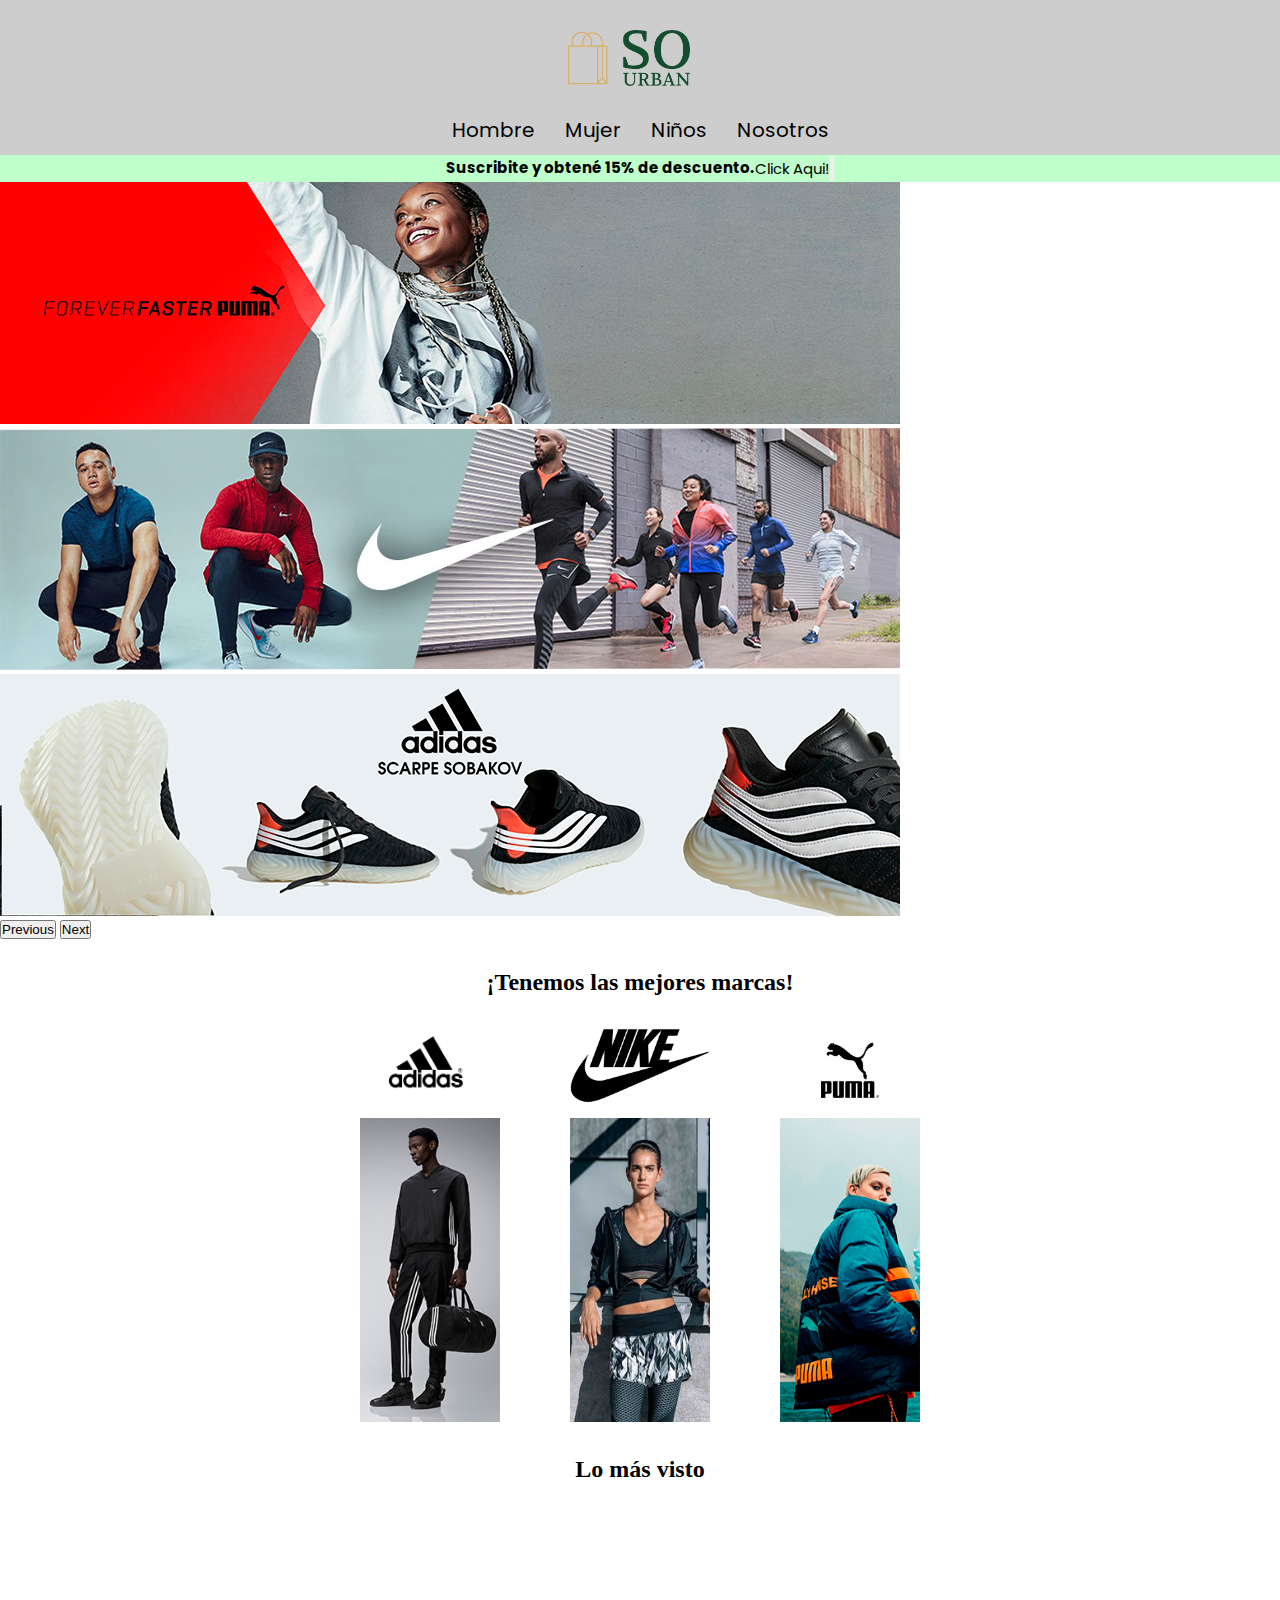
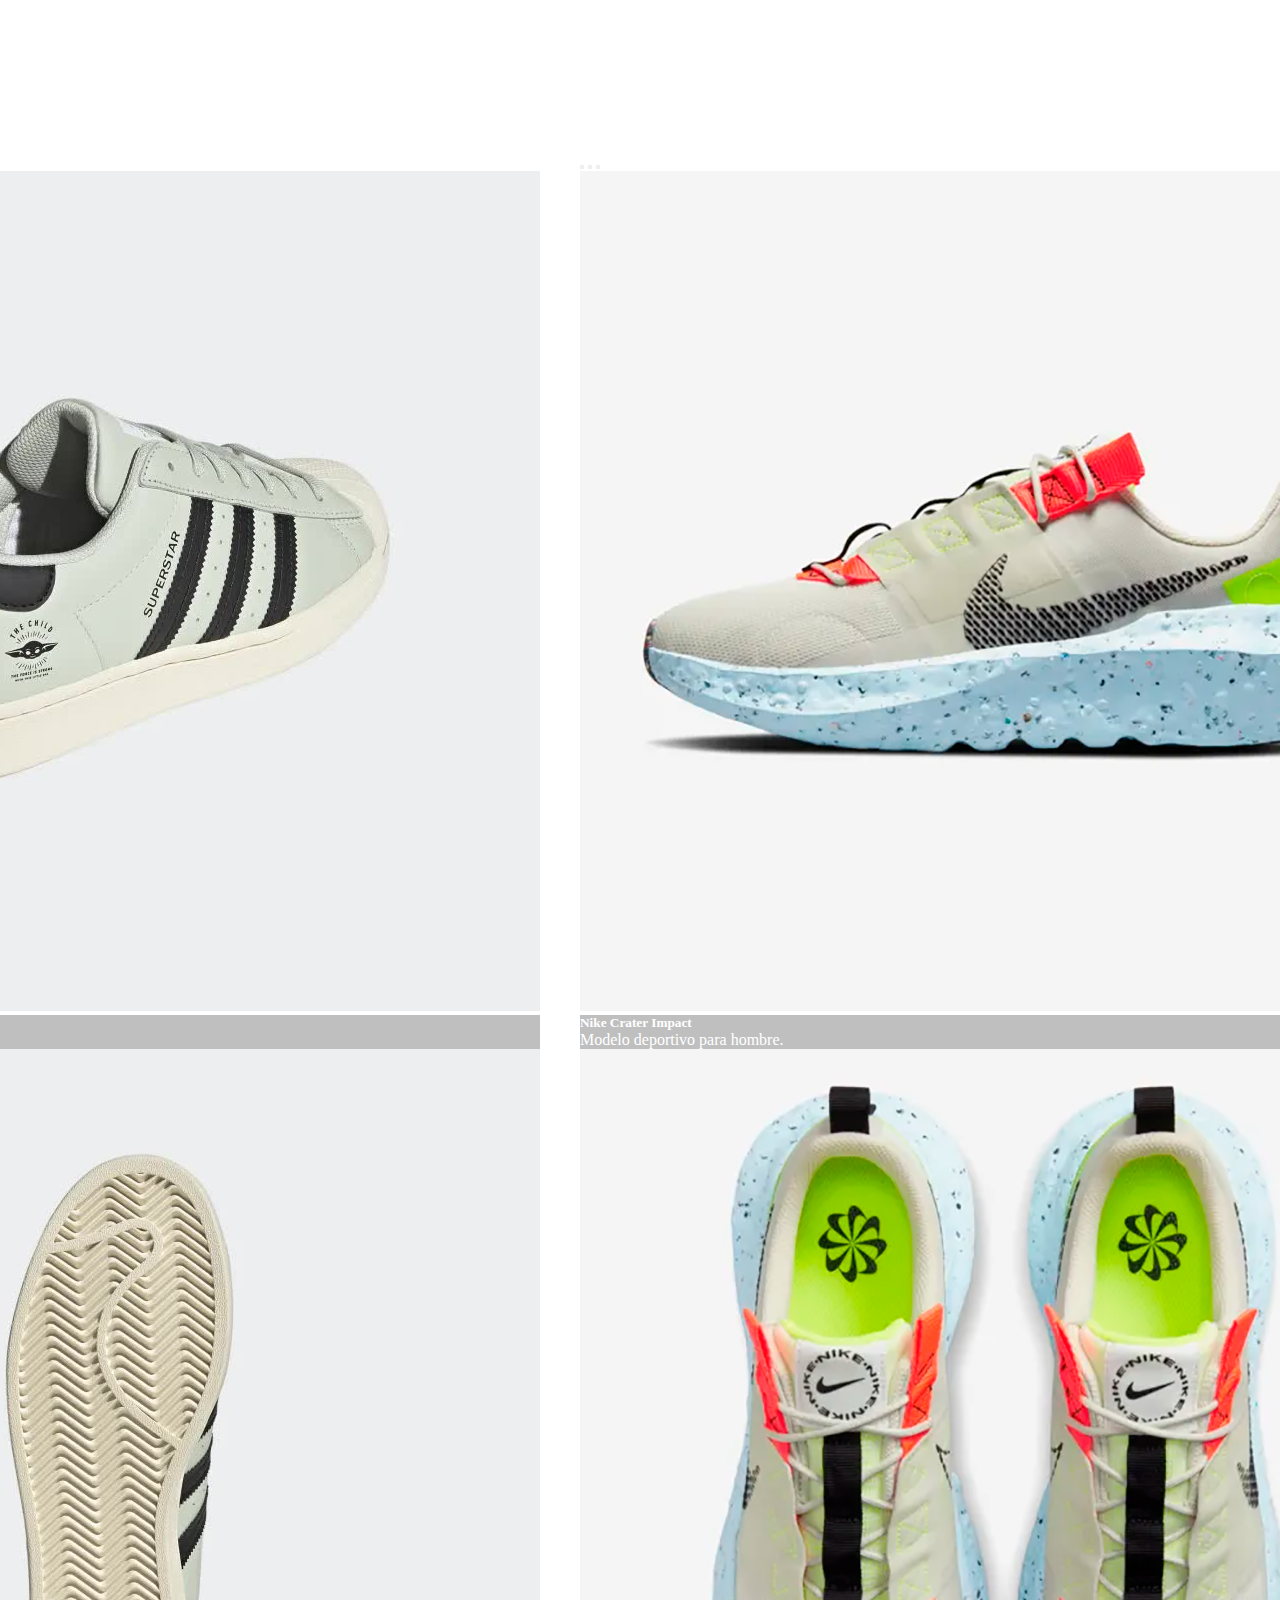
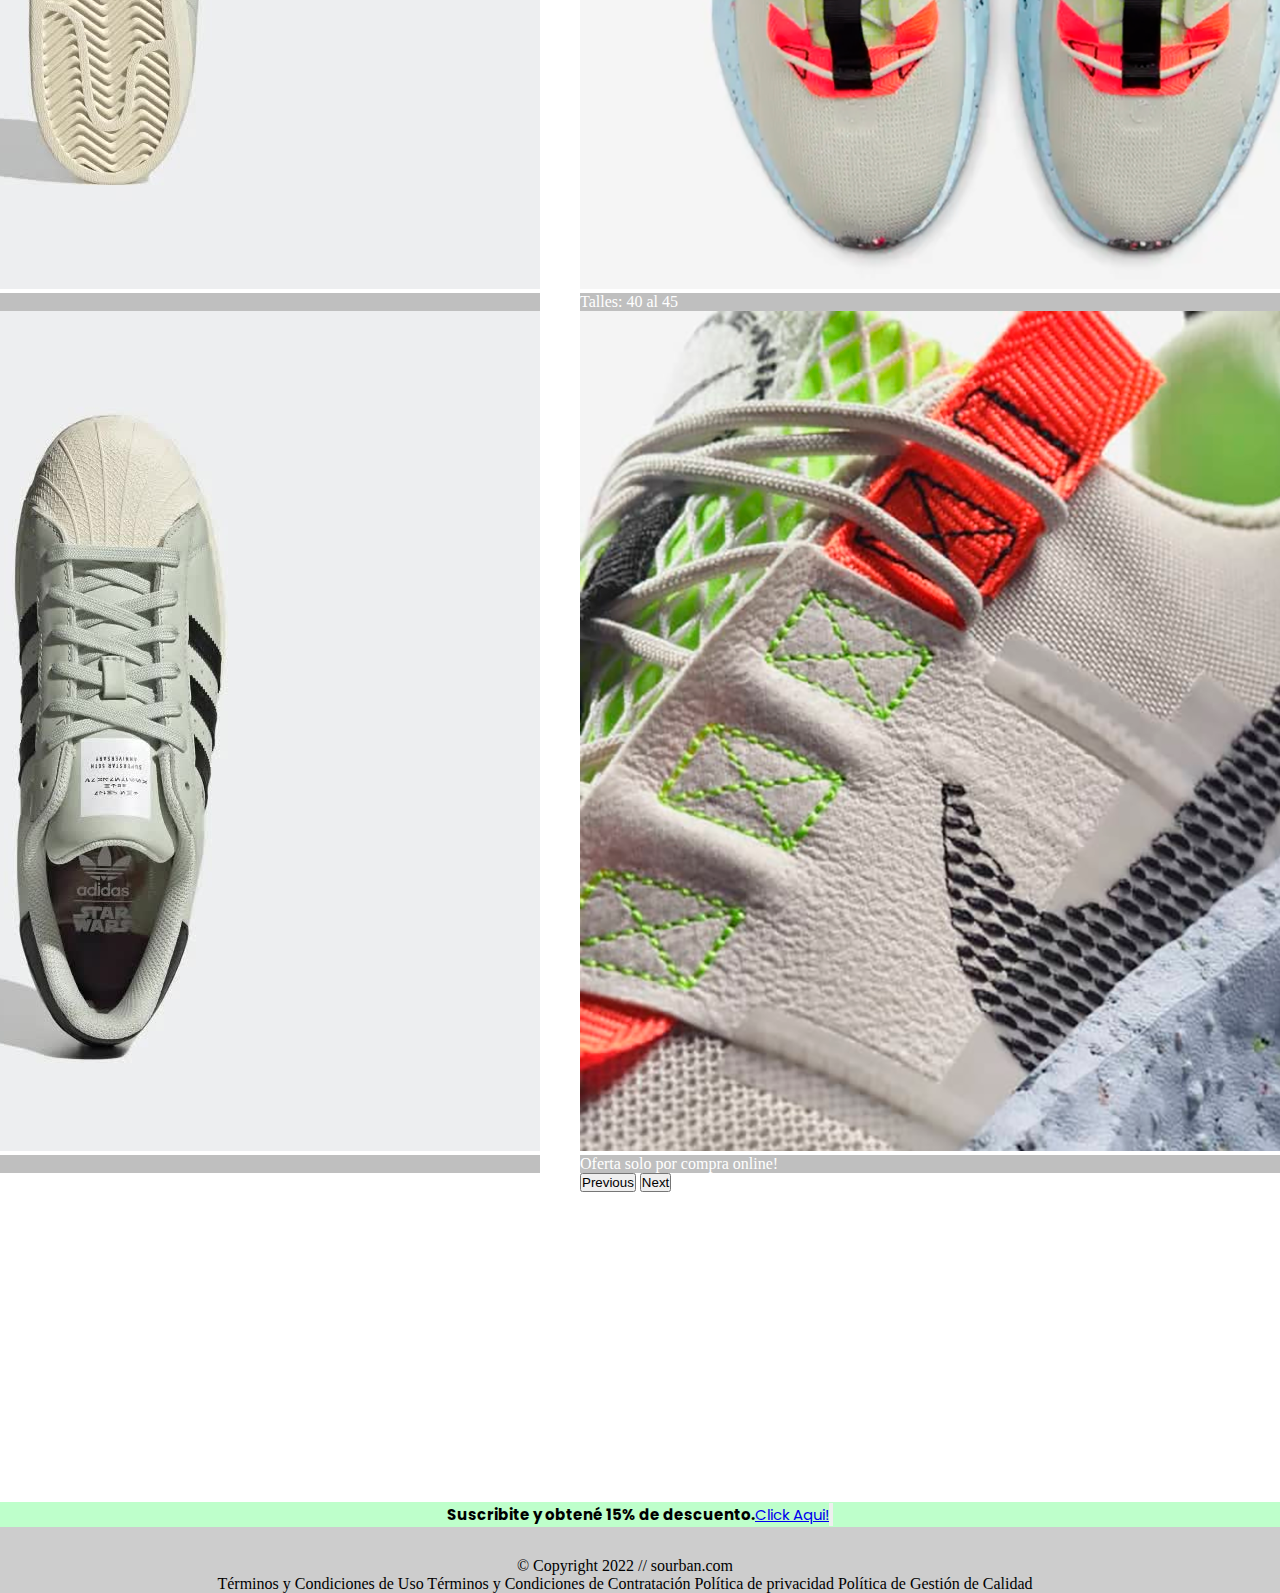
<file: index.html>
<!DOCTYPE html>
<html lang="en">
<head>
    <meta charset="UTF-8">
    <meta http-equiv="X-UA-Compatible" content="IE=edge">
    <meta name="viewport" content="width=device-width, initial-scale=1.0">
    <meta name="description" content="En este sitio web vas a encontrar las mejores marcas de ropa para tu dia a dia! A comprar!!">
    <meta name="keywords"  content="ROPA, ZAPATILLAS, CAMPERAS, BUZOS, PANTALONES, ADIDAS, NIKE, PUMA">
    <link href="https://unpkg.com/aos@2.3.1/dist/aos.css" rel="stylesheet">
    <link href="https://cdn.jsdelivr.net/npm/bootstrap@5.1.3/dist/css/bootstrap.min.css" rel="stylesheet" integrity="sha384-1BmE4kWBq78iYhFldvKuhfTAU6auU8tT94WrHftjDbrCEXSU1oBoqyl2QvZ6jIW3" crossorigin="anonymous">
    <link rel="stylesheet" href="./estilos/style.css">
    <title>So Urban</title>
</head>
<body>
    
    <header>
        <li id="logo">
          <a href="index.html"> <img src="./img/logo_small.png" alt="" width="130px" > </a>
        </li>
    
        <nav> 
          <ul>
                <li>
                    <a href="./secciones/hombre.html">Hombre</a>
                </li>
                <li>
                    <a href="./secciones/mujer.html">Mujer</a>
                </li>
                <li>
                    <a href="./secciones/niños.html">Niños</a>
                </li>
                <li>
                    <a href="./secciones/nosotros.html">Nosotros</a>
                </li> 
          </ul>
        </nav>
        
      </header>

     <main>
  <div class="alert alert- alert-dismissible fade show suscribite" role="alert">
    <strong> Suscribite y obtené 15% de descuento.</strong> <a href="#" class="alert-link suscribite"> Click Aqui!</a>
    <button type="button" class="btn-close" data-bs-dismiss="alert" aria-label="Close"></button>
  </div>

  <div id="carouselExampleFade" class="carousel slide carousel-fade carrusel" data-bs-ride="carousel">
    <div class="carousel-inner">
      <div class="carousel-item active">
        <img src="./img/pumaIndex.png" class="d-block w-100" alt="...">
      </div>
      <div class="carousel-item">
        <img src="./img/nikeIndex.jpg.png" class="d-block w-100" alt="...">
      </div>
      <div class="carousel-item">
        <img src="./img/adidasIndex.jpg.png" class="d-block w-100" alt="...">
      </div>
    </div>
    <button class="carousel-control-prev" type="button" data-bs-target="#carouselExampleFade" data-bs-slide="prev">
      <span class="carousel-control-prev-icon" aria-hidden="true"></span>
      <span class="visually-hidden">Previous</span>
    </button>
    <button class="carousel-control-next" type="button" data-bs-target="#carouselExampleFade" data-bs-slide="next">
      <span class="carousel-control-next-icon" aria-hidden="true"></span>
      <span class="visually-hidden">Next</span>
    </button>
</div>

 
  <h2 class="h2Ind">
                       ¡Tenemos las mejores marcas!
  </h2>
 
  <section class="sectionInd">
    <div class="contenedorLogos">
      <div class="adidasL">
        <img class="adidasL" src="./img/logoAdidas.png" alt="" width="170px">
      </div>
      <div class="nikeL">
        <img class="nikeL" src="./img/Nike-logo.jpg" alt="" width="170px">
      </div>
      <div class="pumaL">
        <img class="pumaL" src="./img/logo-puma.jpg" alt="" width="170px">
      </div>
    </div>

    <div class="contenedorFotos">
       <div class="adidasF">
        <img class="adidasF" src="./img/modeloAdidas.jpg" alt="">
       </div>
       <div class="nikeF">
        <img class="nikeF" src="./img/modeloNike.jpg" alt="">
       </div>
       <div class="pumaF">
        <img  class="pumaF" src="./img/modeloPuma.jpg" alt="">
       </div>
    </div>
</section>

<h2 class="h2Ind">Lo más visto</h2>

<section class="carruselesInd">

<div id="carouselExampleCaptions" class="carousel slide car1" data-bs-ride="carousel">
    <div class="carousel-indicators">
      <button type="button" data-bs-target="#carouselExampleCaptions" data-bs-slide-to="0" class="active" aria-current="true" aria-label="Slide 1"></button>
      <button type="button" data-bs-target="#carouselExampleCaptions" data-bs-slide-to="1" aria-label="Slide 2"></button>
      <button type="button" data-bs-target="#carouselExampleCaptions" data-bs-slide-to="2" aria-label="Slide 3"></button>
    </div>
    <div class="carousel-inner">
      <div class="carousel-item active">
        <img src="./img/Lo mas visto INDEX/PRIMERA/1.1.jpg" class="d-block w-100" alt="...">
        <div class="carousel-caption d-none d-md-block">
          <h5 class="h5Car1234">Superstar</h5>
          <p class="pCar1234"> Modelo unixes, contamos con todos los talles.</p>
        </div>
      </div>
      <div class="carousel-item">
        <img src="./img/Lo mas visto INDEX/PRIMERA/1.2.jpg" class="d-block w-100" alt="...">
        <div class="carousel-caption d-none d-md-block">
          <h5></h5>
          <p class="pCar1234"> Talles: 36 al 44</p>
        </div>
      </div>
      <div class="carousel-item">
        <img src="./img/Lo mas visto INDEX/PRIMERA/1.3.jpg" class="d-block w-100" alt="...">
        <div class="carousel-caption d-none d-md-block">
          <h5></h5>
          <p class="pCar1234"> Oferta solo por compra online! </p>
        </div>
      </div>
    </div>
    <button class="carousel-control-prev" type="button" data-bs-target="#carouselExampleCaptions" data-bs-slide="prev">
      <span class="carousel-control-prev-icon" aria-hidden="true"></span>
      <span class="visually-hidden">Previous</span>
    </button>
    <button class="carousel-control-next" type="button" data-bs-target="#carouselExampleCaptions" data-bs-slide="next">
      <span class="carousel-control-next-icon" aria-hidden="true"></span>
      <span class="visually-hidden">Next</span>
    </button>
</div>

<div id="carouselExampleCaptions" class="carousel slide car2" data-bs-ride="carousel">
    <div class="carousel-indicators">
      <button type="button" data-bs-target="#carouselExampleCaptions" data-bs-slide-to="0" class="active" aria-current="true" aria-label="Slide 1"></button>
      <button type="button" data-bs-target="#carouselExampleCaptions" data-bs-slide-to="1" aria-label="Slide 2"></button>
      <button type="button" data-bs-target="#carouselExampleCaptions" data-bs-slide-to="2" aria-label="Slide 3"></button>
    </div>
    <div class="carousel-inner">
      <div class="carousel-item active">
        <img src="./img/Lo mas visto INDEX/SEGUNDA/2.1.jpg" class="d-block w-100" alt="...">
        <div class="carousel-caption d-none d-md-block">
          <h5 class="h5Car1234">Star Wars x Adidas</h5>
          <p class="pCar1234">Modelo Superstar para mujer.</p>
        </div>
      </div>
      <div class="carousel-item">
        <img src="./img/Lo mas visto INDEX/SEGUNDA/2.2.jpg" class="d-block w-100" alt="...">
        <div class="carousel-caption d-none d-md-block">
          <h5></h5>
          <p class="pCar1234">Talles: 35 al 41</p>
        </div>
      </div>
      <div class="carousel-item">
        <img src="./img/Lo mas visto INDEX/SEGUNDA/2.3.jpg" class="d-block w-100" alt="...">
        <div class="carousel-caption d-none d-md-block">
          <h5></h5>
          <p class="pCar1234"> Oferta solo por compra online! </p>
        </div>
      </div>
    </div>
    <button class="carousel-control-prev" type="button" data-bs-target="#carouselExampleCaptions" data-bs-slide="prev">
      <span class="carousel-control-prev-icon" aria-hidden="true"></span>
      <span class="visually-hidden">Previous</span>
    </button>
    <button class="carousel-control-next" type="button" data-bs-target="#carouselExampleCaptions" data-bs-slide="next">
      <span class="carousel-control-next-icon" aria-hidden="true"></span>
      <span class="visually-hidden">Next</span>
    </button>
  </div>

  <div id="carouselExampleCaptions" class="carousel slide car3" data-bs-ride="carousel">
    <div class="carousel-indicators">
      <button type="button" data-bs-target="#carouselExampleCaptions" data-bs-slide-to="0" class="active" aria-current="true" aria-label="Slide 1"></button>
      <button type="button" data-bs-target="#carouselExampleCaptions" data-bs-slide-to="1" aria-label="Slide 2"></button>
      <button type="button" data-bs-target="#carouselExampleCaptions" data-bs-slide-to="2" aria-label="Slide 3"></button>
    </div>
    <div class="carousel-inner">
      <div class="carousel-item active">
        <img src="./img/Lo mas visto INDEX/TERCERA/3.1.png" class="d-block w-100" alt="...">
        <div class="carousel-caption d-none d-md-block">
          <h5 class="h5Car1234"> Nike Crater Impact</h5>
          <p class="pCar1234">Modelo deportivo para hombre.</p>
        </div>
      </div>
      <div class="carousel-item">
        <img src="./img/Lo mas visto INDEX/TERCERA/3.2.png" class="d-block w-100" alt="...">
        <div class="carousel-caption d-none d-md-block">
          <h5></h5>
          <p class="pCar1234">Talles: 40 al 45</p>
        </div>
      </div>
      <div class="carousel-item">
        <img src="./img/Lo mas visto INDEX/TERCERA/3.3.png" class="d-block w-100" alt="...">
        <div class="carousel-caption d-none d-md-block">
          <h5></h5>
          <p class="pCar1234">Oferta solo por compra online!</p>
        </div>
      </div>
    </div>
    <button class="carousel-control-prev" type="button" data-bs-target="#carouselExampleCaptions" data-bs-slide="prev">
      <span class="carousel-control-prev-icon" aria-hidden="true"></span>
      <span class="visually-hidden">Previous</span>
    </button>
    <button class="carousel-control-next" type="button" data-bs-target="#carouselExampleCaptions" data-bs-slide="next">
      <span class="carousel-control-next-icon" aria-hidden="true"></span>
      <span class="visually-hidden">Next</span>
    </button>
  </div>

  <div id="carouselExampleCaptions" class="carousel slide car4" data-bs-ride="carousel">
    <div class="carousel-indicators">
      <button type="button" data-bs-target="#carouselExampleCaptions" data-bs-slide-to="0" class="active" aria-current="true" aria-label="Slide 1"></button>
      <button type="button" data-bs-target="#carouselExampleCaptions" data-bs-slide-to="1" aria-label="Slide 2"></button>
      <button type="button" data-bs-target="#carouselExampleCaptions" data-bs-slide-to="2" aria-label="Slide 3"></button>
    </div>
    <div class="carousel-inner">
      <div class="carousel-item active">
        <img src="./img/Lo mas visto INDEX/CUARTA/4.1.jpg" class="d-block w-100" alt="...">
        <div class="carousel-caption d-none d-md-block">
          <h5 class="h5Car1234">Pantalon Puma Unic</h5>
          <p class="pCar1234">Modelo exclusivo para hombre. Temporada 2023.</p>
        </div>
      </div>
      <div class="carousel-item">
        <img src="./img/Lo mas visto INDEX/CUARTA/4.2.jpg" class="d-block w-100" alt="...">
        <div class="carousel-caption d-none d-md-block">
          <h5></h5>
          <p class="pCar1234">Talles: S al XXL</p>
        </div>
      </div>
      <div class="carousel-item">
        <img src="./img/Lo mas visto INDEX/CUARTA/4.3.jpg" class="d-block w-100" alt="...">
        <div class="carousel-caption d-none d-md-block">
          <h5></h5>
          <p class="pCar1234">Oferta solo por compra online!</p>
        </div>
      </div>
    </div>
    <button class="carousel-control-prev" type="button" data-bs-target="#carouselExampleCaptions" data-bs-slide="prev">
      <span class="carousel-control-prev-icon" aria-hidden="true"></span>
      <span class="visually-hidden">Previous</span>
    </button>
    <button class="carousel-control-next" type="button" data-bs-target="#carouselExampleCaptions" data-bs-slide="next">
      <span class="carousel-control-next-icon" aria-hidden="true"></span>
      <span class="visually-hidden">Next</span>
    </button>
  </div>

</section>



<div class="alert alert- alert-dismissible fade show suscribite2" role="alert">
  <strong> Suscribite y obtené 15% de descuento.</strong> <a href="#" class="alert-link tamañoSub2"> Click Aqui!</a>
  <button type="button" class="btn-close" data-bs-dismiss="alert" aria-label="Close"></button>
</div>

</main> 

      <footer>
        <P class="p1">© Copyright 2022 // sourban.com</P>
        <p class="p2">Términos y Condiciones de Uso Términos y Condiciones de Contratación Política de privacidad Política de Gestión de Calidad</P>
    </footer>

    <script src="https://cdn.jsdelivr.net/npm/bootstrap@5.1.3/dist/js/bootstrap.bundle.min.js" integrity="sha384-ka7Sk0Gln4gmtz2MlQnikT1wXgYsOg+OMhuP+IlRH9sENBO0LRn5q+8nbTov4+1p" crossorigin="anonymous"></script>
    <script src="https://unpkg.com/aos@2.3.1/dist/aos.js"></script>     
    <script>
        AOS.init();
      </script>

</body>
</html>
</file>
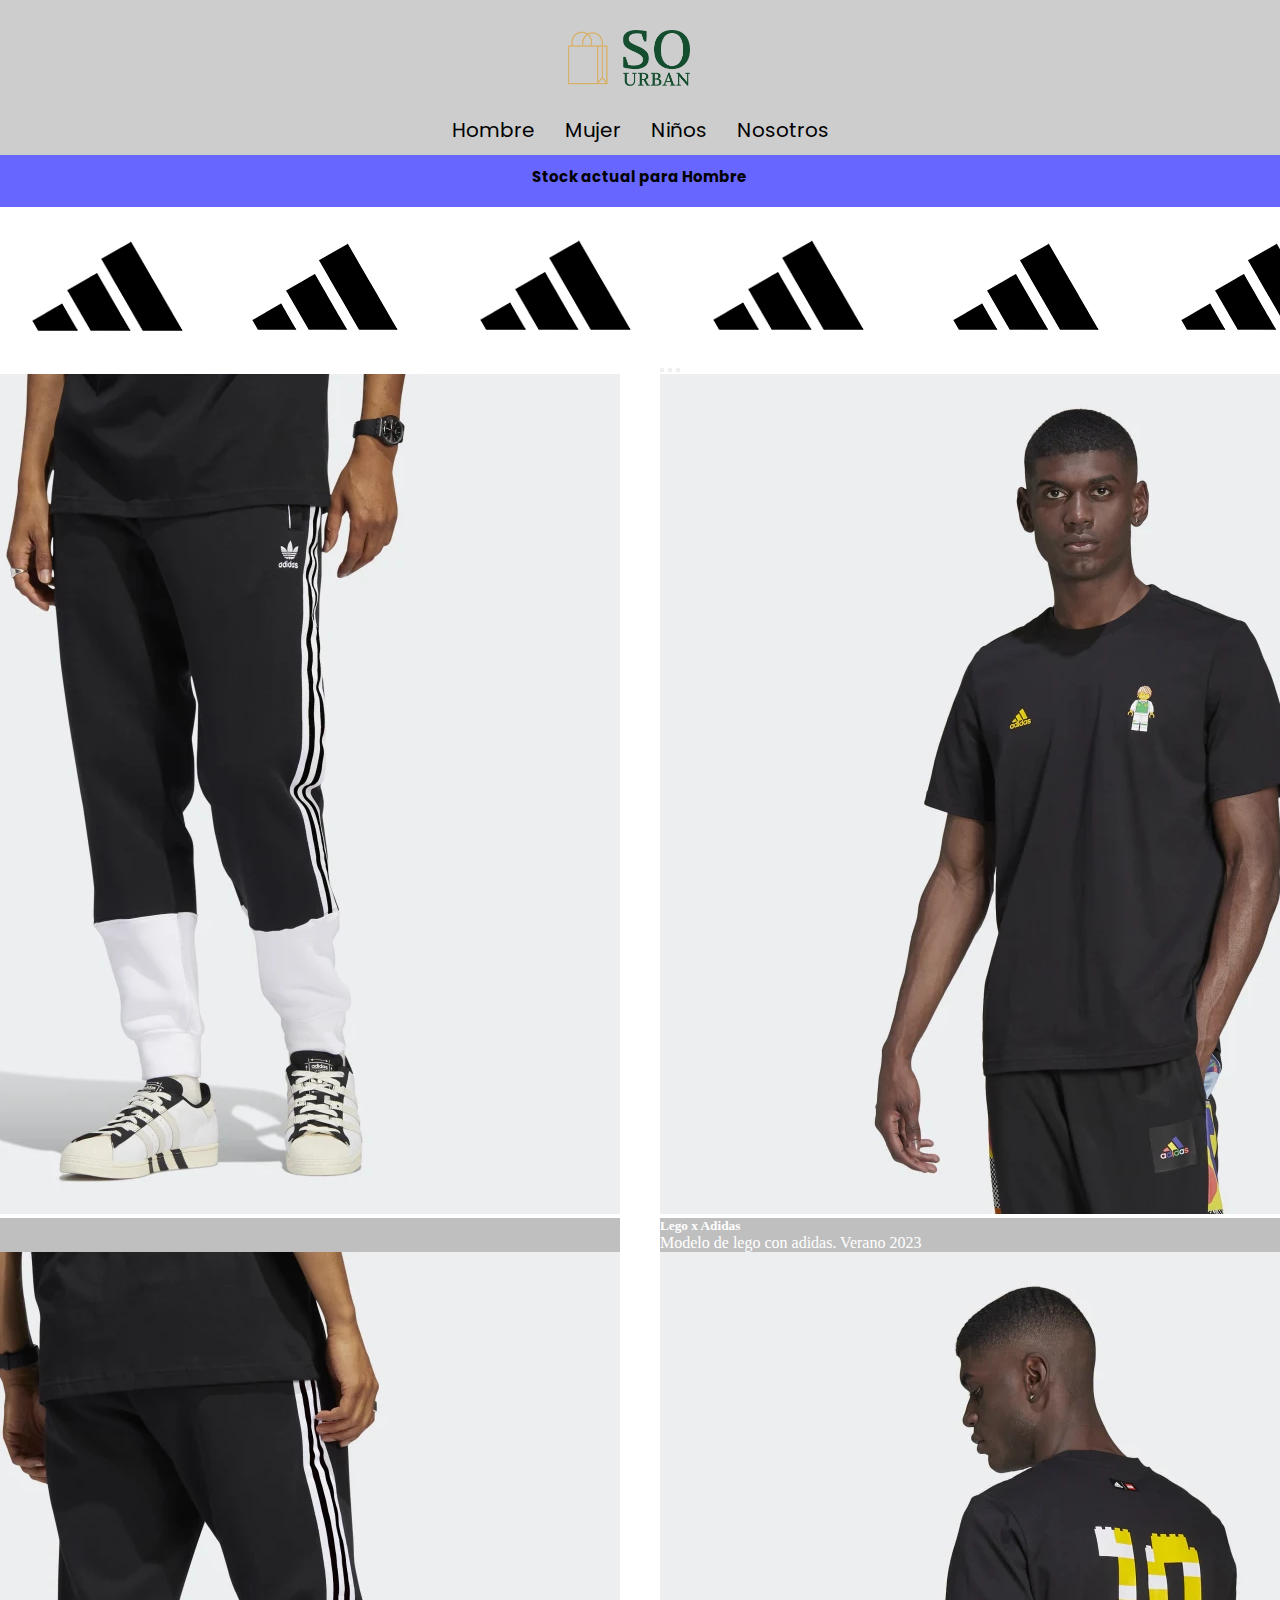
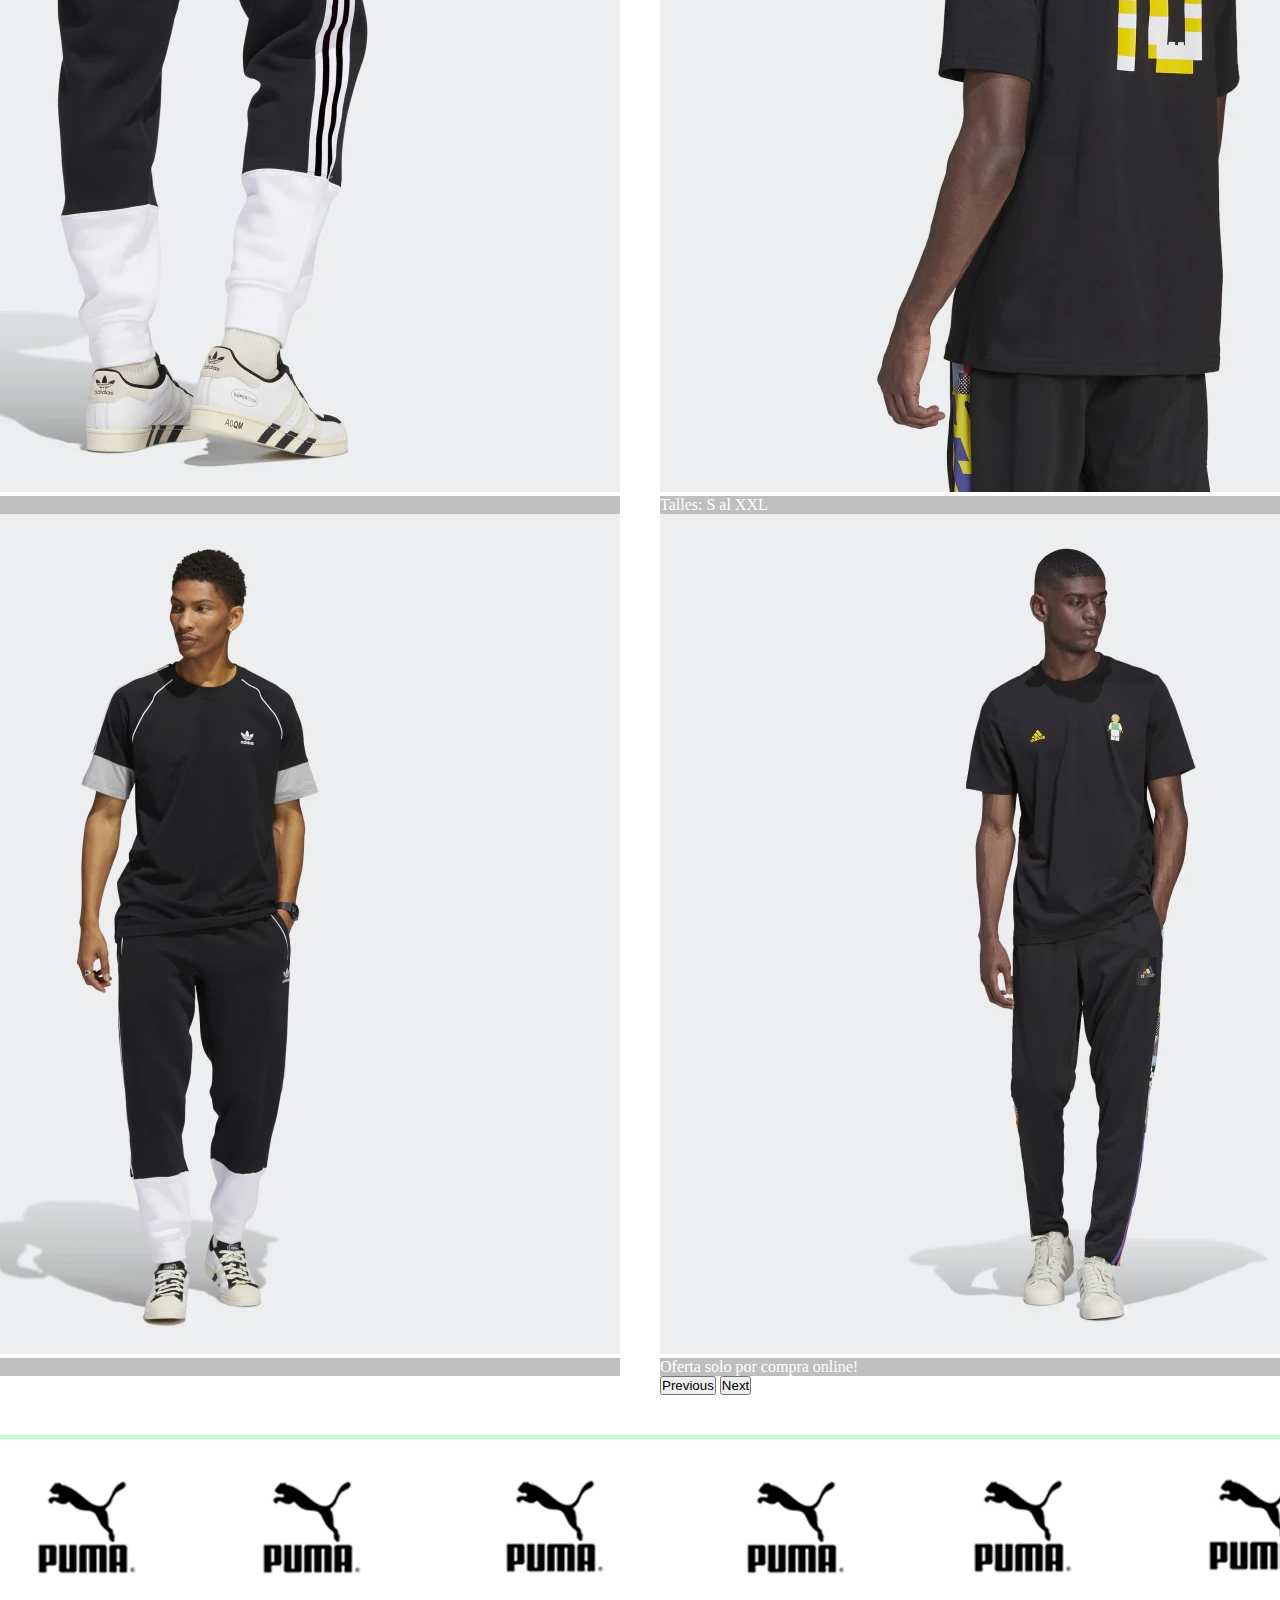
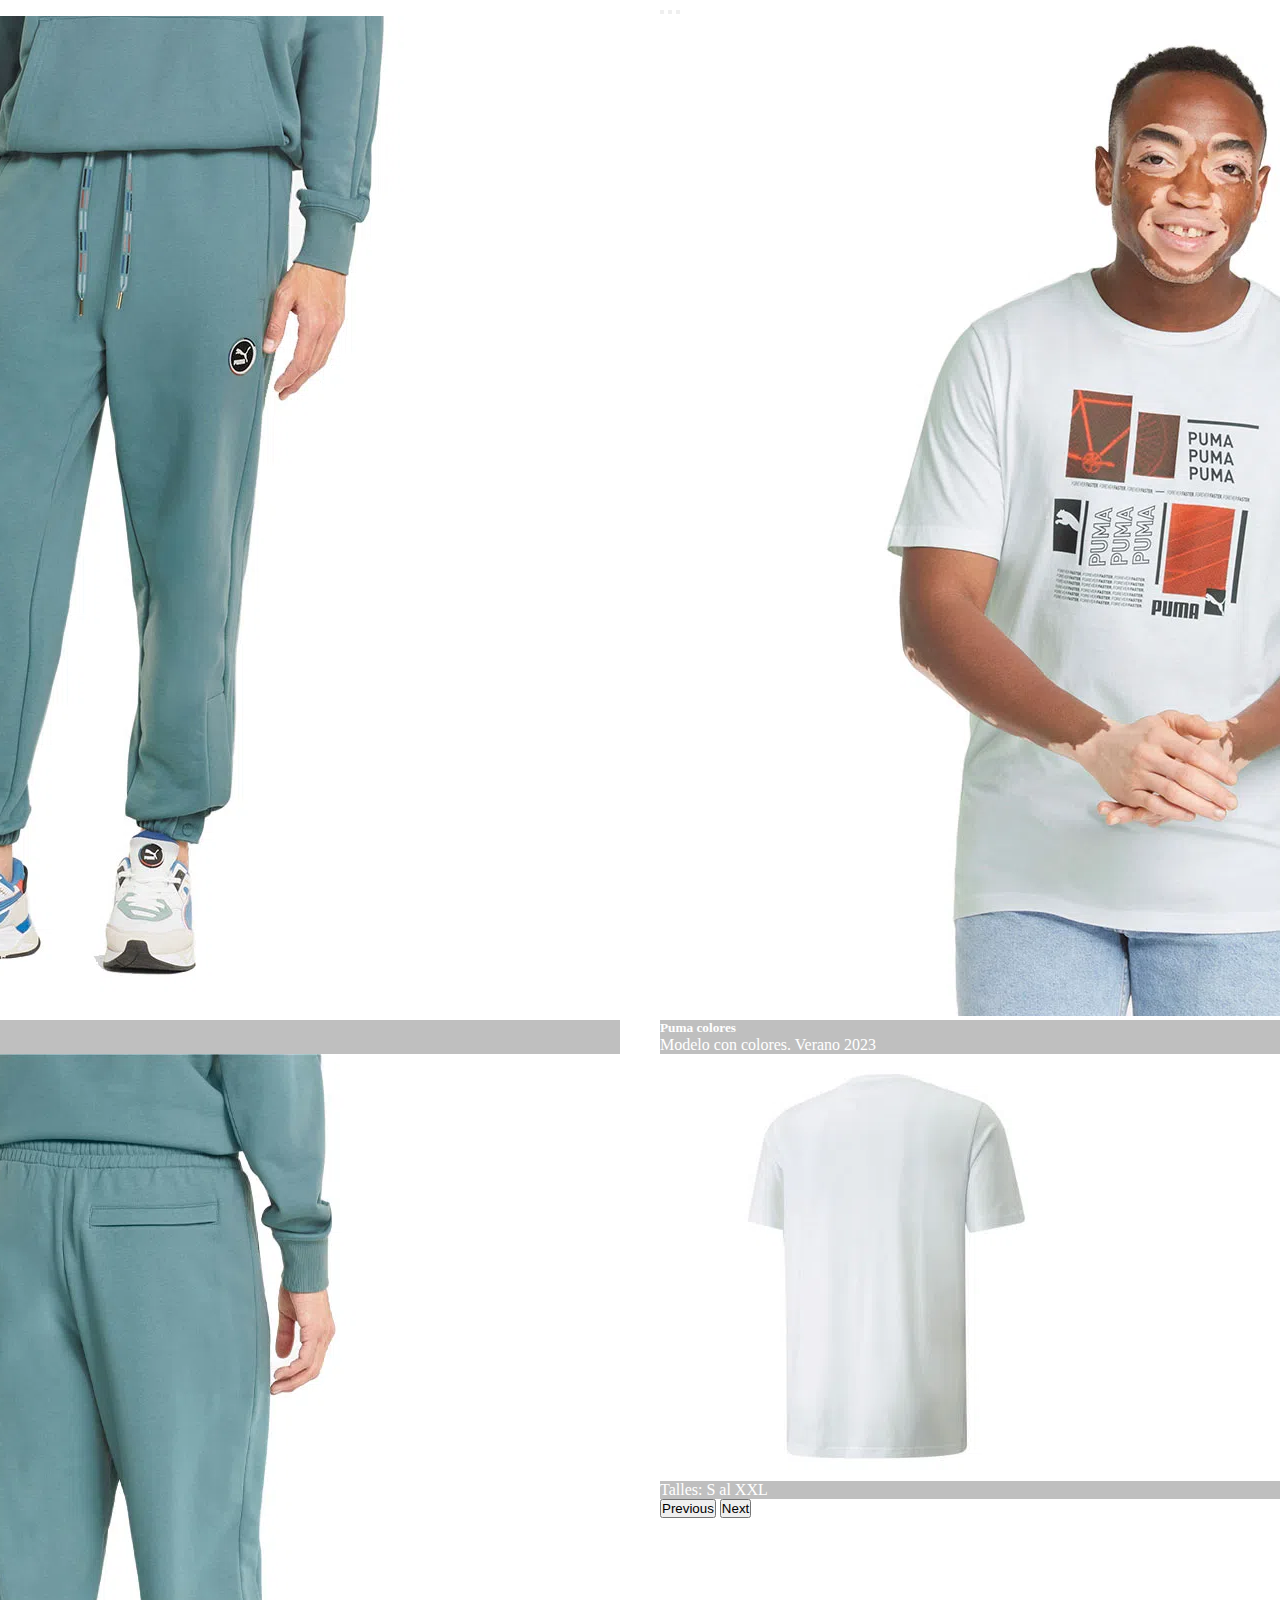
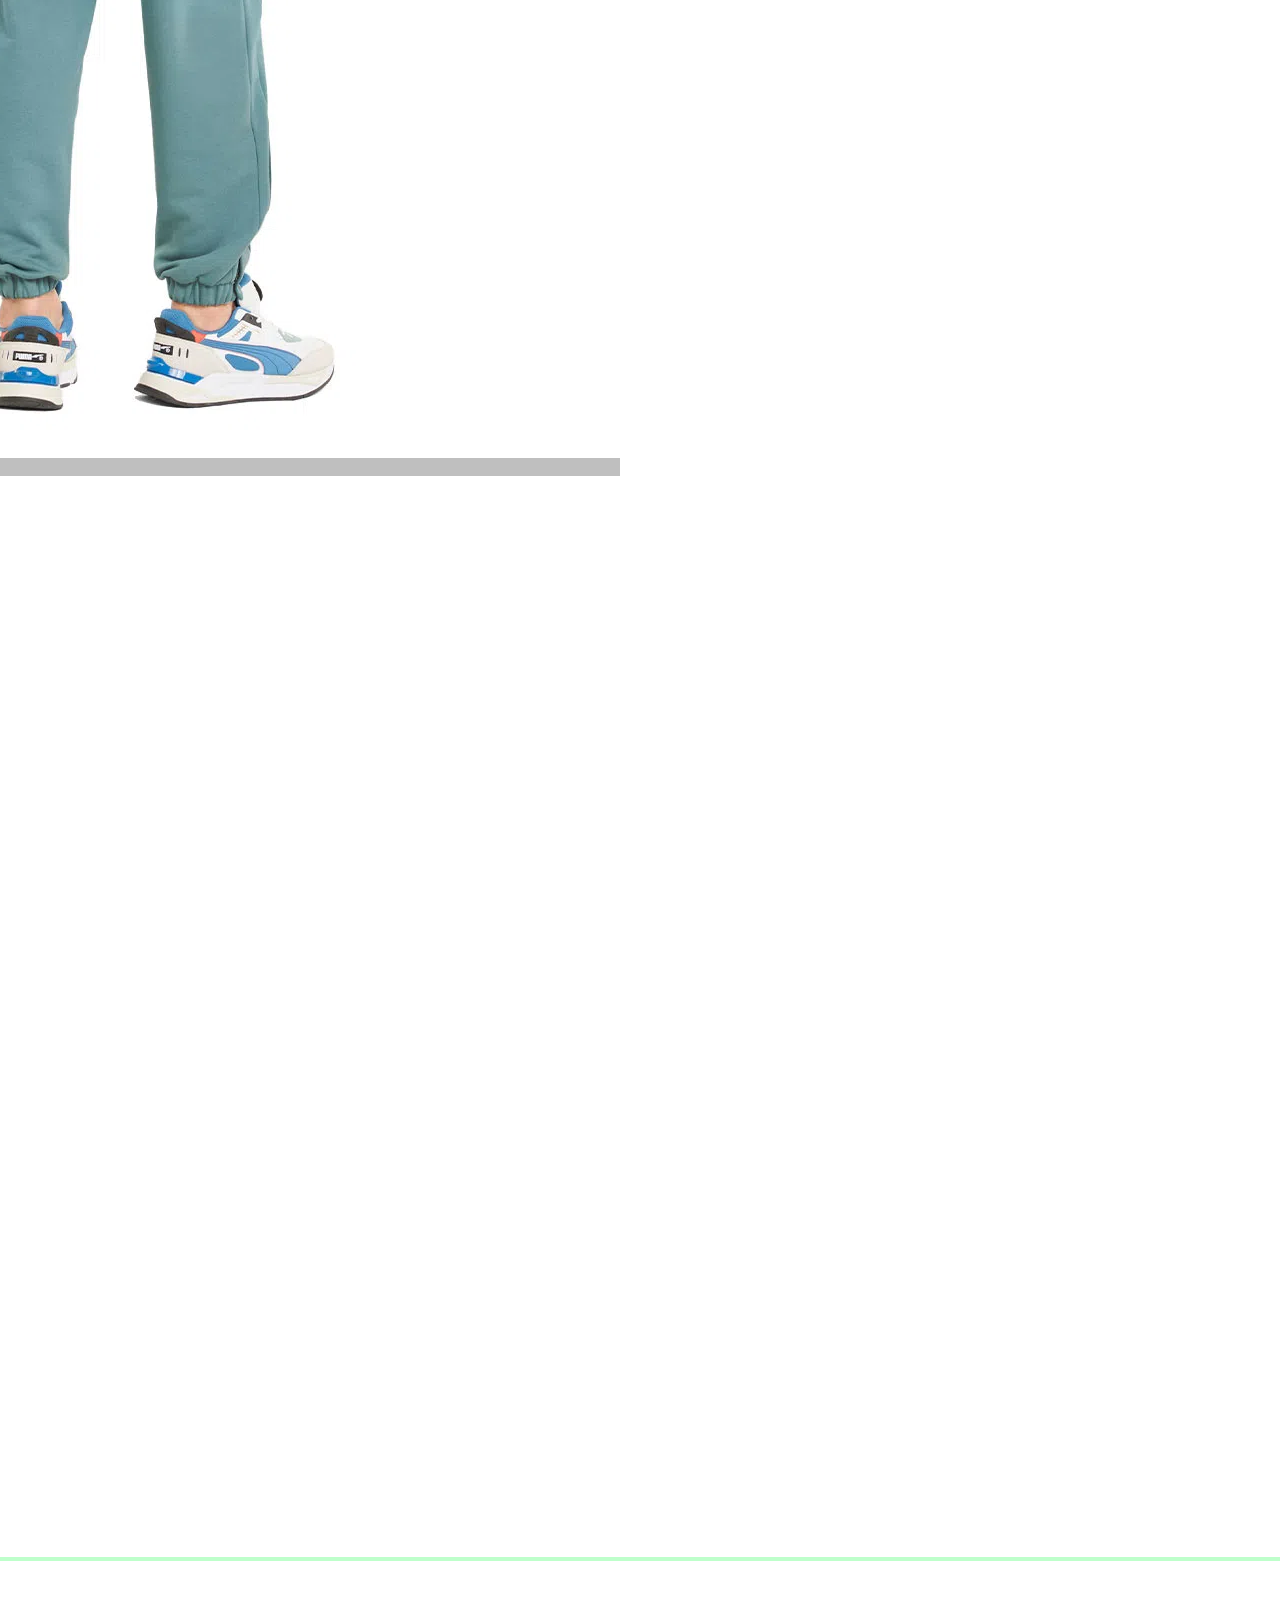
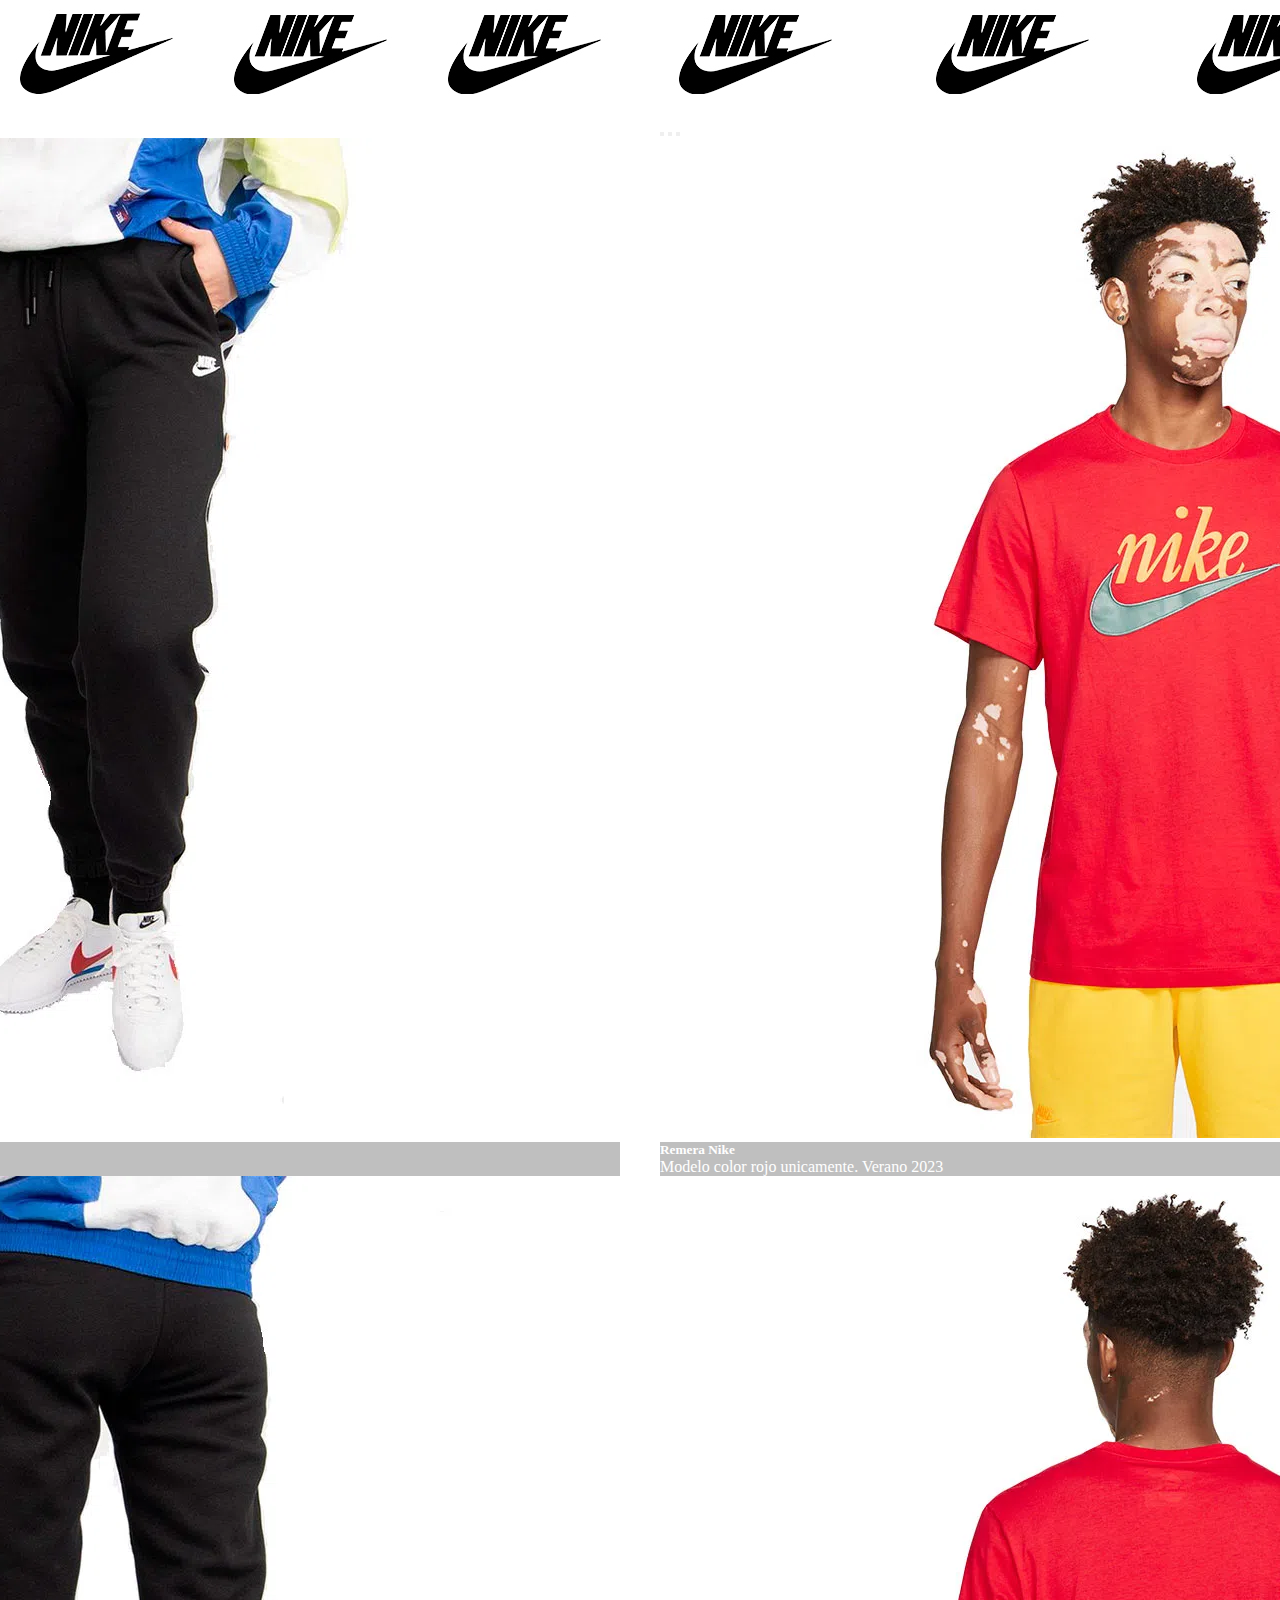
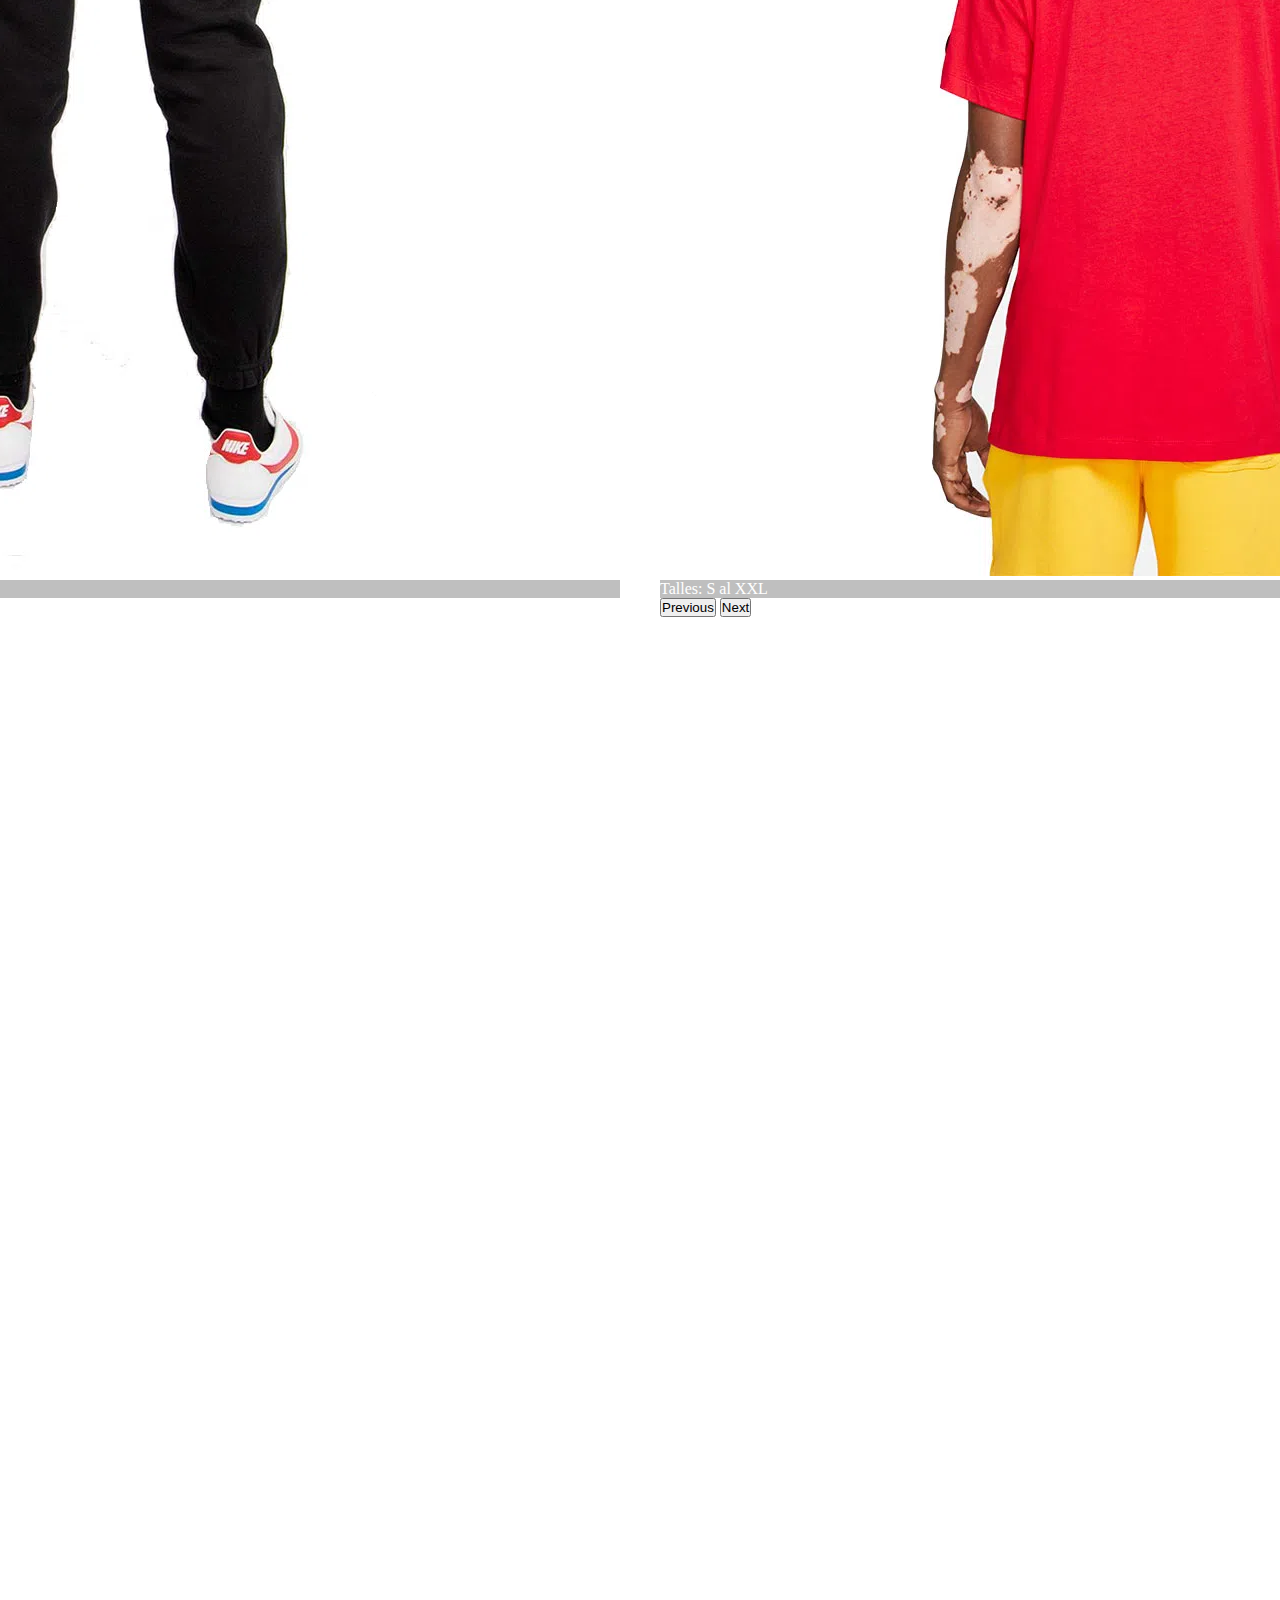
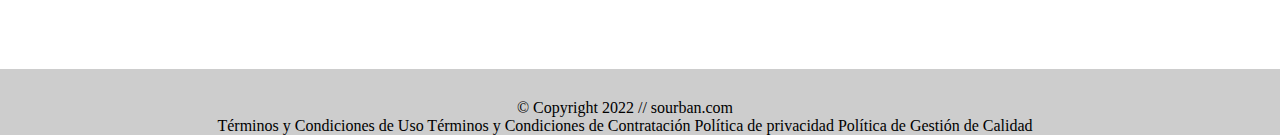
<file: secciones/hombre.html>
<!DOCTYPE html>
<html lang="en">
<head>
    <meta charset="UTF-8">
    <meta http-equiv="X-UA-Compatible" content="IE=edge">
    <meta name="viewport" content="width=device-width, initial-scale=1.0">
    <meta name="description" content="En este sitio web vas a encontrar las mejores marcas de ropa para tu dia a dia! A comprar!!">
    <meta name="keywords"  content="ROPA, ZAPATILLAS, CAMPERAS, BUZOS, PANTALONES, ADIDAS, NIKE, PUMA">
    <link href="https://unpkg.com/aos@2.3.1/dist/aos.css" rel="stylesheet">
    <link href="https://cdn.jsdelivr.net/npm/bootstrap@5.1.3/dist/css/bootstrap.min.css" rel="stylesheet" integrity="sha384-1BmE4kWBq78iYhFldvKuhfTAU6auU8tT94WrHftjDbrCEXSU1oBoqyl2QvZ6jIW3" crossorigin="anonymous">
    <link rel="stylesheet" href="../estilos/style.css">
    <title>Ropa de Hombre</title>
</head>
<body>
    
    <header>
        <li id="logo">
          <a href="../index.html"> <img src="../img/logo_small.png" alt="" width="130px" > </a>
        </li>
    
        <nav> 
          <ul>
                <li>
                    <a href="hombre.html">Hombre</a>
                </li>
                <li>
                    <a href="mujer.html">Mujer</a>
                </li>
                <li>
                    <a href="niños.html">Niños</a>
                </li>
                <li>
                    <a href="nosotros.html">Nosotros</a>
                </li> 
          </ul>
        </nav>
</header>

<div class="alert alert- alert-dismissible fade show suscribiteH" role="alert">
  <strong> Stock actual para Hombre</strong> <a href="#" class="alert-link suscribiteH"></a>
</div>


<div> <img src="../img/logAdidas.jpg" class="img-fluid" alt="..."> </div>

<section class="carruselesHom">

  <div id="carouselExampleCaptions" class="carousel slide car1" data-bs-ride="carousel">
      <div class="carousel-indicators">
        <button type="button" data-bs-target="#carouselExampleCaptions" data-bs-slide-to="0" class="active" aria-current="true" aria-label="Slide 1"></button>
        <button type="button" data-bs-target="#carouselExampleCaptions" data-bs-slide-to="1" aria-label="Slide 2"></button>
        <button type="button" data-bs-target="#carouselExampleCaptions" data-bs-slide-to="2" aria-label="Slide 3"></button>
      </div>
      <div class="carousel-inner">
        <div class="carousel-item active">
          <img src="../img/HOMBRE/adidas/campera/7.1.jpg" class="d-block w-100" alt="...">
          <div class="carousel-caption d-none d-md-block">
            <h5 class="h5Car1234">Campera Plumas</h5>
            <p class="pCar1234"> Modelo invierno 2022 </p>
          </div>
        </div>
        <div class="carousel-item">
          <img src="../img/HOMBRE/adidas/campera/7.2.jpg" class="d-block w-100" alt="...">
          <div class="carousel-caption d-none d-md-block">
            <h5></h5>
            <p class="pCar1234"> Talles: S a XL</p>
          </div>
        </div>
        <div class="carousel-item">
          <img src="../img/HOMBRE/adidas/campera/7.3.jpg" class="d-block w-100" alt="...">
          <div class="carousel-caption d-none d-md-block">
            <h5></h5>
            <p class="pCar1234"> Oferta solo por compra online! </p>
          </div>
        </div>
      </div>
      <button class="carousel-control-prev" type="button" data-bs-target="#carouselExampleCaptions" data-bs-slide="prev">
        <span class="carousel-control-prev-icon" aria-hidden="true"></span>
        <span class="visually-hidden">Previous</span>
      </button>
      <button class="carousel-control-next" type="button" data-bs-target="#carouselExampleCaptions" data-bs-slide="next">
        <span class="carousel-control-next-icon" aria-hidden="true"></span>
        <span class="visually-hidden">Next</span>
      </button>
  </div>
  
  <div id="carouselExampleCaptions" class="carousel slide car2" data-bs-ride="carousel">
      <div class="carousel-indicators">
        <button type="button" data-bs-target="#carouselExampleCaptions" data-bs-slide-to="0" class="active" aria-current="true" aria-label="Slide 1"></button>
        <button type="button" data-bs-target="#carouselExampleCaptions" data-bs-slide-to="1" aria-label="Slide 2"></button>
        <button type="button" data-bs-target="#carouselExampleCaptions" data-bs-slide-to="2" aria-label="Slide 3"></button>
      </div>
      <div class="carousel-inner">
        <div class="carousel-item active">
          <img src="../img/HOMBRE/adidas/pantalon/8.1.jpg" class="d-block w-100" alt="...">
          <div class="carousel-caption d-none d-md-block">
            <h5 class="h5Car1234"> Pantalon Adidas Classic</h5>
            <p class="pCar1234">Modelo invierno 2022</p>
          </div>
        </div>
        <div class="carousel-item">
          <img src="../img/HOMBRE/adidas/pantalon/8.2.jpg" class="d-block w-100" alt="...">
          <div class="carousel-caption d-none d-md-block">
            <h5></h5>
            <p class="pCar1234">Talles: S al XL</p>
          </div>
        </div>
        <div class="carousel-item">
          <img src="../img/HOMBRE/adidas/pantalon/8.3.jpg" class="d-block w-100" alt="...">
          <div class="carousel-caption d-none d-md-block">
            <h5></h5>
            <p class="pCar1234"> Oferta solo por compra online! </p>
          </div>
        </div>
      </div>
      <button class="carousel-control-prev" type="button" data-bs-target="#carouselExampleCaptions" data-bs-slide="prev">
        <span class="carousel-control-prev-icon" aria-hidden="true"></span>
        <span class="visually-hidden">Previous</span>
      </button>
      <button class="carousel-control-next" type="button" data-bs-target="#carouselExampleCaptions" data-bs-slide="next">
        <span class="carousel-control-next-icon" aria-hidden="true"></span>
        <span class="visually-hidden">Next</span>
      </button>
    </div>
  
    <div id="carouselExampleCaptions" class="carousel slide car3" data-bs-ride="carousel">
      <div class="carousel-indicators">
        <button type="button" data-bs-target="#carouselExampleCaptions" data-bs-slide-to="0" class="active" aria-current="true" aria-label="Slide 1"></button>
        <button type="button" data-bs-target="#carouselExampleCaptions" data-bs-slide-to="1" aria-label="Slide 2"></button>
        <button type="button" data-bs-target="#carouselExampleCaptions" data-bs-slide-to="2" aria-label="Slide 3"></button>
      </div>
      <div class="carousel-inner">
        <div class="carousel-item active">
          <img src="../img/HOMBRE/adidas/remera/6.1.jpg" class="d-block w-100" alt="...">
          <div class="carousel-caption d-none d-md-block">
            <h5 class="h5Car1234"> Lego x Adidas</h5>
            <p class="pCar1234">Modelo de lego con adidas. Verano 2023</p>
          </div>
        </div>
        <div class="carousel-item">
          <img src="../img/HOMBRE/adidas/remera/6.2.jpg" class="d-block w-100" alt="...">
          <div class="carousel-caption d-none d-md-block">
            <h5></h5>
            <p class="pCar1234">Talles: S al XXL</p>
          </div>
        </div>
        <div class="carousel-item">
          <img src="../img/HOMBRE/adidas/remera/6.3.jpg" class="d-block w-100" alt="...">
          <div class="carousel-caption d-none d-md-block">
            <h5></h5>
            <p class="pCar1234">Oferta solo por compra online!</p>
          </div>
        </div>
      </div>
      <button class="carousel-control-prev" type="button" data-bs-target="#carouselExampleCaptions" data-bs-slide="prev">
        <span class="carousel-control-prev-icon" aria-hidden="true"></span>
        <span class="visually-hidden">Previous</span>
      </button>
      <button class="carousel-control-next" type="button" data-bs-target="#carouselExampleCaptions" data-bs-slide="next">
        <span class="carousel-control-next-icon" aria-hidden="true"></span>
        <span class="visually-hidden">Next</span>
      </button>
    </div>
  
    <div id="carouselExampleCaptions" class="carousel slide car4" data-bs-ride="carousel">
      <div class="carousel-indicators">
        <button type="button" data-bs-target="#carouselExampleCaptions" data-bs-slide-to="0" class="active" aria-current="true" aria-label="Slide 1"></button>
        <button type="button" data-bs-target="#carouselExampleCaptions" data-bs-slide-to="1" aria-label="Slide 2"></button>
        <button type="button" data-bs-target="#carouselExampleCaptions" data-bs-slide-to="2" aria-label="Slide 3"></button>
      </div>
      <div class="carousel-inner">
        <div class="carousel-item active">
          <img src="../img/HOMBRE/adidas/zapas/5.1.jpg" class="d-block w-100" alt="...">
          <div class="carousel-caption d-none d-md-block">
            <h5 class="h5Car1234">Botitas Adidas</h5>
            <p class="pCar1234"> Clasicas adidas. Invierno 2022</p>
          </div>
        </div>
        <div class="carousel-item">
          <img src="../img/HOMBRE/adidas/zapas/5-2.jpg" class="d-block w-100" alt="...">
          <div class="carousel-caption d-none d-md-block">
            <h5></h5>
            <p class="pCar1234">Talles: 39 al 44</p>
          </div>
        </div>
        <div class="carousel-item">
          <img src="../img/HOMBRE/adidas/zapas/5-3.jpg" class="d-block w-100" alt="...">
          <div class="carousel-caption d-none d-md-block">
            <h5></h5>
            <p class="pCar1234">Oferta solo por compra online!</p>
          </div>
        </div>
      </div>
      <button class="carousel-control-prev" type="button" data-bs-target="#carouselExampleCaptions" data-bs-slide="prev">
        <span class="carousel-control-prev-icon" aria-hidden="true"></span>
        <span class="visually-hidden">Previous</span>
      </button>
      <button class="carousel-control-next" type="button" data-bs-target="#carouselExampleCaptions" data-bs-slide="next">
        <span class="carousel-control-next-icon" aria-hidden="true"></span>
        <span class="visually-hidden">Next</span>
      </button>
    </div>
  
  </section>
  


<div class="alert alert- alert-dismissible fade show separacion" role="alert">
<a href="#" class="alert-link suscribite"></a>
</div>

<div> <img src="../img/logoPuma.jpg" class="img-fluid" alt="..."> </div>

<section class="carruselesHom">

  <div id="carouselExampleCaptions" class="carousel slide car1" data-bs-ride="carousel">
      <div class="carousel-indicators">
        <button type="button" data-bs-target="#carouselExampleCaptions" data-bs-slide-to="0" class="active" aria-current="true" aria-label="Slide 1"></button>
        <button type="button" data-bs-target="#carouselExampleCaptions" data-bs-slide-to="1" aria-label="Slide 2"></button>
        <button type="button" data-bs-target="#carouselExampleCaptions" data-bs-slide-to="2" aria-label="Slide 3"></button>
      </div>
      <div class="carousel-inner">
        <div class="carousel-item active">
          <img src="../img/HOMBRE/puma/campera/38.1.jpg" class="d-block w-100" alt="...">
          <div class="carousel-caption d-none d-md-block">
            <h5 class="h5Car1234">Buzo Algodon</h5>
            <p class="pCar1234"> Modelo invierno 2022 </p>
          </div>
        </div>
        <div class="carousel-item">
          <img src="../img/HOMBRE/puma/campera/38.2.jpg" class="d-block w-100" alt="...">
          <div class="carousel-caption d-none d-md-block">
            <h5></h5>
            <p class="pCar1234"> Talles: S a XL</p>
          </div>
        </div>
      </div>
      <button class="carousel-control-prev" type="button" data-bs-target="#carouselExampleCaptions" data-bs-slide="prev">
        <span class="carousel-control-prev-icon" aria-hidden="true"></span>
        <span class="visually-hidden">Previous</span>
      </button>
      <button class="carousel-control-next" type="button" data-bs-target="#carouselExampleCaptions" data-bs-slide="next">
        <span class="carousel-control-next-icon" aria-hidden="true"></span>
        <span class="visually-hidden">Next</span>
      </button>
  </div>
  
  <div id="carouselExampleCaptions" class="carousel slide car2" data-bs-ride="carousel">
      <div class="carousel-indicators">
        <button type="button" data-bs-target="#carouselExampleCaptions" data-bs-slide-to="0" class="active" aria-current="true" aria-label="Slide 1"></button>
        <button type="button" data-bs-target="#carouselExampleCaptions" data-bs-slide-to="1" aria-label="Slide 2"></button>
        <button type="button" data-bs-target="#carouselExampleCaptions" data-bs-slide-to="2" aria-label="Slide 3"></button>
      </div>
      <div class="carousel-inner">
        <div class="carousel-item active">
          <img src="../img/HOMBRE/puma/pantalon/40.1.jpg" class="d-block w-100" alt="...">
          <div class="carousel-caption d-none d-md-block">
            <h5 class="h5Car1234"> Pantalon Puma Unic </h5>
            <p class="pCar1234">Modelo exclusivo para hombre. Temporada 2023.</p>
          </div>
        </div>
        <div class="carousel-item">
          <img src="../img/HOMBRE/puma/pantalon/40.2.jpg" class="d-block w-100" alt="...">
          <div class="carousel-caption d-none d-md-block">
            <h5></h5>
            <p class="pCar1234">Talles: S al XL</p>
          </div>
        </div>
      </div>
      <button class="carousel-control-prev" type="button" data-bs-target="#carouselExampleCaptions" data-bs-slide="prev">
        <span class="carousel-control-prev-icon" aria-hidden="true"></span>
        <span class="visually-hidden">Previous</span>
      </button>
      <button class="carousel-control-next" type="button" data-bs-target="#carouselExampleCaptions" data-bs-slide="next">
        <span class="carousel-control-next-icon" aria-hidden="true"></span>
        <span class="visually-hidden">Next</span>
      </button>
    </div>
  
    <div id="carouselExampleCaptions" class="carousel slide car3" data-bs-ride="carousel">
      <div class="carousel-indicators">
        <button type="button" data-bs-target="#carouselExampleCaptions" data-bs-slide-to="0" class="active" aria-current="true" aria-label="Slide 1"></button>
        <button type="button" data-bs-target="#carouselExampleCaptions" data-bs-slide-to="1" aria-label="Slide 2"></button>
        <button type="button" data-bs-target="#carouselExampleCaptions" data-bs-slide-to="2" aria-label="Slide 3"></button>
      </div>
      <div class="carousel-inner">
        <div class="carousel-item active">
          <img src="../img/HOMBRE/puma/remera/39.1.jpg" class="d-block w-100" alt="...">
          <div class="carousel-caption d-none d-md-block">
            <h5 class="h5Car1234"> Puma colores</h5>
            <p class="pCar1234">Modelo con colores. Verano 2023</p>
          </div>
        </div>
        <div class="carousel-item">
          <img src="../img/HOMBRE/puma/remera/39.2.jpg" class="d-block w-100" alt="...">
          <div class="carousel-caption d-none d-md-block">
            <h5></h5>
            <p class="pCar1234">Talles: S al XXL</p>
          </div>
        </div>
      </div>
      <button class="carousel-control-prev" type="button" data-bs-target="#carouselExampleCaptions" data-bs-slide="prev">
        <span class="carousel-control-prev-icon" aria-hidden="true"></span>
        <span class="visually-hidden">Previous</span>
      </button>
      <button class="carousel-control-next" type="button" data-bs-target="#carouselExampleCaptions" data-bs-slide="next">
        <span class="carousel-control-next-icon" aria-hidden="true"></span>
        <span class="visually-hidden">Next</span>
      </button>
    </div>
  
    <div id="carouselExampleCaptions" class="carousel slide car4" data-bs-ride="carousel">
      <div class="carousel-indicators">
        <button type="button" data-bs-target="#carouselExampleCaptions" data-bs-slide-to="0" class="active" aria-current="true" aria-label="Slide 1"></button>
        <button type="button" data-bs-target="#carouselExampleCaptions" data-bs-slide-to="1" aria-label="Slide 2"></button>
        <button type="button" data-bs-target="#carouselExampleCaptions" data-bs-slide-to="2" aria-label="Slide 3"></button>
      </div>
      <div class="carousel-inner">
        <div class="carousel-item active">
          <img src="../img/HOMBRE/puma/zapas/22.1.jpg" class="d-block w-100" alt="...">
          <div class="carousel-caption d-none d-md-block">
            <h5 class="h5Car1234">Puma pastel</h5>
            <p class="pCar1234"> Nuevas puma pastel! Verano 2023</p>
          </div>
        </div>
        <div class="carousel-item">
          <img src="../img/HOMBRE/puma/zapas/22.2.jpg" class="d-block w-100" alt="...">
          <div class="carousel-caption d-none d-md-block">
            <h5></h5>
            <p class="pCar1234">Talles: 39 al 44</p>
          </div>
        </div>
        <div class="carousel-item">
          <img src="../img/HOMBRE/puma/zapas/22.3.jpg" class="d-block w-100" alt="...">
          <div class="carousel-caption d-none d-md-block">
            <h5></h5>
            <p class="pCar1234">Oferta solo por compra online!</p>
          </div>
        </div>
      </div>
      <button class="carousel-control-prev" type="button" data-bs-target="#carouselExampleCaptions" data-bs-slide="prev">
        <span class="carousel-control-prev-icon" aria-hidden="true"></span>
        <span class="visually-hidden">Previous</span>
      </button>
      <button class="carousel-control-next" type="button" data-bs-target="#carouselExampleCaptions" data-bs-slide="next">
        <span class="carousel-control-next-icon" aria-hidden="true"></span>
        <span class="visually-hidden">Next</span>
      </button>
    </div>
  
  </section>



<div class="alert alert- alert-dismissible fade show separacion" role="alert">
  <a href="#" class="alert-link suscribite"></a>
  </div>

<div> <img src="../img/logodenike.jpg" class="img-fluid" alt="..."> </div>

<section class="carruselesHom">

  <div id="carouselExampleCaptions" class="carousel slide car1" data-bs-ride="carousel">
      <div class="carousel-indicators">
        <button type="button" data-bs-target="#carouselExampleCaptions" data-bs-slide-to="0" class="active" aria-current="true" aria-label="Slide 1"></button>
        <button type="button" data-bs-target="#carouselExampleCaptions" data-bs-slide-to="1" aria-label="Slide 2"></button>
        <button type="button" data-bs-target="#carouselExampleCaptions" data-bs-slide-to="2" aria-label="Slide 3"></button>
      </div>
      <div class="carousel-inner">
        <div class="carousel-item active">
          <img src="../img/HOMBRE/nike/campera/23.1.jpg" class="d-block w-100" alt="...">
          <div class="carousel-caption d-none d-md-block">
            <h5 class="h5Car1234">Campera Jordan</h5>
            <p class="pCar1234"> Modelo invierno 2022 </p>
          </div>
        </div>
        <div class="carousel-item">
          <img src="../img/HOMBRE/nike/campera/23.2.jpg" class="d-block w-100" alt="...">
          <div class="carousel-caption d-none d-md-block">
            <h5></h5>
            <p class="pCar1234"> Talles: S a XL</p>
          </div>
        </div>
      </div>
      <button class="carousel-control-prev" type="button" data-bs-target="#carouselExampleCaptions" data-bs-slide="prev">
        <span class="carousel-control-prev-icon" aria-hidden="true"></span>
        <span class="visually-hidden">Previous</span>
      </button>
      <button class="carousel-control-next" type="button" data-bs-target="#carouselExampleCaptions" data-bs-slide="next">
        <span class="carousel-control-next-icon" aria-hidden="true"></span>
        <span class="visually-hidden">Next</span>
      </button>
  </div>
  
  <div id="carouselExampleCaptions" class="carousel slide car2" data-bs-ride="carousel">
      <div class="carousel-indicators">
        <button type="button" data-bs-target="#carouselExampleCaptions" data-bs-slide-to="0" class="active" aria-current="true" aria-label="Slide 1"></button>
        <button type="button" data-bs-target="#carouselExampleCaptions" data-bs-slide-to="1" aria-label="Slide 2"></button>
        <button type="button" data-bs-target="#carouselExampleCaptions" data-bs-slide-to="2" aria-label="Slide 3"></button>
      </div>
      <div class="carousel-inner">
        <div class="carousel-item active">
          <img src="../img/HOMBRE/nike/pantalon/26.1.jpg" class="d-block w-100" alt="...">
          <div class="carousel-caption d-none d-md-block">
            <h5 class="h5Car1234"> Pantalon Nike Algodon</h5>
            <p class="pCar1234">Modelo invierno 2022</p>
          </div>
        </div>
        <div class="carousel-item">
          <img src="../img/HOMBRE/nike/pantalon/26.2.jpg" class="d-block w-100" alt="...">
          <div class="carousel-caption d-none d-md-block">
            <h5></h5>
            <p class="pCar1234">Talles: S al XL</p>
          </div>
        </div>
      </div>
      <button class="carousel-control-prev" type="button" data-bs-target="#carouselExampleCaptions" data-bs-slide="prev">
        <span class="carousel-control-prev-icon" aria-hidden="true"></span>
        <span class="visually-hidden">Previous</span>
      </button>
      <button class="carousel-control-next" type="button" data-bs-target="#carouselExampleCaptions" data-bs-slide="next">
        <span class="carousel-control-next-icon" aria-hidden="true"></span>
        <span class="visually-hidden">Next</span>
      </button>
    </div>
  
    <div id="carouselExampleCaptions" class="carousel slide car3" data-bs-ride="carousel">
      <div class="carousel-indicators">
        <button type="button" data-bs-target="#carouselExampleCaptions" data-bs-slide-to="0" class="active" aria-current="true" aria-label="Slide 1"></button>
        <button type="button" data-bs-target="#carouselExampleCaptions" data-bs-slide-to="1" aria-label="Slide 2"></button>
        <button type="button" data-bs-target="#carouselExampleCaptions" data-bs-slide-to="2" aria-label="Slide 3"></button>
      </div>
      <div class="carousel-inner">
        <div class="carousel-item active">
          <img src="../img/HOMBRE/nike/remera/29.1.jpg" class="d-block w-100" alt="...">
          <div class="carousel-caption d-none d-md-block">
            <h5 class="h5Car1234"> Remera Nike</h5>
            <p class="pCar1234">Modelo color rojo unicamente. Verano 2023</p>
          </div>
        </div>
        <div class="carousel-item">
          <img src="../img/HOMBRE/nike/remera/29.2.jpg" class="d-block w-100" alt="...">
          <div class="carousel-caption d-none d-md-block">
            <h5></h5>
            <p class="pCar1234">Talles: S al XXL</p>
          </div>
        </div>
      </div>
      <button class="carousel-control-prev" type="button" data-bs-target="#carouselExampleCaptions" data-bs-slide="prev">
        <span class="carousel-control-prev-icon" aria-hidden="true"></span>
        <span class="visually-hidden">Previous</span>
      </button>
      <button class="carousel-control-next" type="button" data-bs-target="#carouselExampleCaptions" data-bs-slide="next">
        <span class="carousel-control-next-icon" aria-hidden="true"></span>
        <span class="visually-hidden">Next</span>
      </button>
    </div>
  
    <div id="carouselExampleCaptions" class="carousel slide car4" data-bs-ride="carousel">
      <div class="carousel-indicators">
        <button type="button" data-bs-target="#carouselExampleCaptions" data-bs-slide-to="0" class="active" aria-current="true" aria-label="Slide 1"></button>
        <button type="button" data-bs-target="#carouselExampleCaptions" data-bs-slide-to="1" aria-label="Slide 2"></button>
        <button type="button" data-bs-target="#carouselExampleCaptions" data-bs-slide-to="2" aria-label="Slide 3"></button>
      </div>
      <div class="carousel-inner">
        <div class="carousel-item active">
          <img src="../img/HOMBRE/nike/zapas/17.1.jpg" class="d-block w-100" alt="...">
          <div class="carousel-caption d-none d-md-block">
            <h5 class="h5Car1234">Nike reacts</h5>
            <p class="pCar1234"> A partir del 22/11 . Verano 2023</p>
          </div>
        </div>
        <div class="carousel-item">
          <img src="../img/HOMBRE/nike/zapas/17.2.jpg" class="d-block w-100" alt="...">
          <div class="carousel-caption d-none d-md-block">
            <h5></h5>
            <p class="pCar1234">Talles: 39 al 44</p>
          </div>
        </div>
        <div class="carousel-item">
          <img src="../img/HOMBRE/nike/zapas/17.3.jpg" class="d-block w-100" alt="...">
          <div class="carousel-caption d-none d-md-block">
            <h5></h5>
            <p class="pCar1234">Oferta solo por compra online!</p>
          </div>
        </div>
      </div>
      <button class="carousel-control-prev" type="button" data-bs-target="#carouselExampleCaptions" data-bs-slide="prev">
        <span class="carousel-control-prev-icon" aria-hidden="true"></span>
        <span class="visually-hidden">Previous</span>
      </button>
      <button class="carousel-control-next" type="button" data-bs-target="#carouselExampleCaptions" data-bs-slide="next">
        <span class="carousel-control-next-icon" aria-hidden="true"></span>
        <span class="visually-hidden">Next</span>
      </button>
    </div>
  
  </section>
















      <footer class="foot">
        <P class="p1">© Copyright 2022 // sourban.com</P>
        <p class="p2">Términos y Condiciones de Uso Términos y Condiciones de Contratación Política de privacidad Política de Gestión de Calidad</P>
    </footer>

    <script src="https://cdn.jsdelivr.net/npm/bootstrap@5.1.3/dist/js/bootstrap.bundle.min.js" integrity="sha384-ka7Sk0Gln4gmtz2MlQnikT1wXgYsOg+OMhuP+IlRH9sENBO0LRn5q+8nbTov4+1p" crossorigin="anonymous"></script>
    <script src="https://unpkg.com/aos@2.3.1/dist/aos.js"></script>     
    <script>
        AOS.init();
      </script>
</body>
</html>
</file>
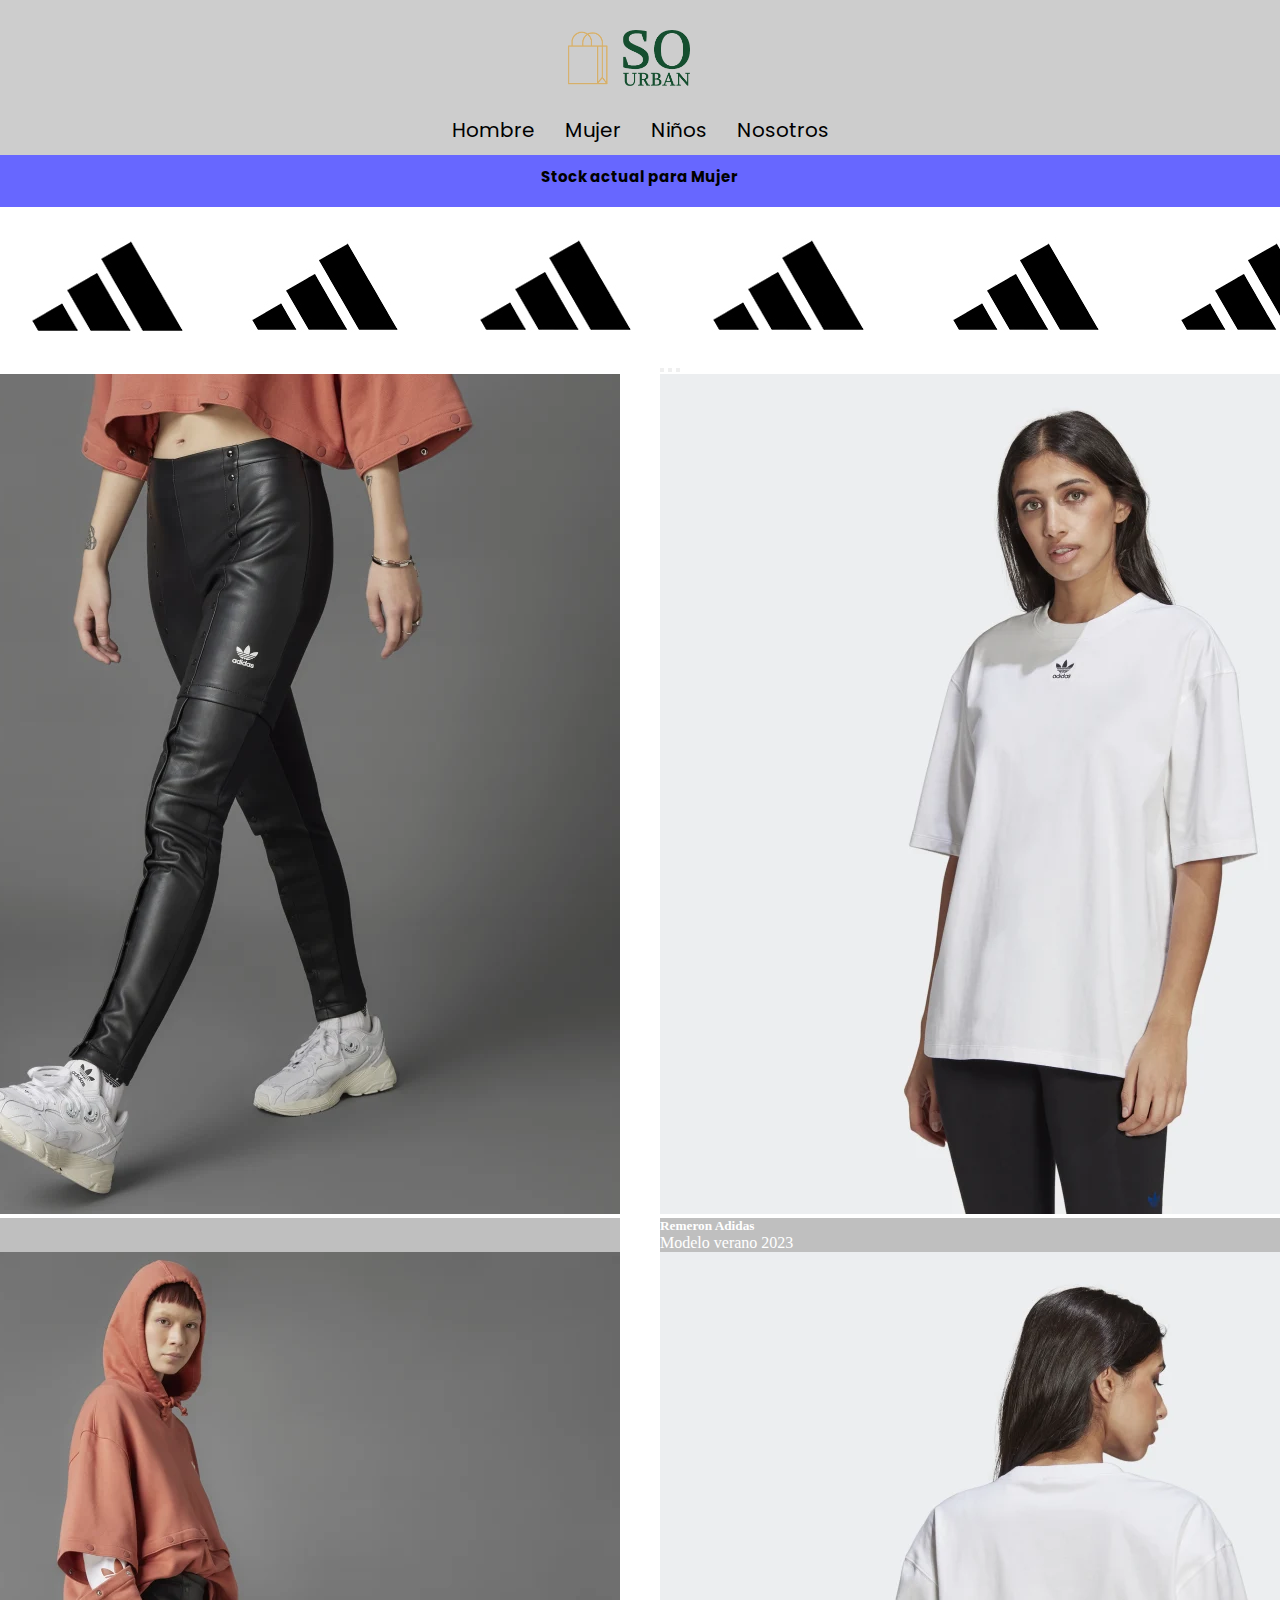
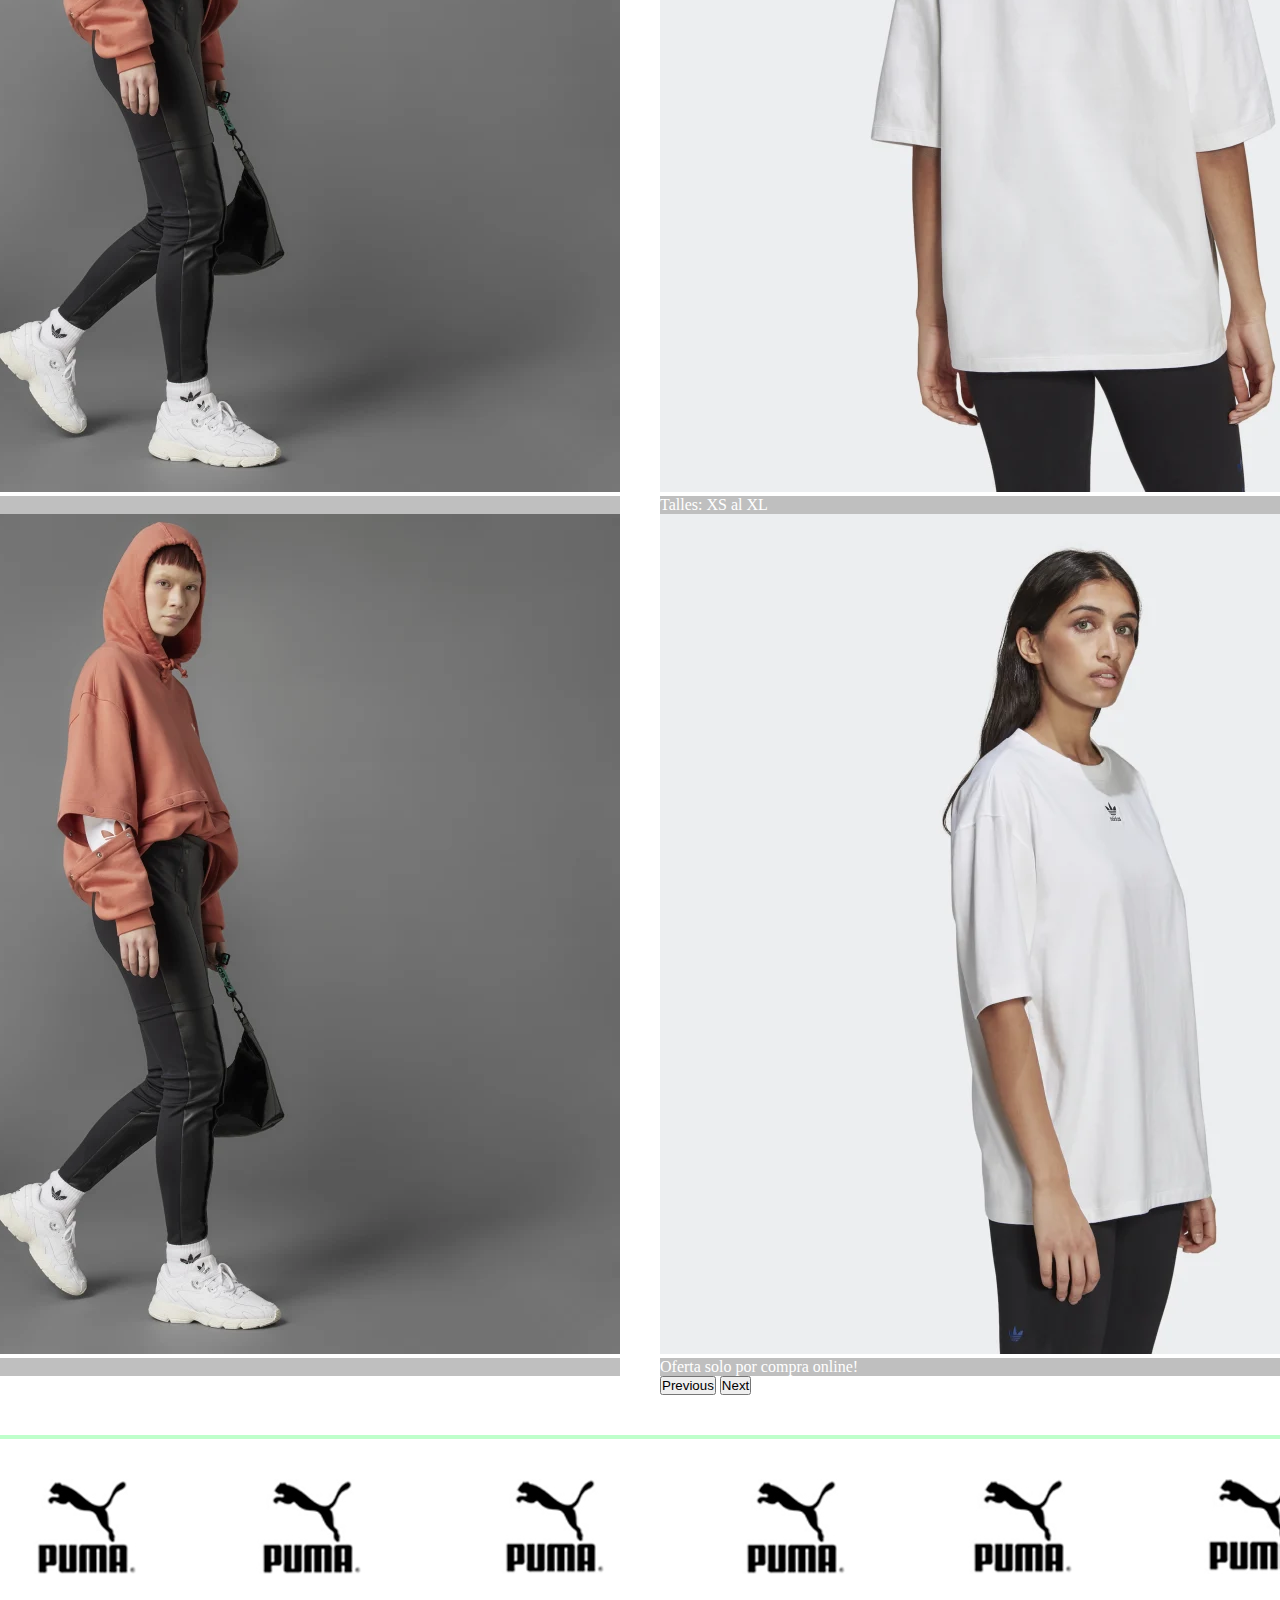
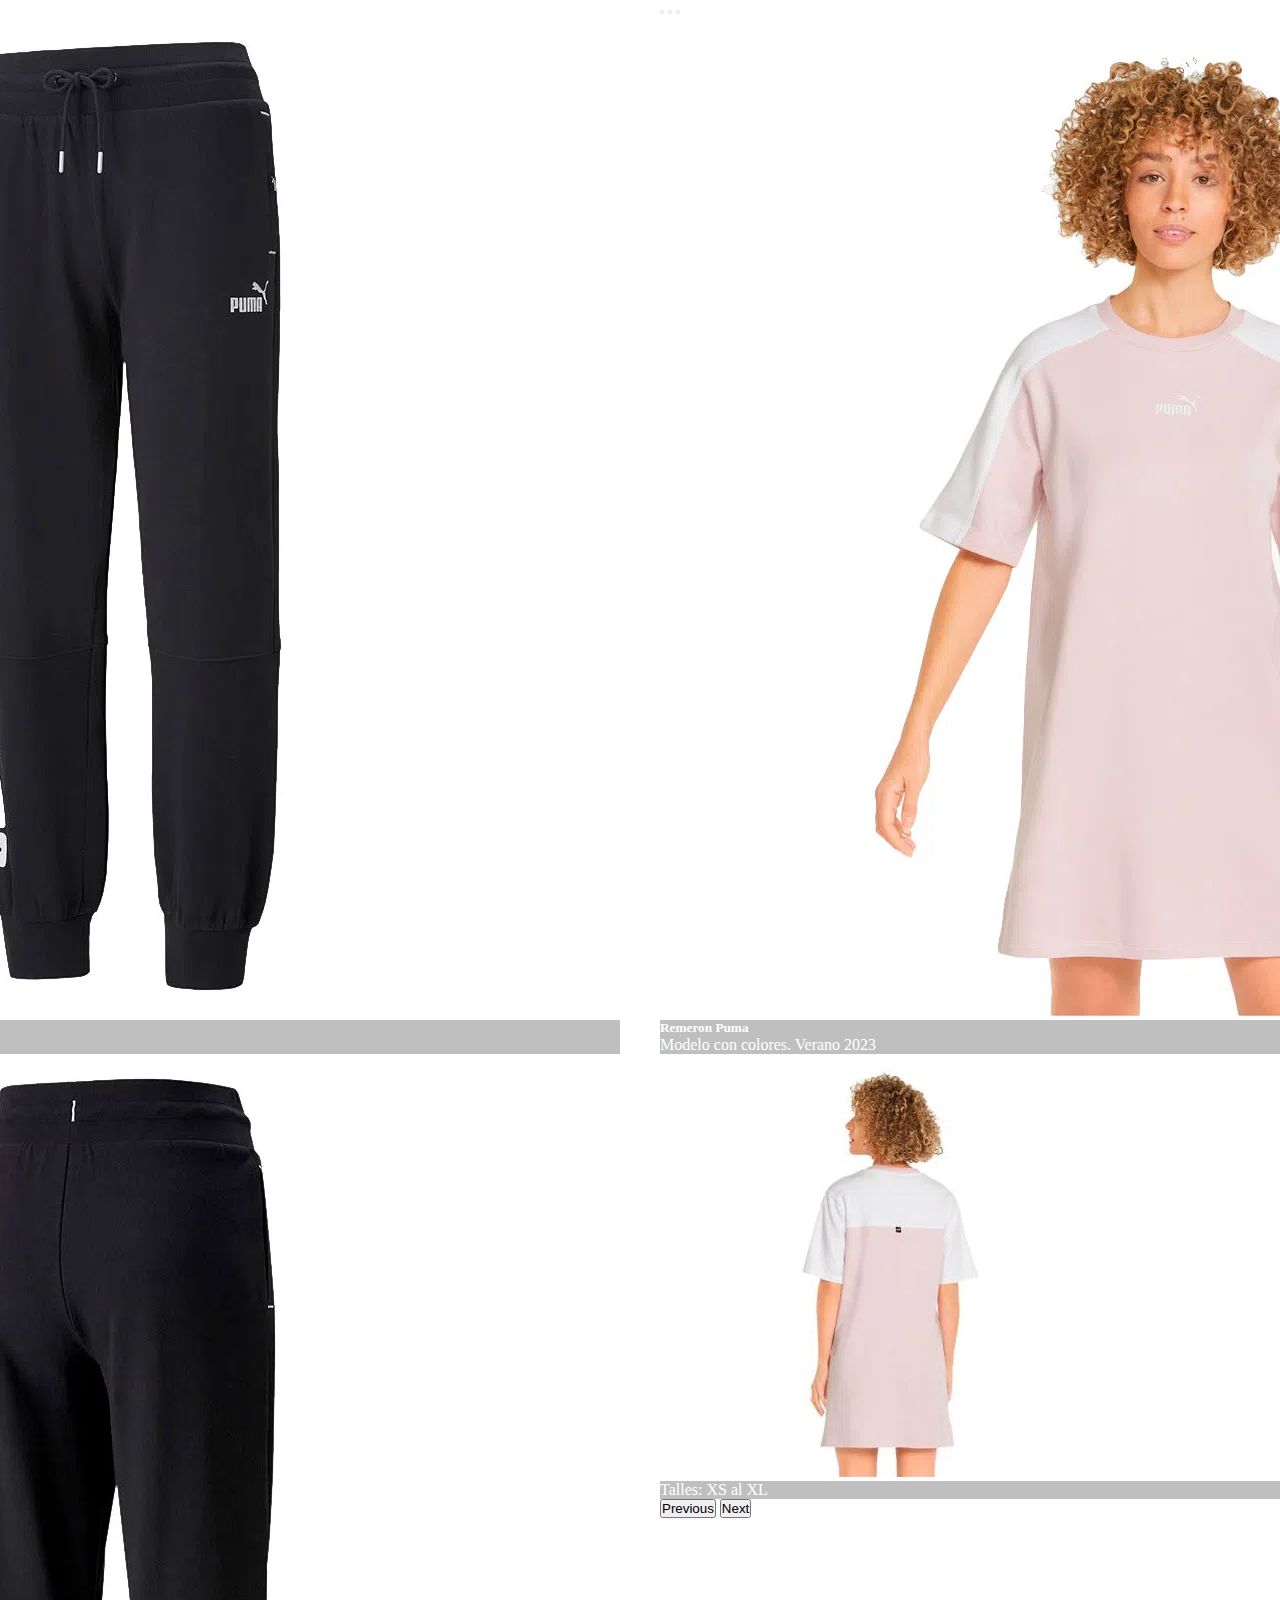
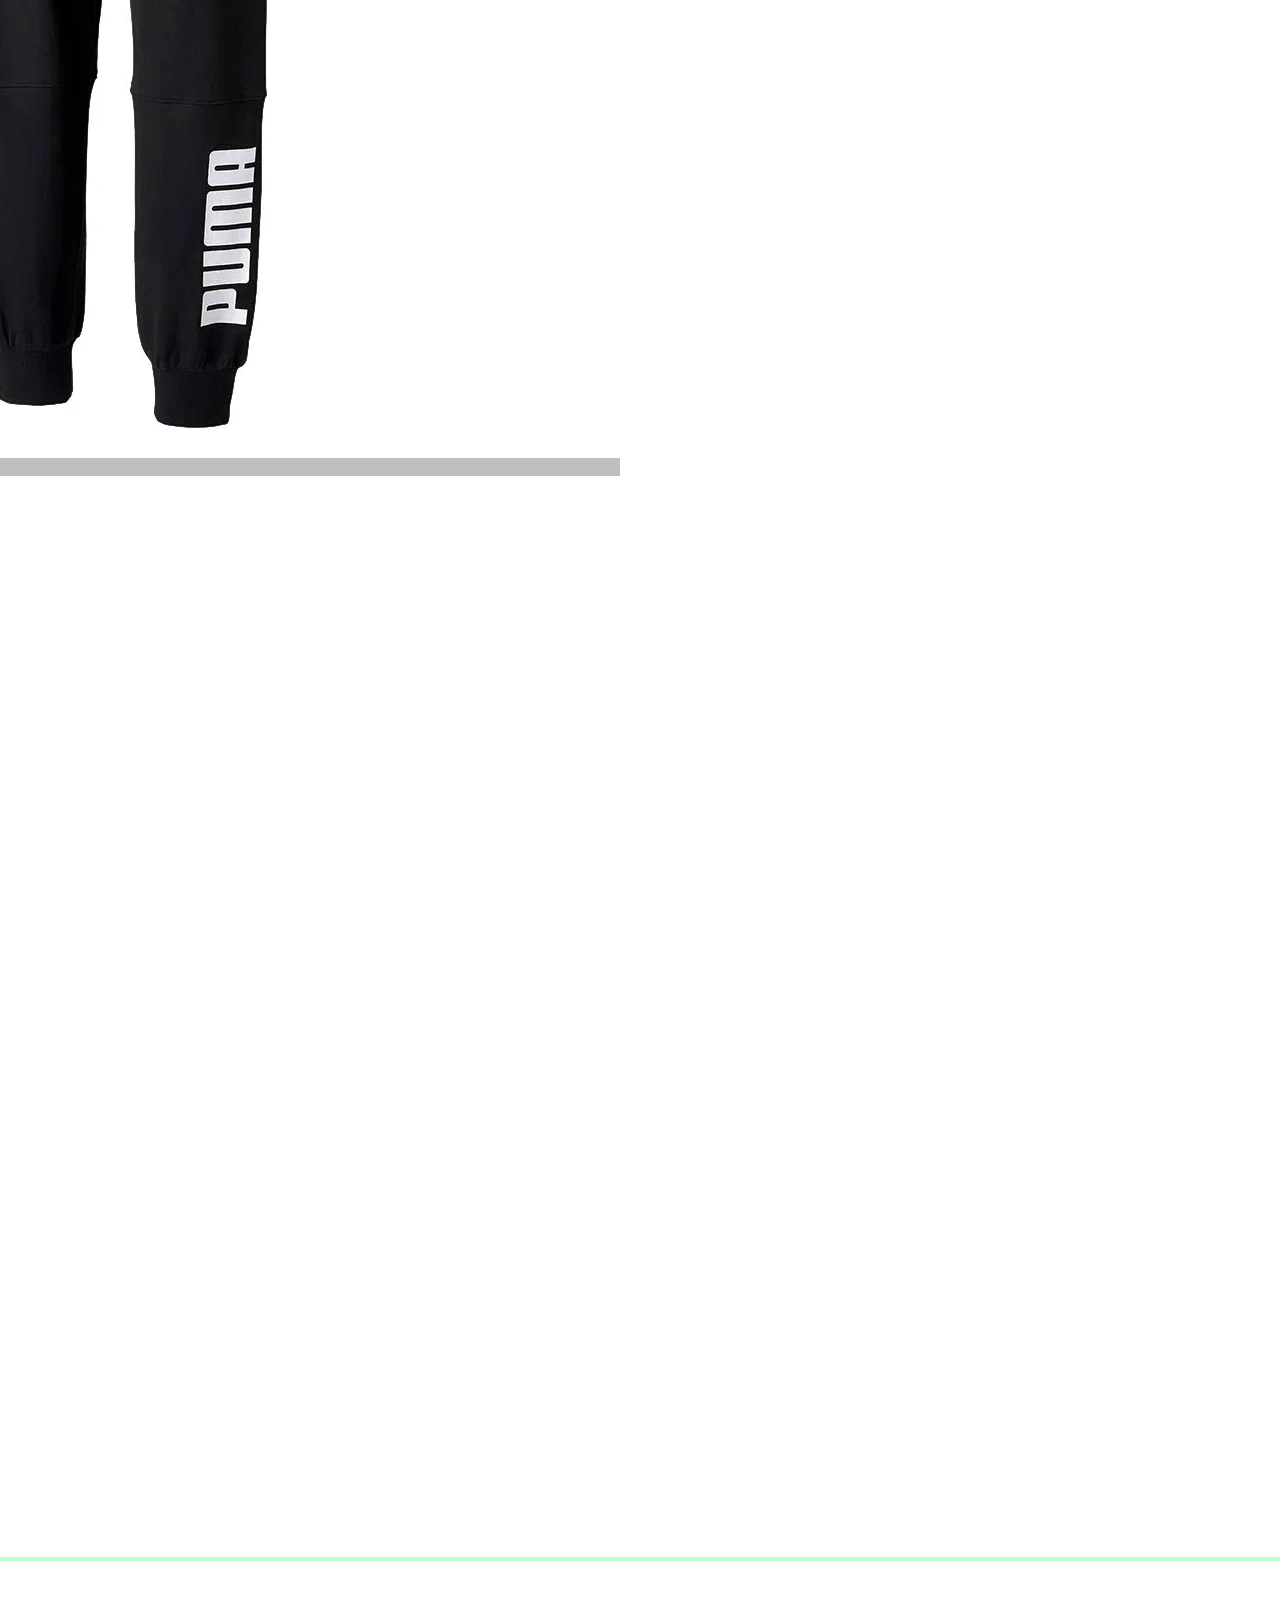
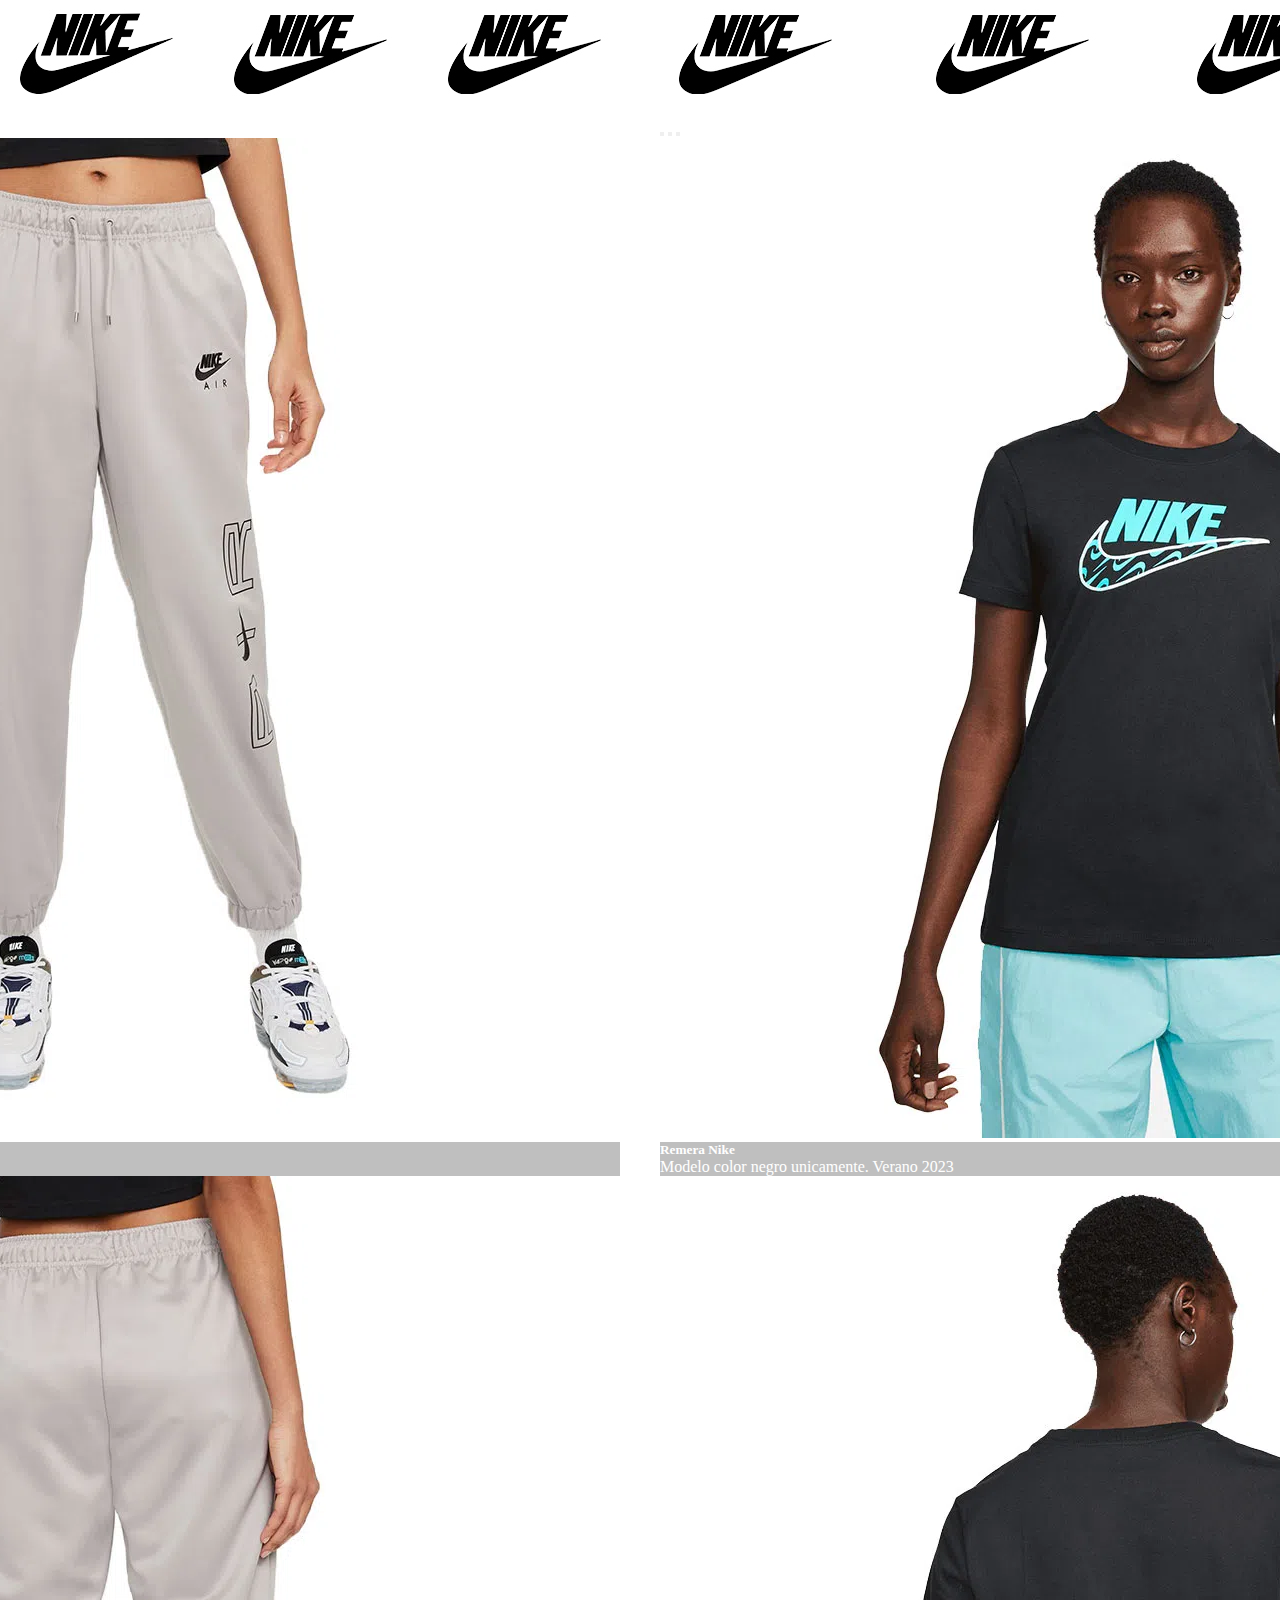
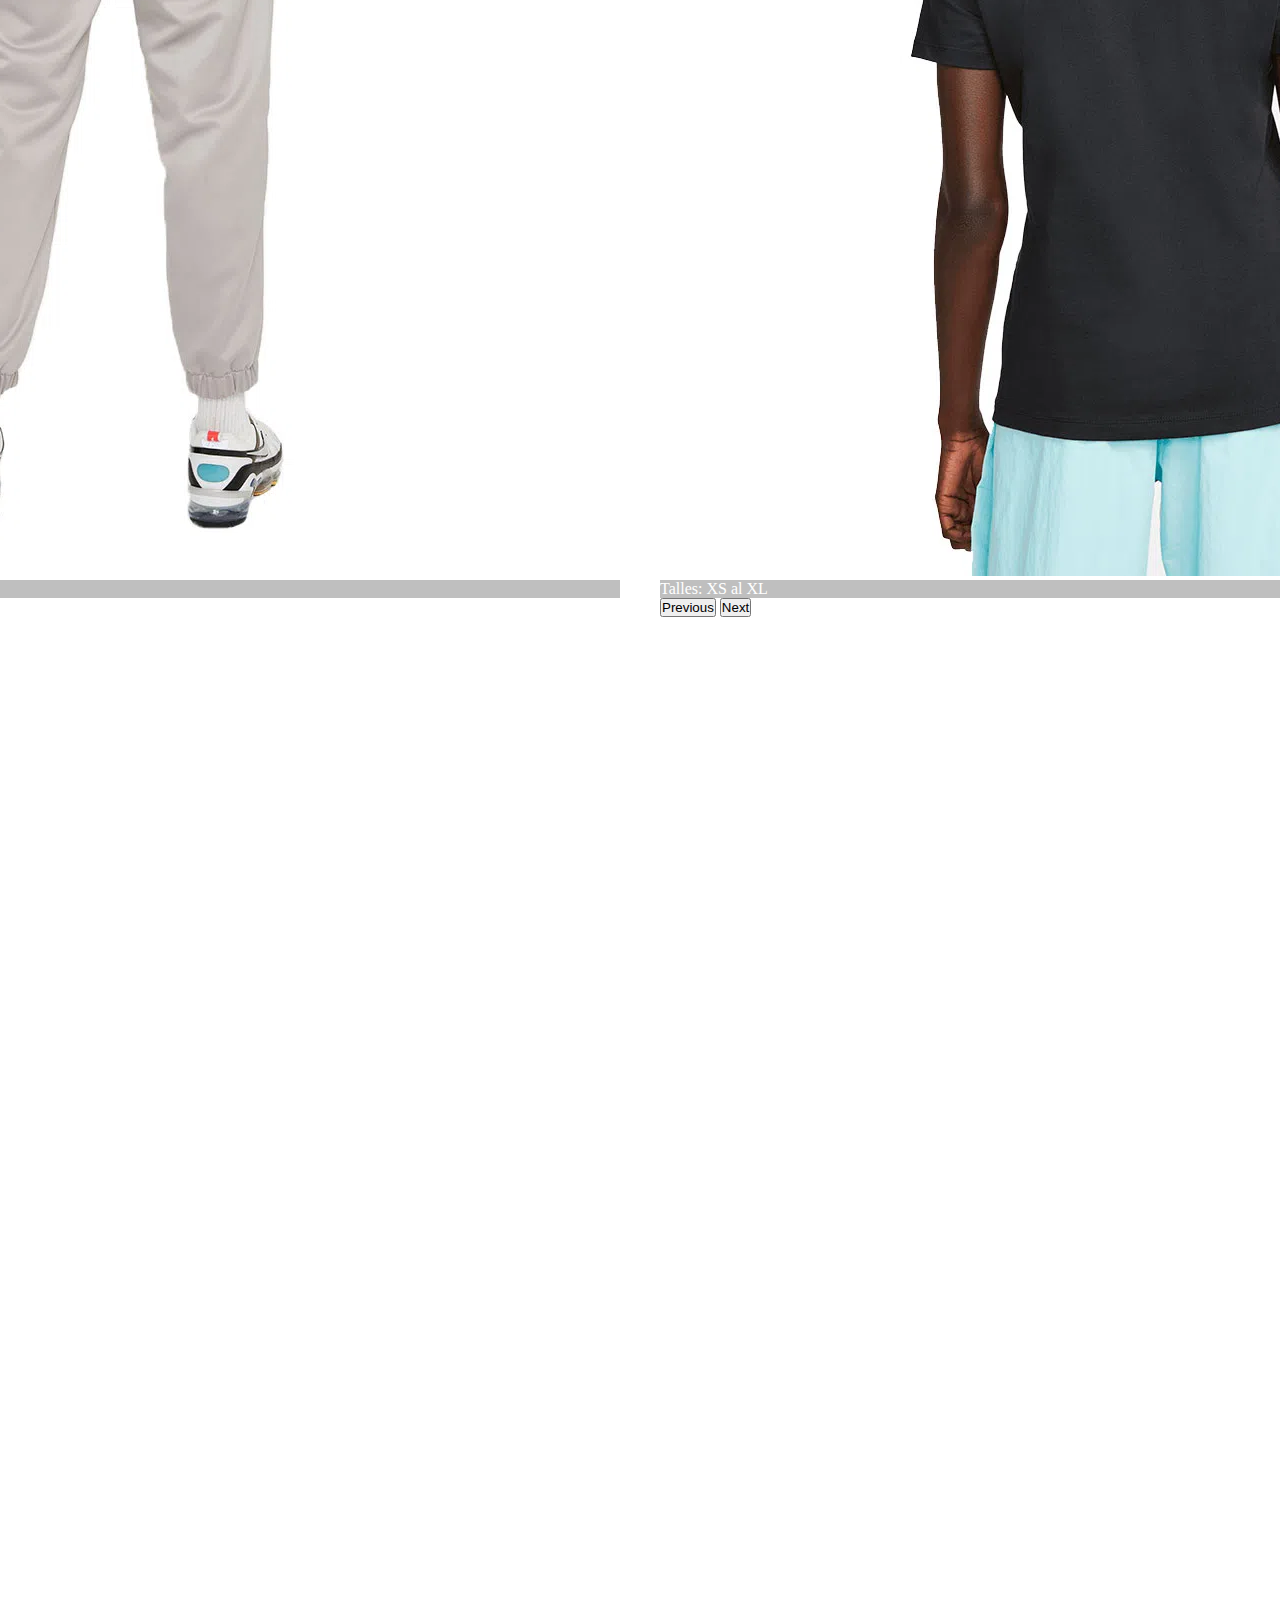
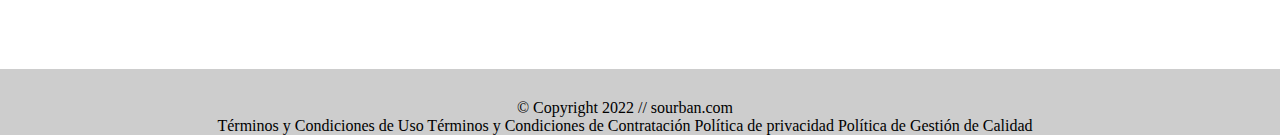
<file: secciones/mujer.html>
<!DOCTYPE html>
<html lang="en">
<head>
    <meta charset="UTF-8">
    <meta http-equiv="X-UA-Compatible" content="IE=edge">
    <meta name="viewport" content="width=device-width, initial-scale=1.0">
    <meta name="description" content="En este sitio web vas a encontrar las mejores marcas de ropa para tu dia a dia! A comprar!!">
    <meta name="keywords"  content="ROPA, ZAPATILLAS, CAMPERAS, BUZOS, PANTALONES, ADIDAS, NIKE, PUMA">
    <link href="https://unpkg.com/aos@2.3.1/dist/aos.css" rel="stylesheet">
    <link href="https://cdn.jsdelivr.net/npm/bootstrap@5.1.3/dist/css/bootstrap.min.css" rel="stylesheet" integrity="sha384-1BmE4kWBq78iYhFldvKuhfTAU6auU8tT94WrHftjDbrCEXSU1oBoqyl2QvZ6jIW3" crossorigin="anonymous">
    <link rel="stylesheet" href="../estilos/style.css">
    <title>Document</title>
</head>
<body>
    
    <header>
        <li id="logo">
          <a href="../index.html"> <img src="../img/logo_small.png" alt="" width="130px" > </a>
        </li>
    
        <nav> 
          <ul>
                <li>
                    <a href="hombre.html">Hombre</a>
                </li>
                <li>
                    <a href="mujer.html">Mujer</a>
                </li>
                <li>
                    <a href="niños.html">Niños</a>
                </li>
                <li>
                    <a href="nosotros.html">Nosotros</a>
                </li> 
          </ul>
        </nav>
        
      </header>
      
      <div class="alert alert- alert-dismissible fade show suscribiteM" role="alert">
        <strong> Stock actual para Mujer</strong> <a href="#" class="alert-link suscribiteH"></a>
      </div>
      
      <div> <img src="../img/logAdidas.jpg" class="img-fluid" alt="..."> </div>
      
      <section class="carruselesMuj">
      
        <div id="carouselExampleCaptions" class="carousel slide car1" data-bs-ride="carousel">
            <div class="carousel-indicators">
              <button type="button" data-bs-target="#carouselExampleCaptions" data-bs-slide-to="0" class="active" aria-current="true" aria-label="Slide 1"></button>
              <button type="button" data-bs-target="#carouselExampleCaptions" data-bs-slide-to="1" aria-label="Slide 2"></button>
              <button type="button" data-bs-target="#carouselExampleCaptions" data-bs-slide-to="2" aria-label="Slide 3"></button>
            </div>
            <div class="carousel-inner">
              <div class="carousel-item active">
                <img src="../img/MUJER/adidas/campera/11.1.jpg" class="d-block w-100" alt="...">
                <div class="carousel-caption d-none d-md-block">
                  <h5 class="h5Car1234">Campera Algodon</h5>
                  <p class="pCar1234"> Modelo invierno 2022 </p>
                </div>
              </div>
              <div class="carousel-item">
                <img src="../img/MUJER/adidas/campera/11.2.jpg" class="d-block w-100" alt="...">
                <div class="carousel-caption d-none d-md-block">
                  <h5></h5>
                  <p class="pCar1234"> Talles: XS a XL</p>
                </div>
              </div>
              <div class="carousel-item">
                <img src="../img/MUJER/adidas/campera/11.2.jpg" class="d-block w-100" alt="...">
                <div class="carousel-caption d-none d-md-block">
                  <h5></h5>
                  <p class="pCar1234"> Oferta solo por compra online! </p>
                </div>
              </div>
            </div>
            <button class="carousel-control-prev" type="button" data-bs-target="#carouselExampleCaptions" data-bs-slide="prev">
              <span class="carousel-control-prev-icon" aria-hidden="true"></span>
              <span class="visually-hidden">Previous</span>
            </button>
            <button class="carousel-control-next" type="button" data-bs-target="#carouselExampleCaptions" data-bs-slide="next">
              <span class="carousel-control-next-icon" aria-hidden="true"></span>
              <span class="visually-hidden">Next</span>
            </button>
        </div>
        
        <div id="carouselExampleCaptions" class="carousel slide car2" data-bs-ride="carousel">
            <div class="carousel-indicators">
              <button type="button" data-bs-target="#carouselExampleCaptions" data-bs-slide-to="0" class="active" aria-current="true" aria-label="Slide 1"></button>
              <button type="button" data-bs-target="#carouselExampleCaptions" data-bs-slide-to="1" aria-label="Slide 2"></button>
              <button type="button" data-bs-target="#carouselExampleCaptions" data-bs-slide-to="2" aria-label="Slide 3"></button>
            </div>
            <div class="carousel-inner">
              <div class="carousel-item active">
                <img src="../img/MUJER/adidas/pantalon/10.1.jpg" class="d-block w-100" alt="...">
                <div class="carousel-caption d-none d-md-block">
                  <h5 class="h5Car1234"> Pantalon Adidas Classic</h5>
                  <p class="pCar1234">Modelo invierno 2022</p>
                </div>
              </div>
              <div class="carousel-item">
                <img src="../img/MUJER/adidas/pantalon/10.3.jpg" class="d-block w-100" alt="...">
                <div class="carousel-caption d-none d-md-block">
                  <h5></h5>
                  <p class="pCar1234">Talles: XS al XL</p>
                </div>
              </div>
              <div class="carousel-item">
                <img src="../img/MUJER/adidas/pantalon/10.3.jpg" class="d-block w-100" alt="...">
                <div class="carousel-caption d-none d-md-block">
                  <h5></h5>
                  <p class="pCar1234"> Oferta solo por compra online! </p>
                </div>
              </div>
            </div>
            <button class="carousel-control-prev" type="button" data-bs-target="#carouselExampleCaptions" data-bs-slide="prev">
              <span class="carousel-control-prev-icon" aria-hidden="true"></span>
              <span class="visually-hidden">Previous</span>
            </button>
            <button class="carousel-control-next" type="button" data-bs-target="#carouselExampleCaptions" data-bs-slide="next">
              <span class="carousel-control-next-icon" aria-hidden="true"></span>
              <span class="visually-hidden">Next</span>
            </button>
          </div>
        
          <div id="carouselExampleCaptions" class="carousel slide car3" data-bs-ride="carousel">
            <div class="carousel-indicators">
              <button type="button" data-bs-target="#carouselExampleCaptions" data-bs-slide-to="0" class="active" aria-current="true" aria-label="Slide 1"></button>
              <button type="button" data-bs-target="#carouselExampleCaptions" data-bs-slide-to="1" aria-label="Slide 2"></button>
              <button type="button" data-bs-target="#carouselExampleCaptions" data-bs-slide-to="2" aria-label="Slide 3"></button>
            </div>
            <div class="carousel-inner">
              <div class="carousel-item active">
                <img src="../img/MUJER/adidas/remera/9.1.jpg" class="d-block w-100" alt="...">
                <div class="carousel-caption d-none d-md-block">
                  <h5 class="h5Car1234"> Remeron Adidas</h5>
                  <p class="pCar1234">Modelo verano 2023</p>
                </div>
              </div>
              <div class="carousel-item">
                <img src="../img/MUJER/adidas/remera/9.2.jpg" class="d-block w-100" alt="...">
                <div class="carousel-caption d-none d-md-block">
                  <h5></h5>
                  <p class="pCar1234">Talles: XS al XL</p>
                </div>
              </div>
              <div class="carousel-item">
                <img src="../img/MUJER/adidas/remera/9.3.jpg" class="d-block w-100" alt="...">
                <div class="carousel-caption d-none d-md-block">
                  <h5></h5>
                  <p class="pCar1234">Oferta solo por compra online!</p>
                </div>
              </div>
            </div>
            <button class="carousel-control-prev" type="button" data-bs-target="#carouselExampleCaptions" data-bs-slide="prev">
              <span class="carousel-control-prev-icon" aria-hidden="true"></span>
              <span class="visually-hidden">Previous</span>
            </button>
            <button class="carousel-control-next" type="button" data-bs-target="#carouselExampleCaptions" data-bs-slide="next">
              <span class="carousel-control-next-icon" aria-hidden="true"></span>
              <span class="visually-hidden">Next</span>
            </button>
          </div>
        
          <div id="carouselExampleCaptions" class="carousel slide car4" data-bs-ride="carousel">
            <div class="carousel-indicators">
              <button type="button" data-bs-target="#carouselExampleCaptions" data-bs-slide-to="0" class="active" aria-current="true" aria-label="Slide 1"></button>
              <button type="button" data-bs-target="#carouselExampleCaptions" data-bs-slide-to="1" aria-label="Slide 2"></button>
              <button type="button" data-bs-target="#carouselExampleCaptions" data-bs-slide-to="2" aria-label="Slide 3"></button>
            </div>
            <div class="carousel-inner">
              <div class="carousel-item active">
                <img src="../img/MUJER/adidas/zapas/12.1.jpg" class="d-block w-100" alt="...">
                <div class="carousel-caption d-none d-md-block">
                  <h5 class="h5Car1234">Adidas Floreadas</h5>
                  <p class="pCar1234"> Clasicas adidas. Verano 2023</p>
                </div>
              </div>
              <div class="carousel-item">
                <img src="../img/MUJER/adidas/zapas/12.2.jpg" class="d-block w-100" alt="...">
                <div class="carousel-caption d-none d-md-block">
                  <h5></h5>
                  <p class="pCar1234">Talles: 36 al 42</p>
                </div>
              </div>
              <div class="carousel-item">
                <img src="../img/MUJER/adidas/zapas/12.3.jpg" class="d-block w-100" alt="...">
                <div class="carousel-caption d-none d-md-block">
                  <h5></h5>
                  <p class="pCar1234">Oferta solo por compra online!</p>
                </div>
              </div>
            </div>
            <button class="carousel-control-prev" type="button" data-bs-target="#carouselExampleCaptions" data-bs-slide="prev">
              <span class="carousel-control-prev-icon" aria-hidden="true"></span>
              <span class="visually-hidden">Previous</span>
            </button>
            <button class="carousel-control-next" type="button" data-bs-target="#carouselExampleCaptions" data-bs-slide="next">
              <span class="carousel-control-next-icon" aria-hidden="true"></span>
              <span class="visually-hidden">Next</span>
            </button>
          </div>
        
        </section>
        


      <div class="alert alert- alert-dismissible fade show separacion" role="alert">
        <a href="#" class="alert-link suscribite"></a>
        </div>
        
        <div> <img src="../img/logoPuma.jpg" class="img-fluid" alt="..."> </div>
        
        <section class="carruselesMuj">
        
          <div id="carouselExampleCaptions" class="carousel slide car1" data-bs-ride="carousel">
              <div class="carousel-indicators">
                <button type="button" data-bs-target="#carouselExampleCaptions" data-bs-slide-to="0" class="active" aria-current="true" aria-label="Slide 1"></button>
                <button type="button" data-bs-target="#carouselExampleCaptions" data-bs-slide-to="1" aria-label="Slide 2"></button>
                <button type="button" data-bs-target="#carouselExampleCaptions" data-bs-slide-to="2" aria-label="Slide 3"></button>
              </div>
              <div class="carousel-inner">
                <div class="carousel-item active">
                  <img src="../img/MUJER/puma/campera/35.1.jpg" class="d-block w-100" alt="...">
                  <div class="carousel-caption d-none d-md-block">
                    <h5 class="h5Car1234">Campera plumas</h5>
                    <p class="pCar1234"> Modelo invierno 2022 </p>
                  </div>
                </div>
                <div class="carousel-item">
                  <img src="../img/MUJER/puma/campera/35.2.jpg" class="d-block w-100" alt="...">
                  <div class="carousel-caption d-none d-md-block">
                    <h5></h5>
                    <p class="pCar1234"> Talles: XS a XL</p>
                  </div>
                </div>
              </div>
              <button class="carousel-control-prev" type="button" data-bs-target="#carouselExampleCaptions" data-bs-slide="prev">
                <span class="carousel-control-prev-icon" aria-hidden="true"></span>
                <span class="visually-hidden">Previous</span>
              </button>
              <button class="carousel-control-next" type="button" data-bs-target="#carouselExampleCaptions" data-bs-slide="next">
                <span class="carousel-control-next-icon" aria-hidden="true"></span>
                <span class="visually-hidden">Next</span>
              </button>
          </div>
          
          <div id="carouselExampleCaptions" class="carousel slide car2" data-bs-ride="carousel">
              <div class="carousel-indicators">
                <button type="button" data-bs-target="#carouselExampleCaptions" data-bs-slide-to="0" class="active" aria-current="true" aria-label="Slide 1"></button>
                <button type="button" data-bs-target="#carouselExampleCaptions" data-bs-slide-to="1" aria-label="Slide 2"></button>
                <button type="button" data-bs-target="#carouselExampleCaptions" data-bs-slide-to="2" aria-label="Slide 3"></button>
              </div>
              <div class="carousel-inner">
                <div class="carousel-item active">
                  <img src="../img/MUJER/puma/pantalon/36.1.jpg" class="d-block w-100" alt="...">
                  <div class="carousel-caption d-none d-md-block">
                    <h5 class="h5Car1234"> Pantalon Algodon</h5>
                    <p class="pCar1234">Modelo nuevo invierno 2022.</p>
                  </div>
                </div>
                <div class="carousel-item">
                  <img src="../img/MUJER/puma/pantalon/36.2.jpg" class="d-block w-100" alt="...">
                  <div class="carousel-caption d-none d-md-block">
                    <h5></h5>
                    <p class="pCar1234">Talles: XS al XL</p>
                  </div>
                </div>
              </div>
              <button class="carousel-control-prev" type="button" data-bs-target="#carouselExampleCaptions" data-bs-slide="prev">
                <span class="carousel-control-prev-icon" aria-hidden="true"></span>
                <span class="visually-hidden">Previous</span>
              </button>
              <button class="carousel-control-next" type="button" data-bs-target="#carouselExampleCaptions" data-bs-slide="next">
                <span class="carousel-control-next-icon" aria-hidden="true"></span>
                <span class="visually-hidden">Next</span>
              </button>
            </div>
          
            <div id="carouselExampleCaptions" class="carousel slide car3" data-bs-ride="carousel">
              <div class="carousel-indicators">
                <button type="button" data-bs-target="#carouselExampleCaptions" data-bs-slide-to="0" class="active" aria-current="true" aria-label="Slide 1"></button>
                <button type="button" data-bs-target="#carouselExampleCaptions" data-bs-slide-to="1" aria-label="Slide 2"></button>
                <button type="button" data-bs-target="#carouselExampleCaptions" data-bs-slide-to="2" aria-label="Slide 3"></button>
              </div>
              <div class="carousel-inner">
                <div class="carousel-item active">
                  <img src="../img/MUJER/puma/remera/37.1.jpg" class="d-block w-100" alt="...">
                  <div class="carousel-caption d-none d-md-block">
                    <h5 class="h5Car1234"> Remeron Puma</h5>
                    <p class="pCar1234">Modelo con colores. Verano 2023</p>
                  </div>
                </div>
                <div class="carousel-item">
                  <img src="../img/MUJER/puma/remera/37.2.jpg" class="d-block w-100" alt="...">
                  <div class="carousel-caption d-none d-md-block">
                    <h5></h5>
                    <p class="pCar1234">Talles: XS al XL</p>
                  </div>
                </div>
              </div>
              <button class="carousel-control-prev" type="button" data-bs-target="#carouselExampleCaptions" data-bs-slide="prev">
                <span class="carousel-control-prev-icon" aria-hidden="true"></span>
                <span class="visually-hidden">Previous</span>
              </button>
              <button class="carousel-control-next" type="button" data-bs-target="#carouselExampleCaptions" data-bs-slide="next">
                <span class="carousel-control-next-icon" aria-hidden="true"></span>
                <span class="visually-hidden">Next</span>
              </button>
            </div>
          
            <div id="carouselExampleCaptions" class="carousel slide car4" data-bs-ride="carousel">
              <div class="carousel-indicators">
                <button type="button" data-bs-target="#carouselExampleCaptions" data-bs-slide-to="0" class="active" aria-current="true" aria-label="Slide 1"></button>
                <button type="button" data-bs-target="#carouselExampleCaptions" data-bs-slide-to="1" aria-label="Slide 2"></button>
                <button type="button" data-bs-target="#carouselExampleCaptions" data-bs-slide-to="2" aria-label="Slide 3"></button>
              </div>
              <div class="carousel-inner">
                <div class="carousel-item active">
                  <img src="../img/MUJER/puma/zapas/21.1.jpg" class="d-block w-100" alt="...">
                  <div class="carousel-caption d-none d-md-block">
                    <h5 class="h5Car1234">Puma clasic</h5>
                    <p class="pCar1234"> Nuevas puma! Verano 2023</p>
                  </div>
                </div>
                <div class="carousel-item">
                  <img src="../img/MUJER/puma/zapas/21.2.jpg" class="d-block w-100" alt="...">
                  <div class="carousel-caption d-none d-md-block">
                    <h5></h5>
                    <p class="pCar1234">Talles: 36 al 42</p>
                  </div>
                </div>
                <div class="carousel-item">
                  <img src="../img/MUJER/puma/zapas/21.3.jpg" class="d-block w-100" alt="...">
                  <div class="carousel-caption d-none d-md-block">
                    <h5></h5>
                    <p class="pCar1234">Oferta solo por compra online!</p>
                  </div>
                </div>
              </div>
              <button class="carousel-control-prev" type="button" data-bs-target="#carouselExampleCaptions" data-bs-slide="prev">
                <span class="carousel-control-prev-icon" aria-hidden="true"></span>
                <span class="visually-hidden">Previous</span>
              </button>
              <button class="carousel-control-next" type="button" data-bs-target="#carouselExampleCaptions" data-bs-slide="next">
                <span class="carousel-control-next-icon" aria-hidden="true"></span>
                <span class="visually-hidden">Next</span>
              </button>
            </div>
          
          </section>
        

        
        <div class="alert alert- alert-dismissible fade show separacion" role="alert">
          <a href="#" class="alert-link suscribite"></a>
          </div>
        
        <div> <img src="../img/logodenike.jpg" class="img-fluid" alt="..."> </div>
        
        <section class="carruselesMuj">
        
          <div id="carouselExampleCaptions" class="carousel slide car1" data-bs-ride="carousel">
              <div class="carousel-indicators">
                <button type="button" data-bs-target="#carouselExampleCaptions" data-bs-slide-to="0" class="active" aria-current="true" aria-label="Slide 1"></button>
                <button type="button" data-bs-target="#carouselExampleCaptions" data-bs-slide-to="1" aria-label="Slide 2"></button>
                <button type="button" data-bs-target="#carouselExampleCaptions" data-bs-slide-to="2" aria-label="Slide 3"></button>
              </div>
              <div class="carousel-inner">
                <div class="carousel-item active">
                  <img src="../img/MUJER/nike/campera/24.1.jpg" class="d-block w-100" alt="...">
                  <div class="carousel-caption d-none d-md-block">
                    <h5 class="h5Car1234">Campera de lluvia</h5>
                    <p class="pCar1234"> Modelo invierno 2022 </p>
                  </div>
                </div>
                <div class="carousel-item">
                  <img src="../img/MUJER/nike/campera/24.2.jpg" class="d-block w-100" alt="...">
                  <div class="carousel-caption d-none d-md-block">
                    <h5></h5>
                    <p class="pCar1234"> Talles: XS a XL</p>
                  </div>
                </div>
              </div>
              <button class="carousel-control-prev" type="button" data-bs-target="#carouselExampleCaptions" data-bs-slide="prev">
                <span class="carousel-control-prev-icon" aria-hidden="true"></span>
                <span class="visually-hidden">Previous</span>
              </button>
              <button class="carousel-control-next" type="button" data-bs-target="#carouselExampleCaptions" data-bs-slide="next">
                <span class="carousel-control-next-icon" aria-hidden="true"></span>
                <span class="visually-hidden">Next</span>
              </button>
          </div>
          
          <div id="carouselExampleCaptions" class="carousel slide car2" data-bs-ride="carousel">
              <div class="carousel-indicators">
                <button type="button" data-bs-target="#carouselExampleCaptions" data-bs-slide-to="0" class="active" aria-current="true" aria-label="Slide 1"></button>
                <button type="button" data-bs-target="#carouselExampleCaptions" data-bs-slide-to="1" aria-label="Slide 2"></button>
                <button type="button" data-bs-target="#carouselExampleCaptions" data-bs-slide-to="2" aria-label="Slide 3"></button>
              </div>
              <div class="carousel-inner">
                <div class="carousel-item active">
                  <img src="../img/MUJER/nike/pantalon/27.1.jpg" class="d-block w-100" alt="...">
                  <div class="carousel-caption d-none d-md-block">
                    <h5 class="h5Car1234"> Pantalon Nike Algodon</h5>
                    <p class="pCar1234">Modelo invierno 2022. Solo rosa</p>
                  </div>
                </div>
                <div class="carousel-item">
                  <img src="../img/MUJER/nike/pantalon/27.2.jpg" class="d-block w-100" alt="...">
                  <div class="carousel-caption d-none d-md-block">
                    <h5></h5>
                    <p class="pCar1234">Talles: XS al XL</p>
                  </div>
                </div>
              </div>
              <button class="carousel-control-prev" type="button" data-bs-target="#carouselExampleCaptions" data-bs-slide="prev">
                <span class="carousel-control-prev-icon" aria-hidden="true"></span>
                <span class="visually-hidden">Previous</span>
              </button>
              <button class="carousel-control-next" type="button" data-bs-target="#carouselExampleCaptions" data-bs-slide="next">
                <span class="carousel-control-next-icon" aria-hidden="true"></span>
                <span class="visually-hidden">Next</span>
              </button>
            </div>
          
            <div id="carouselExampleCaptions" class="carousel slide car3" data-bs-ride="carousel">
              <div class="carousel-indicators">
                <button type="button" data-bs-target="#carouselExampleCaptions" data-bs-slide-to="0" class="active" aria-current="true" aria-label="Slide 1"></button>
                <button type="button" data-bs-target="#carouselExampleCaptions" data-bs-slide-to="1" aria-label="Slide 2"></button>
                <button type="button" data-bs-target="#carouselExampleCaptions" data-bs-slide-to="2" aria-label="Slide 3"></button>
              </div>
              <div class="carousel-inner">
                <div class="carousel-item active">
                  <img src="../img/MUJER/nike/remera/30.1.jpg" class="d-block w-100" alt="...">
                  <div class="carousel-caption d-none d-md-block">
                    <h5 class="h5Car1234"> Remera Nike</h5>
                    <p class="pCar1234">Modelo color negro unicamente. Verano 2023</p>
                  </div>
                </div>
                <div class="carousel-item">
                  <img src="../img/MUJER/nike/remera/30.2.jpg" class="d-block w-100" alt="...">
                  <div class="carousel-caption d-none d-md-block">
                    <h5></h5>
                    <p class="pCar1234">Talles: XS al XL</p>
                  </div>
                </div>
              </div>
              <button class="carousel-control-prev" type="button" data-bs-target="#carouselExampleCaptions" data-bs-slide="prev">
                <span class="carousel-control-prev-icon" aria-hidden="true"></span>
                <span class="visually-hidden">Previous</span>
              </button>
              <button class="carousel-control-next" type="button" data-bs-target="#carouselExampleCaptions" data-bs-slide="next">
                <span class="carousel-control-next-icon" aria-hidden="true"></span>
                <span class="visually-hidden">Next</span>
              </button>
            </div>
          
            <div id="carouselExampleCaptions" class="carousel slide car4" data-bs-ride="carousel">
              <div class="carousel-indicators">
                <button type="button" data-bs-target="#carouselExampleCaptions" data-bs-slide-to="0" class="active" aria-current="true" aria-label="Slide 1"></button>
                <button type="button" data-bs-target="#carouselExampleCaptions" data-bs-slide-to="1" aria-label="Slide 2"></button>
                <button type="button" data-bs-target="#carouselExampleCaptions" data-bs-slide-to="2" aria-label="Slide 3"></button>
              </div>
              <div class="carousel-inner">
                <div class="carousel-item active">
                  <img src="../img/MUJER/nike/zapas/18.1.jpg" class="d-block w-100" alt="...">
                  <div class="carousel-caption d-none d-md-block">
                    <h5 class="h5Car1234">Nike reacts</h5>
                    <p class="pCar1234"> A partir del 22/11 . Verano 2023</p>
                  </div>
                </div>
                <div class="carousel-item">
                  <img src="../img/MUJER/nike/zapas/18.2.jpg" class="d-block w-100" alt="...">
                  <div class="carousel-caption d-none d-md-block">
                    <h5></h5>
                    <p class="pCar1234">Talles: 36 al 44</p>
                  </div>
                </div>
                <div class="carousel-item">
                  <img src="../img/MUJER/nike/zapas/18.3.jpg" class="d-block w-100" alt="...">
                  <div class="carousel-caption d-none d-md-block">
                    <h5></h5>
                    <p class="pCar1234">Oferta solo por compra online!</p>
                  </div>
                </div>
              </div>
              <button class="carousel-control-prev" type="button" data-bs-target="#carouselExampleCaptions" data-bs-slide="prev">
                <span class="carousel-control-prev-icon" aria-hidden="true"></span>
                <span class="visually-hidden">Previous</span>
              </button>
              <button class="carousel-control-next" type="button" data-bs-target="#carouselExampleCaptions" data-bs-slide="next">
                <span class="carousel-control-next-icon" aria-hidden="true"></span>
                <span class="visually-hidden">Next</span>
              </button>
            </div>
          
          </section>
        
        

        







      <footer class="foot">
        <P class="p1">© Copyright 2022 // sourban.com</P>
        <p class="p2">Términos y Condiciones de Uso Términos y Condiciones de Contratación Política de privacidad Política de Gestión de Calidad</P>
    </footer>

    <script src="https://cdn.jsdelivr.net/npm/bootstrap@5.1.3/dist/js/bootstrap.bundle.min.js" integrity="sha384-ka7Sk0Gln4gmtz2MlQnikT1wXgYsOg+OMhuP+IlRH9sENBO0LRn5q+8nbTov4+1p" crossorigin="anonymous"></script>
    <script src="https://unpkg.com/aos@2.3.1/dist/aos.js"></script>     
    <script>
        AOS.init();
      </script>
</body>
</html>
</file>
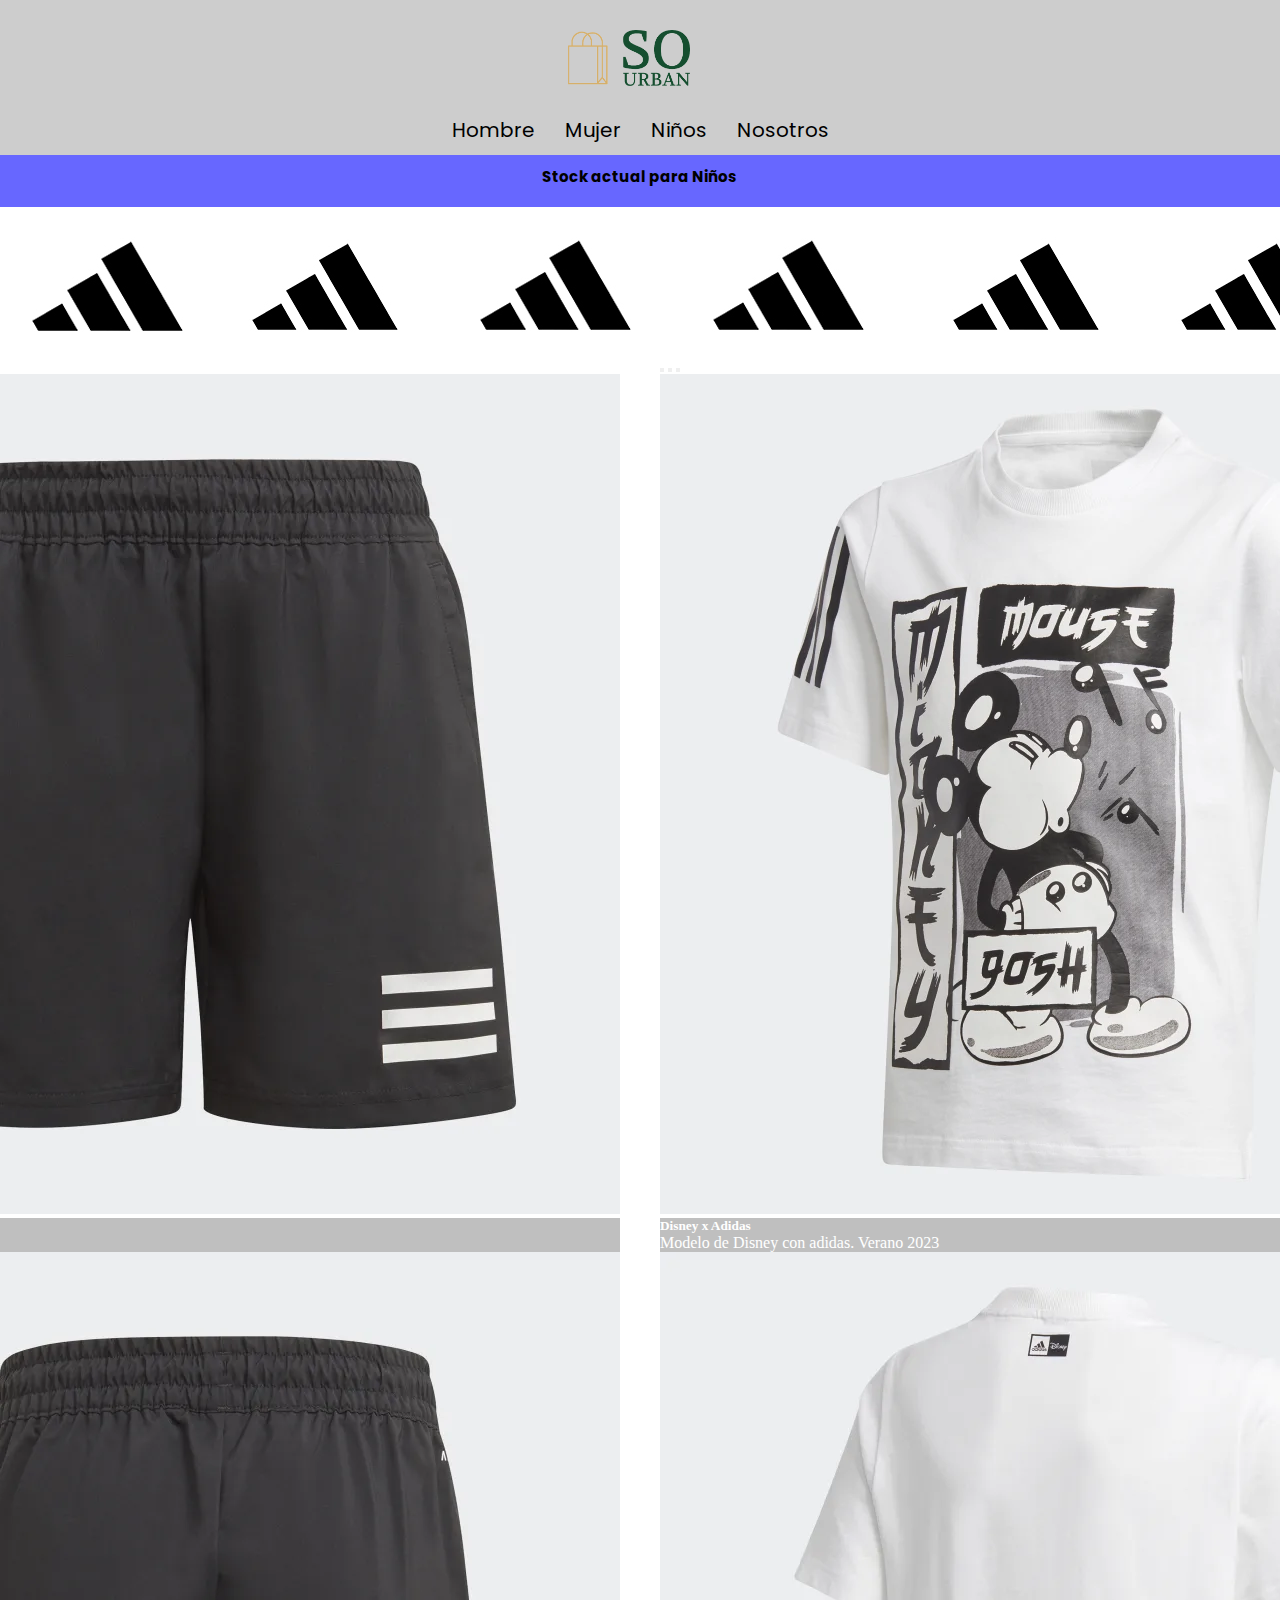
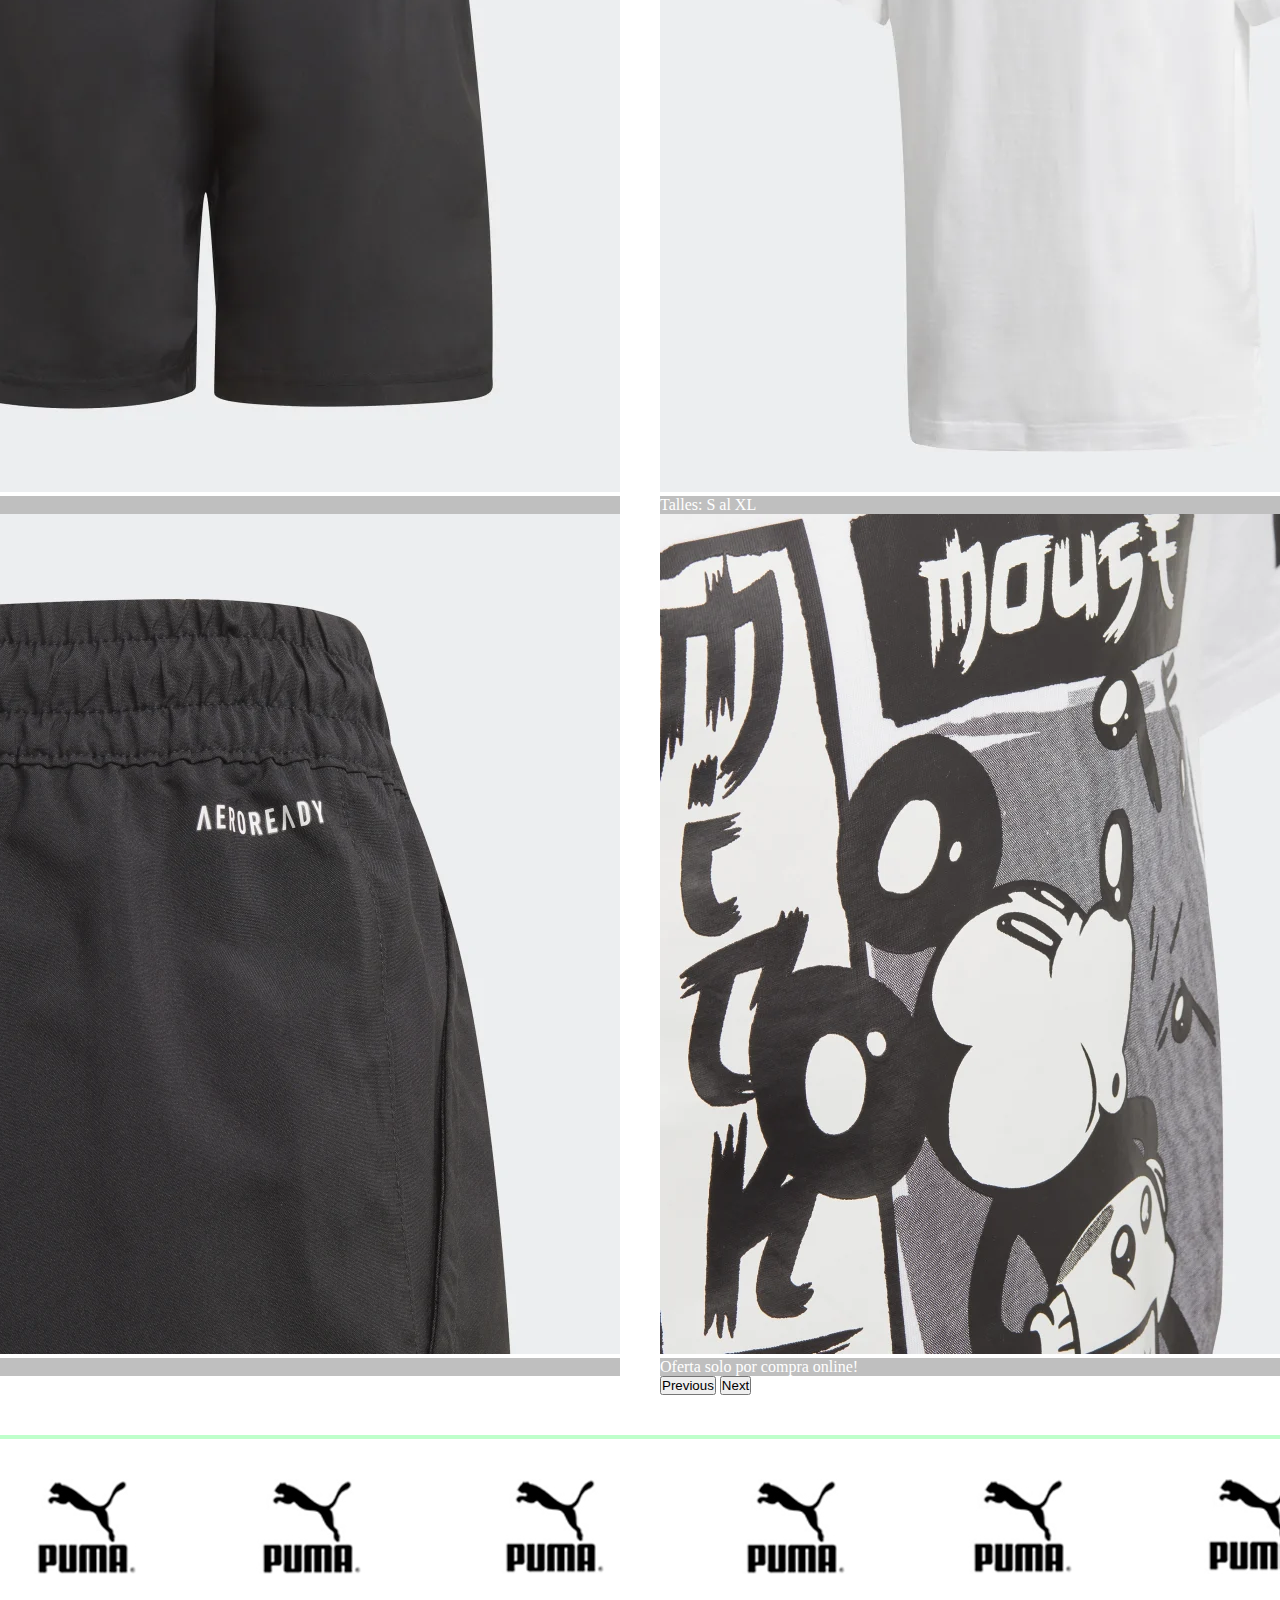
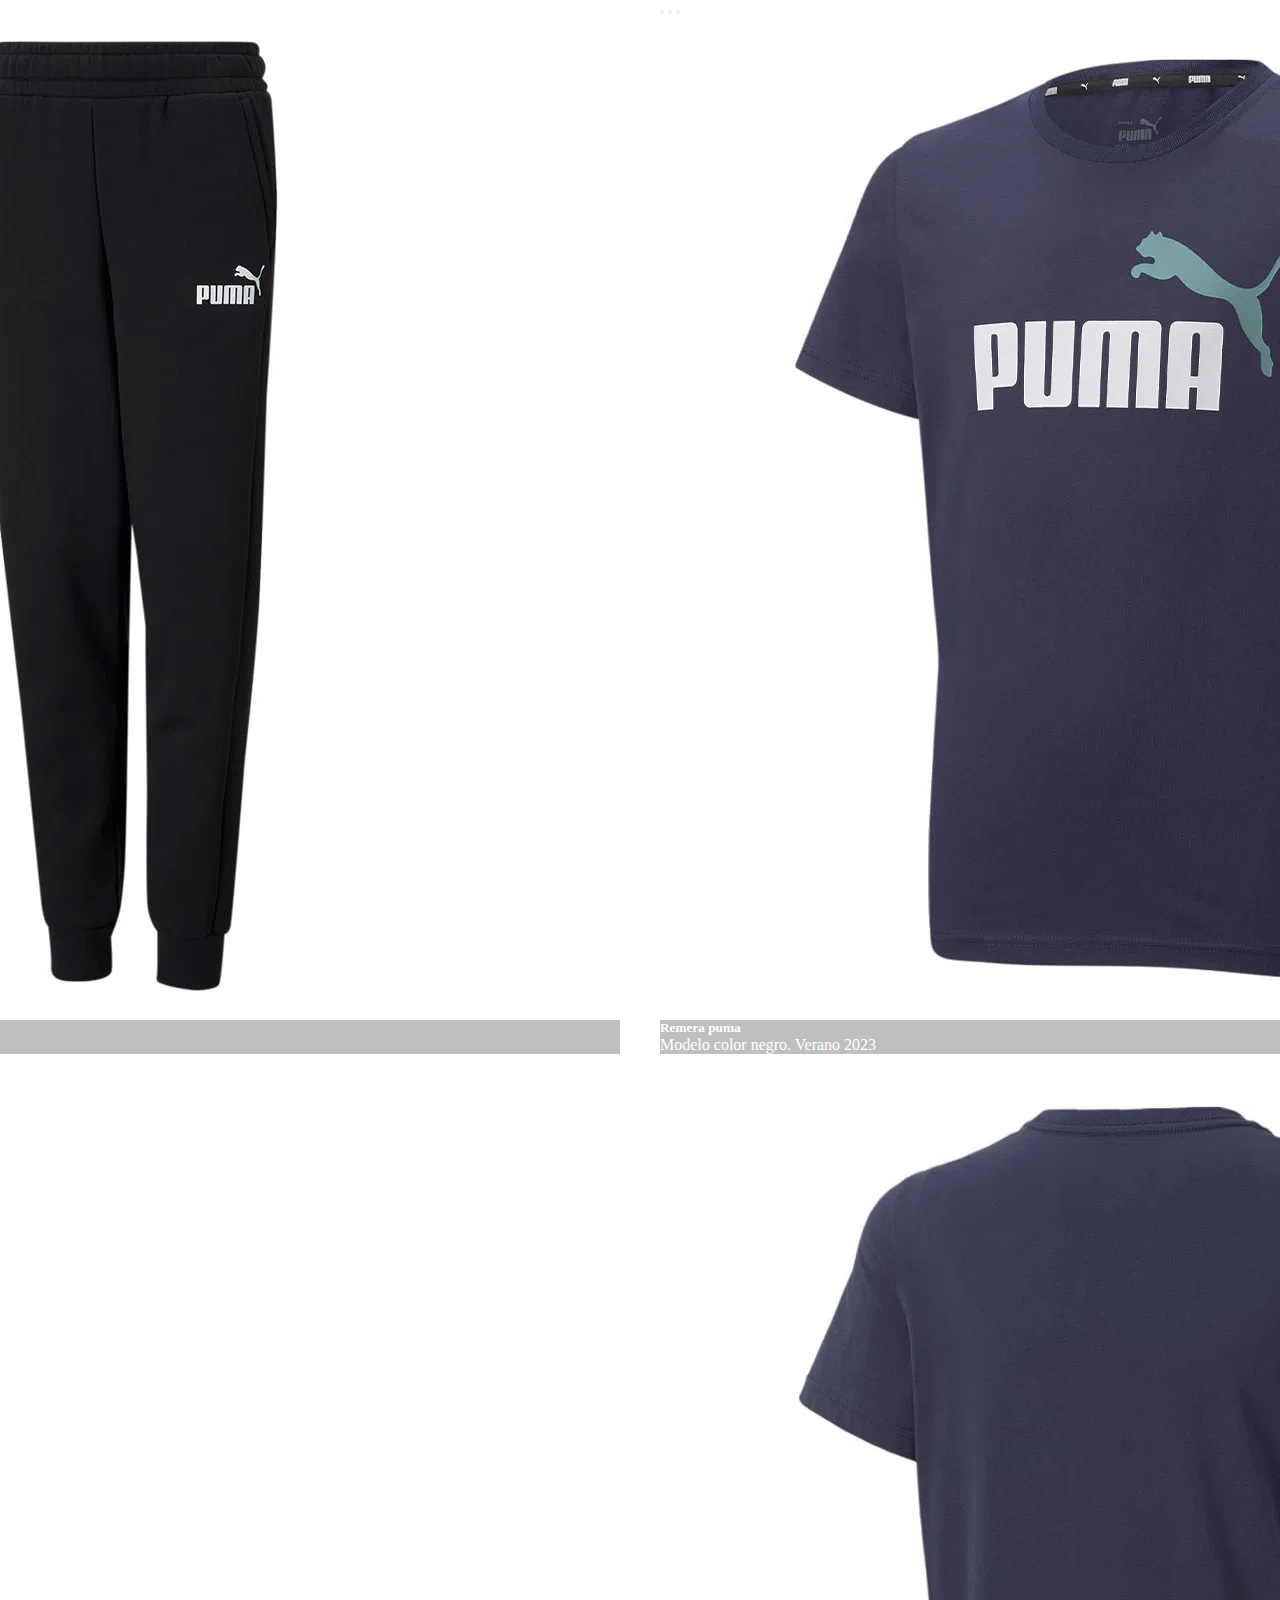
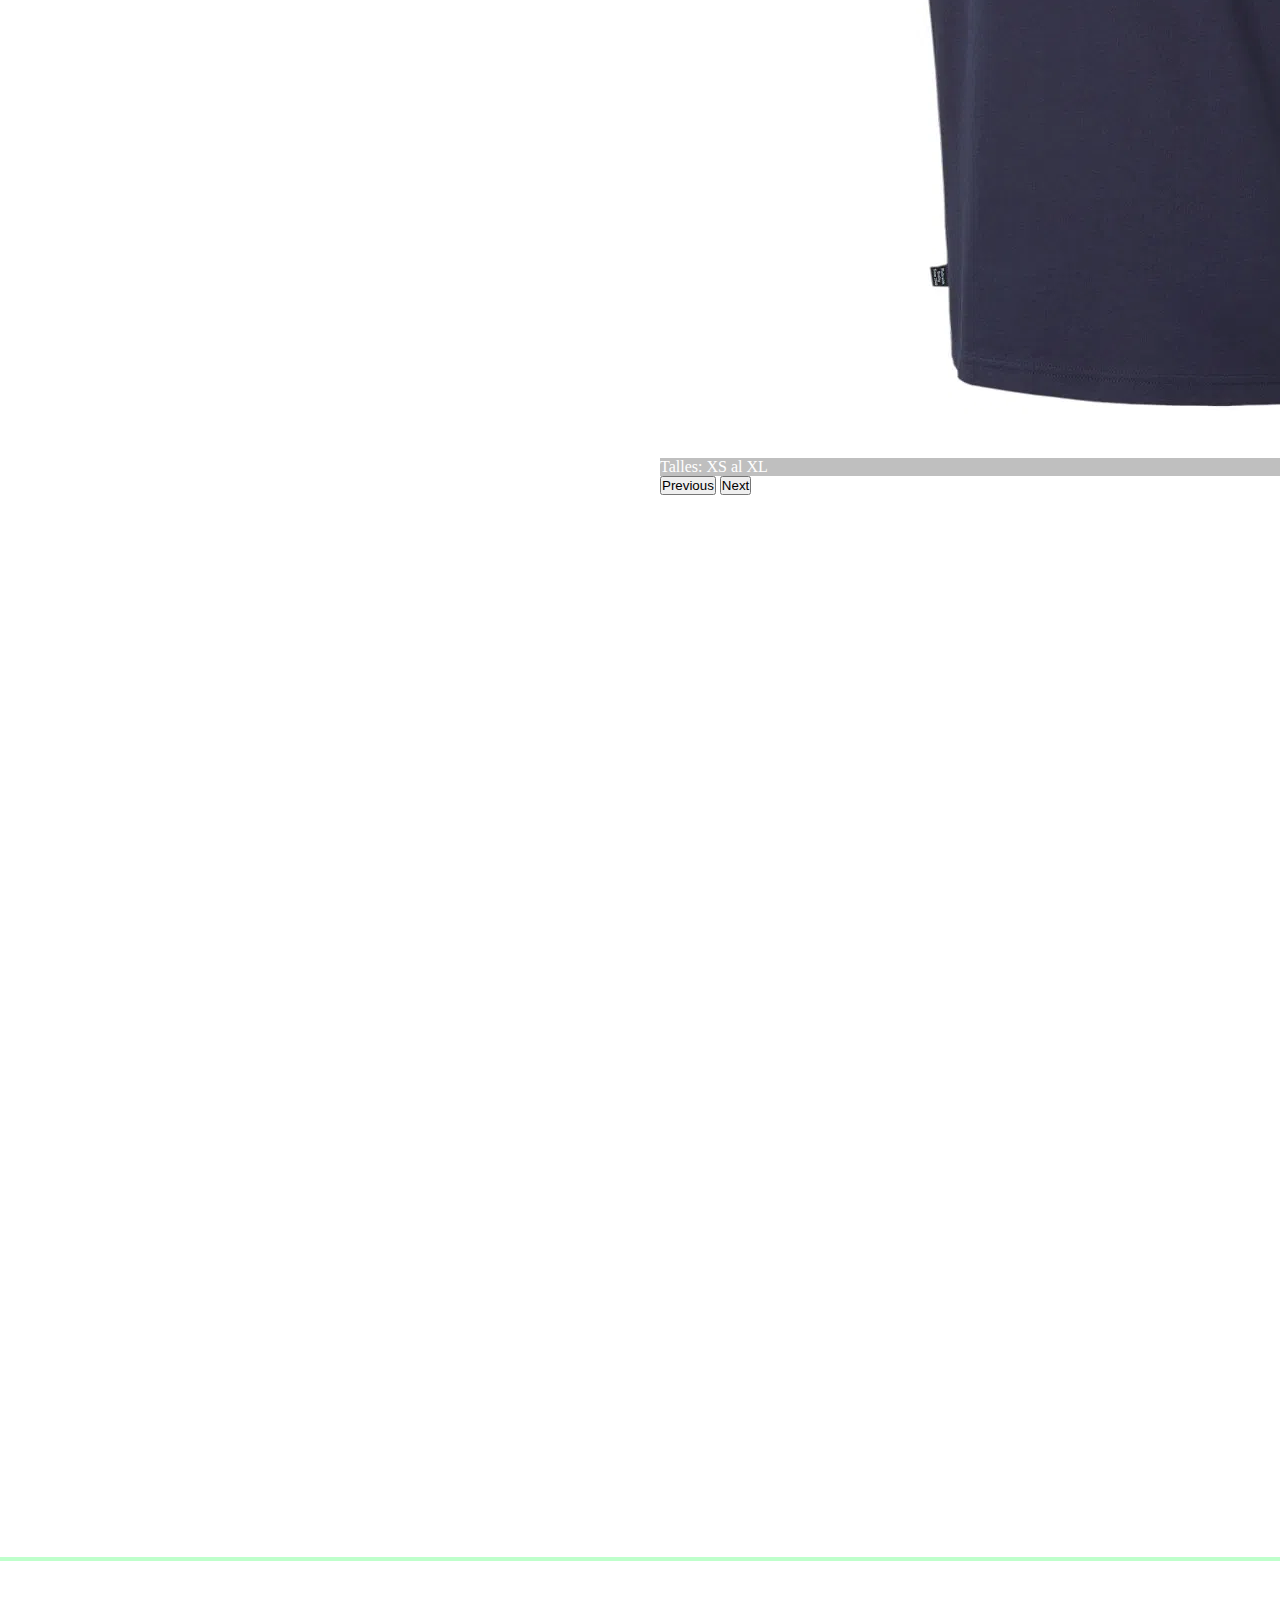
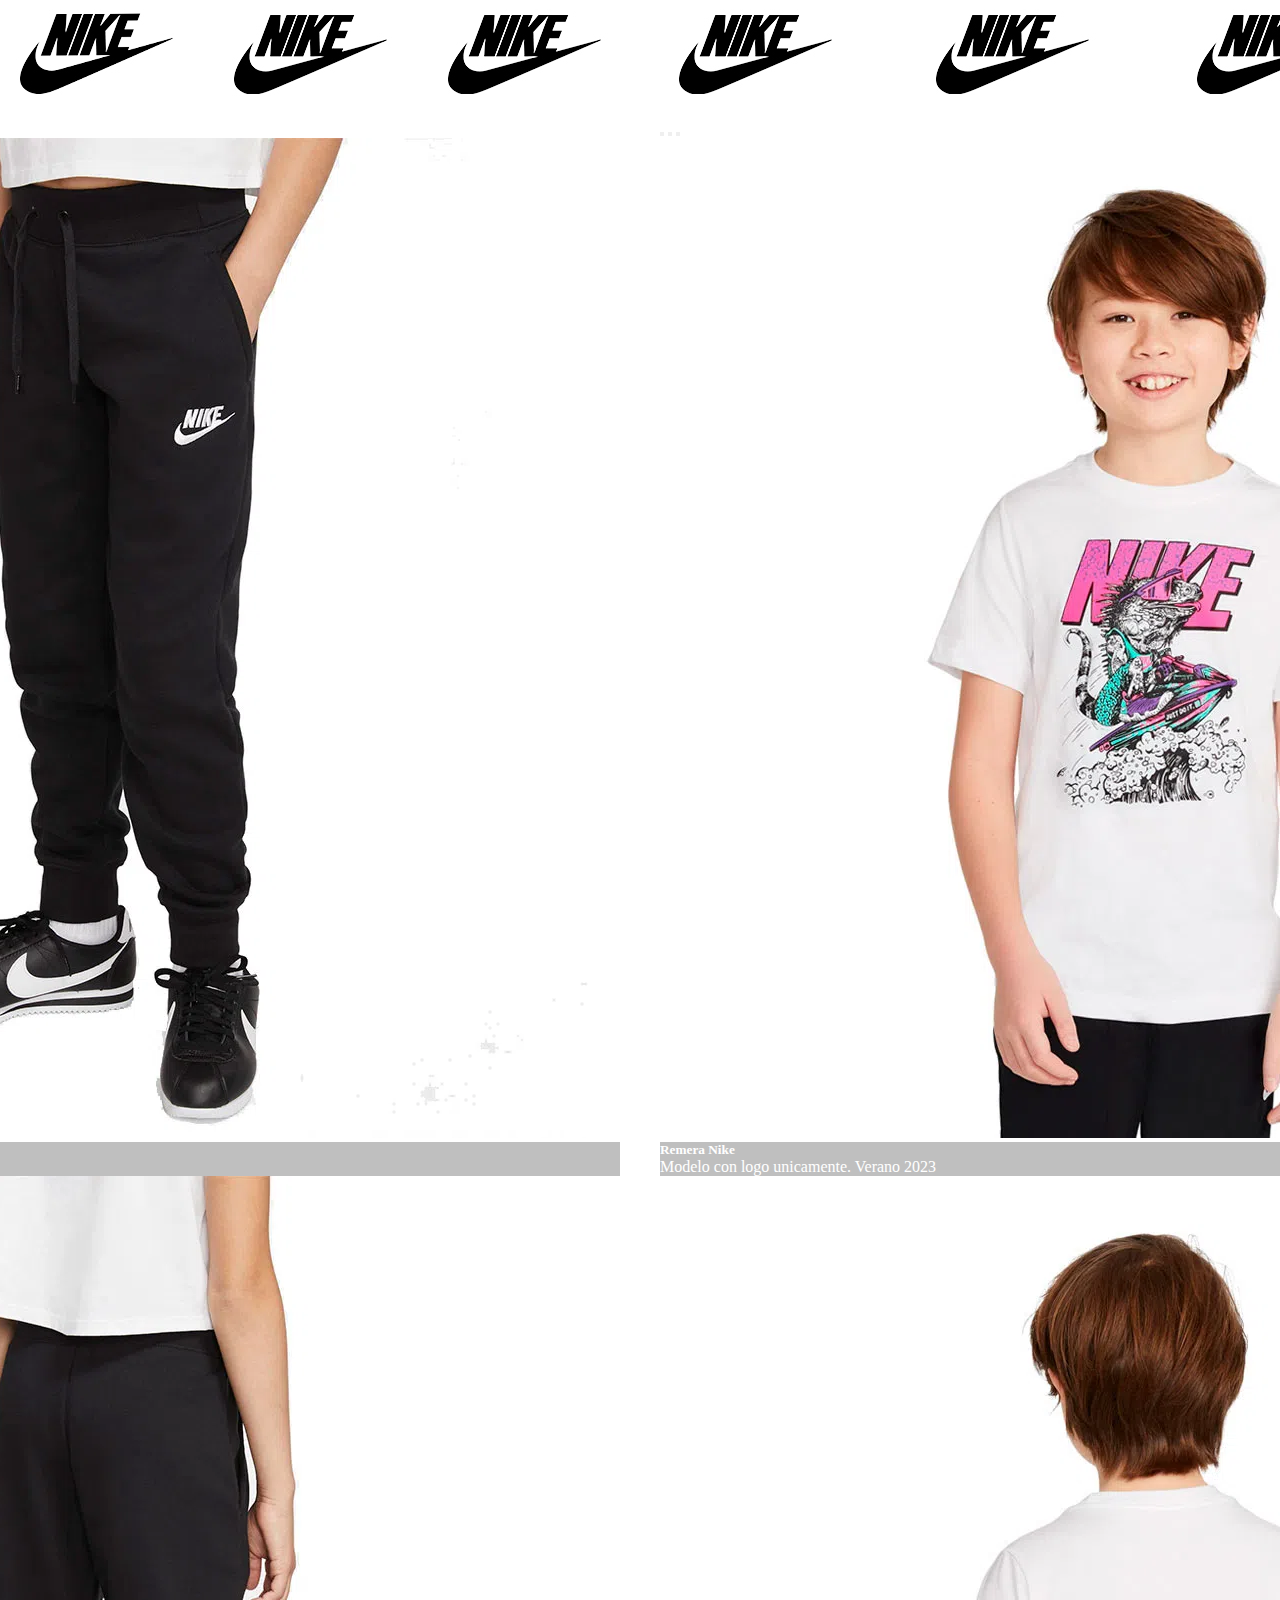
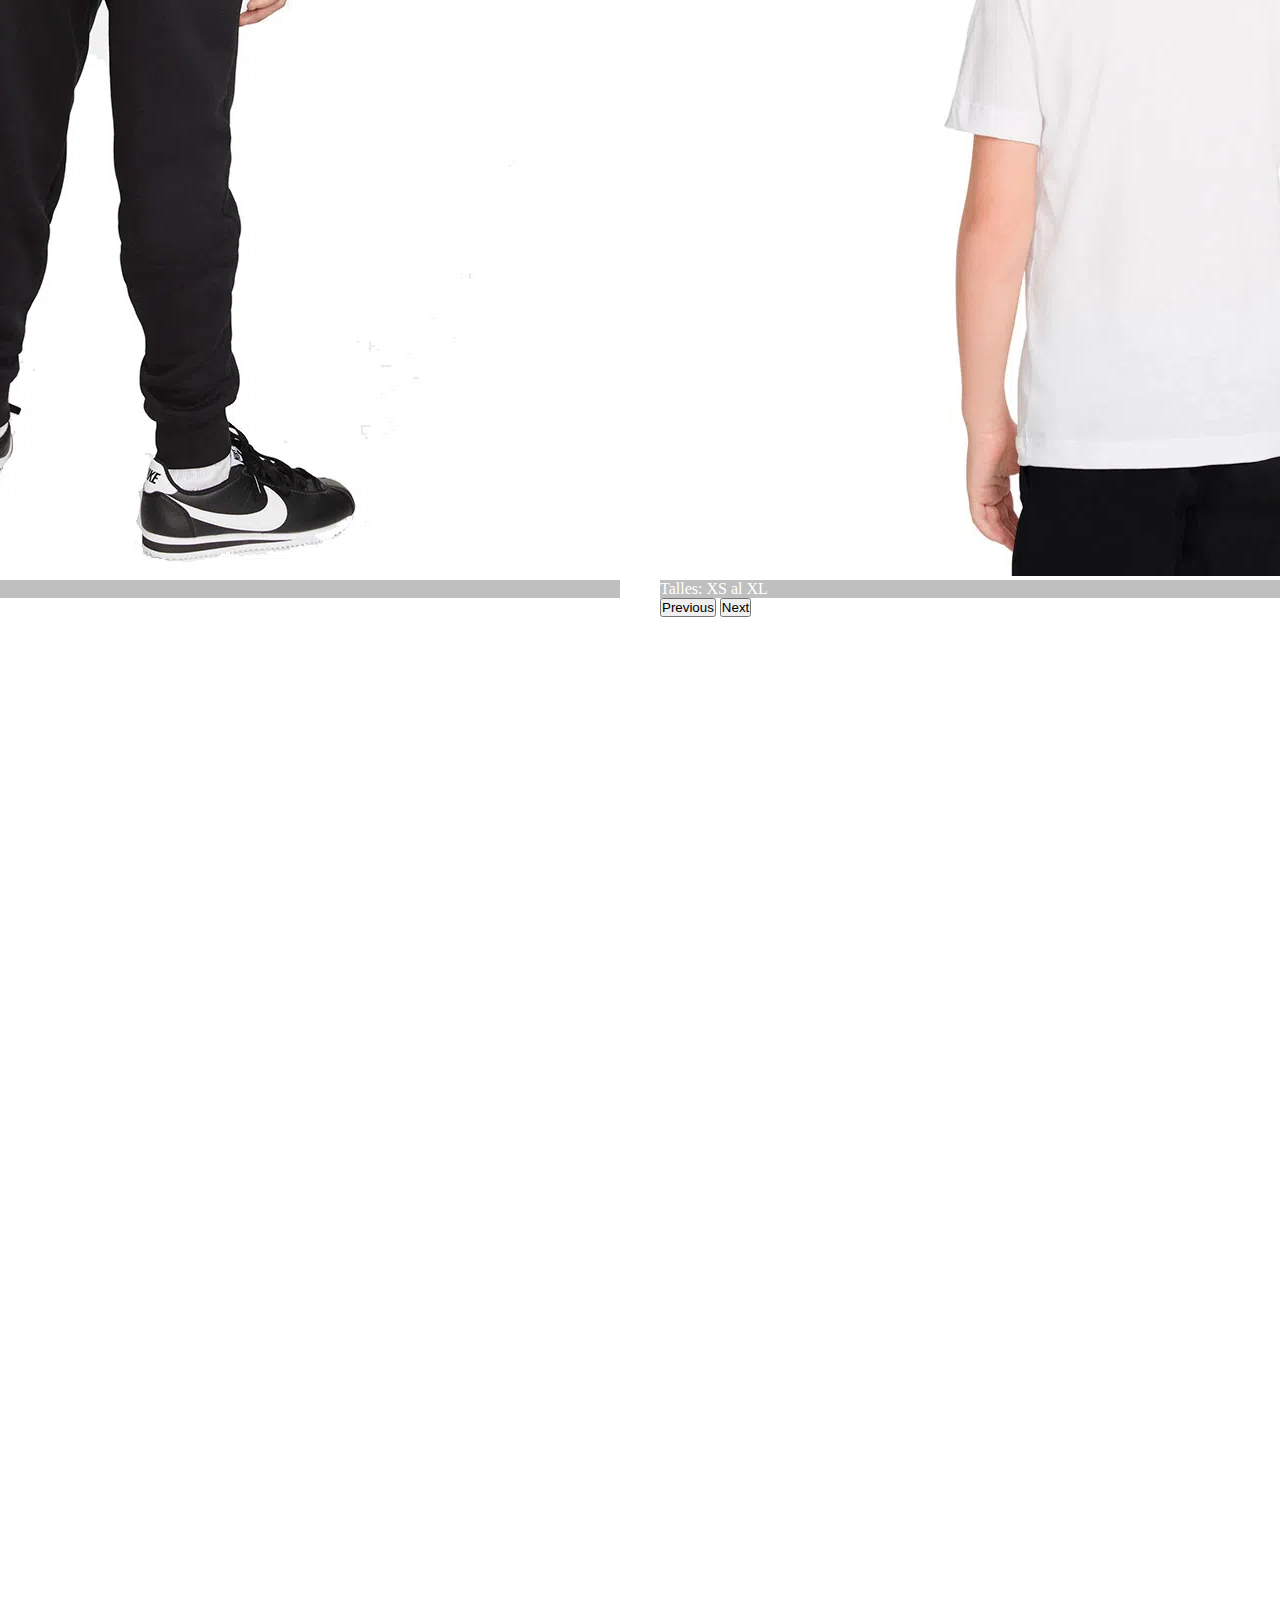
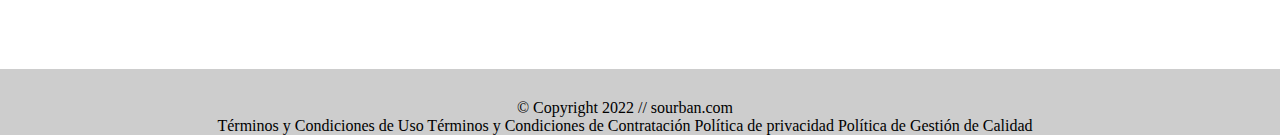
<file: secciones/niños.html>
<!DOCTYPE html>
<html lang="en">
<head>
    <meta charset="UTF-8">
    <meta http-equiv="X-UA-Compatible" content="IE=edge">
    <meta name="viewport" content="width=device-width, initial-scale=1.0">
    <meta name="description" content="En este sitio web vas a encontrar las mejores marcas de ropa para tu dia a dia! A comprar!!">
    <meta name="keywords"  content="ROPA, ZAPATILLAS, CAMPERAS, BUZOS, PANTALONES, ADIDAS, NIKE, PUMA">
    <link href="https://unpkg.com/aos@2.3.1/dist/aos.css" rel="stylesheet">
    <link href="https://cdn.jsdelivr.net/npm/bootstrap@5.1.3/dist/css/bootstrap.min.css" rel="stylesheet" integrity="sha384-1BmE4kWBq78iYhFldvKuhfTAU6auU8tT94WrHftjDbrCEXSU1oBoqyl2QvZ6jIW3" crossorigin="anonymous">
    <link rel="stylesheet" href="../estilos/style.css">
    <title>Document</title>
</head>
<body>
    
    <header>
        <li id="logo">
          <a href="../index.html"> <img src="../img/logo_small.png" alt="" width="130px" > </a>
        </li>
    
        <nav> 
          <ul>
                <li>
                    <a href="hombre.html">Hombre</a>
                </li>
                <li>
                    <a href="mujer.html">Mujer</a>
                </li>
                <li>
                    <a href="niños.html">Niños</a>
                </li>
                <li>
                    <a href="nosotros.html">Nosotros</a>
                </li> 
          </ul>
        </nav>
</header>

<div class="alert alert- alert-dismissible fade show suscribiteN" role="alert">
  <strong> Stock actual para Niños</strong> <a href="#" class="alert-link suscribiteH"></a>
</div>

<div> <img src="../img/logAdidas.jpg" class="img-fluid" alt="..."> </div>
      
      <section class="carruselesNi">

        <div id="carouselExampleCaptions" class="carousel slide car1" data-bs-ride="carousel">
            <div class="carousel-indicators">
              <button type="button" data-bs-target="#carouselExampleCaptions" data-bs-slide-to="0" class="active" aria-current="true" aria-label="Slide 1"></button>
              <button type="button" data-bs-target="#carouselExampleCaptions" data-bs-slide-to="1" aria-label="Slide 2"></button>
              <button type="button" data-bs-target="#carouselExampleCaptions" data-bs-slide-to="2" aria-label="Slide 3"></button>
            </div>
            <div class="carousel-inner">
              <div class="carousel-item active">
                <img src="../img/NIÑO/adidas/campera/14.1.jpg" class="d-block w-100" alt="...">
                <div class="carousel-caption d-none d-md-block">
                  <h5 class="h5Car1234">Conjunto Infantil</h5>
                  <p class="pCar1234"> Modelo invierno 2022 </p>
                </div>
              </div>
              <div class="carousel-item">
                <img src="../img/NIÑO/adidas/campera/14.2.jpg" class="d-block w-100" alt="...">
                <div class="carousel-caption d-none d-md-block">
                  <h5></h5>
                  <p class="pCar1234"> Talles: S a XL</p>
                </div>
              </div>
              <div class="carousel-item">
                <img src="../img/NIÑO/adidas/campera/14.3.jpg" class="d-block w-100" alt="...">
                <div class="carousel-caption d-none d-md-block">
                  <h5></h5>
                  <p class="pCar1234"> Oferta solo por compra online! </p>
                </div>
              </div>
            </div>
            <button class="carousel-control-prev" type="button" data-bs-target="#carouselExampleCaptions" data-bs-slide="prev">
              <span class="carousel-control-prev-icon" aria-hidden="true"></span>
              <span class="visually-hidden">Previous</span>
            </button>
            <button class="carousel-control-next" type="button" data-bs-target="#carouselExampleCaptions" data-bs-slide="next">
              <span class="carousel-control-next-icon" aria-hidden="true"></span>
              <span class="visually-hidden">Next</span>
            </button>
        </div>
        
        <div id="carouselExampleCaptions" class="carousel slide car2" data-bs-ride="carousel">
            <div class="carousel-indicators">
              <button type="button" data-bs-target="#carouselExampleCaptions" data-bs-slide-to="0" class="active" aria-current="true" aria-label="Slide 1"></button>
              <button type="button" data-bs-target="#carouselExampleCaptions" data-bs-slide-to="1" aria-label="Slide 2"></button>
              <button type="button" data-bs-target="#carouselExampleCaptions" data-bs-slide-to="2" aria-label="Slide 3"></button>
            </div>
            <div class="carousel-inner">
              <div class="carousel-item active">
                <img src="../img/NIÑO/adidas/pantalon/15.1.jpg" class="d-block w-100" alt="...">
                <div class="carousel-caption d-none d-md-block">
                  <h5 class="h5Car1234"> Short Adidas Classic</h5>
                  <p class="pCar1234">Modelo verano 2023</p>
                </div>
              </div>
              <div class="carousel-item">
                <img src="../img/NIÑO/adidas/pantalon/15.2.jpg" class="d-block w-100" alt="...">
                <div class="carousel-caption d-none d-md-block">
                  <h5></h5>
                  <p class="pCar1234">Talles: S al XL</p>
                </div>
              </div>
              <div class="carousel-item">
                <img src="../img/NIÑO/adidas/pantalon/15.3.jpg" class="d-block w-100" alt="...">
                <div class="carousel-caption d-none d-md-block">
                  <h5></h5>
                  <p class="pCar1234"> Oferta solo por compra online! </p>
                </div>
              </div>
            </div>
            <button class="carousel-control-prev" type="button" data-bs-target="#carouselExampleCaptions" data-bs-slide="prev">
              <span class="carousel-control-prev-icon" aria-hidden="true"></span>
              <span class="visually-hidden">Previous</span>
            </button>
            <button class="carousel-control-next" type="button" data-bs-target="#carouselExampleCaptions" data-bs-slide="next">
              <span class="carousel-control-next-icon" aria-hidden="true"></span>
              <span class="visually-hidden">Next</span>
            </button>
          </div>
        
          <div id="carouselExampleCaptions" class="carousel slide car3" data-bs-ride="carousel">
            <div class="carousel-indicators">
              <button type="button" data-bs-target="#carouselExampleCaptions" data-bs-slide-to="0" class="active" aria-current="true" aria-label="Slide 1"></button>
              <button type="button" data-bs-target="#carouselExampleCaptions" data-bs-slide-to="1" aria-label="Slide 2"></button>
              <button type="button" data-bs-target="#carouselExampleCaptions" data-bs-slide-to="2" aria-label="Slide 3"></button>
            </div>
            <div class="carousel-inner">
              <div class="carousel-item active">
                <img src="../img/NIÑO/adidas/remera/13.1.jpg" class="d-block w-100" alt="...">
                <div class="carousel-caption d-none d-md-block">
                  <h5 class="h5Car1234">Disney x Adidas</h5>
                  <p class="pCar1234">Modelo de Disney con adidas. Verano 2023</p>
                </div>
              </div>
              <div class="carousel-item">
                <img src="../img/NIÑO/adidas/remera/13.2.jpg" class="d-block w-100" alt="...">
                <div class="carousel-caption d-none d-md-block">
                  <h5></h5>
                  <p class="pCar1234">Talles: S al XL</p>
                </div>
              </div>
              <div class="carousel-item">
                <img src="../img/NIÑO/adidas/remera/13.3.jpg" class="d-block w-100" alt="...">
                <div class="carousel-caption d-none d-md-block">
                  <h5></h5>
                  <p class="pCar1234">Oferta solo por compra online!</p>
                </div>
              </div>
            </div>
            <button class="carousel-control-prev" type="button" data-bs-target="#carouselExampleCaptions" data-bs-slide="prev">
              <span class="carousel-control-prev-icon" aria-hidden="true"></span>
              <span class="visually-hidden">Previous</span>
            </button>
            <button class="carousel-control-next" type="button" data-bs-target="#carouselExampleCaptions" data-bs-slide="next">
              <span class="carousel-control-next-icon" aria-hidden="true"></span>
              <span class="visually-hidden">Next</span>
            </button>
          </div>
        
          <div id="carouselExampleCaptions" class="carousel slide car4" data-bs-ride="carousel">
            <div class="carousel-indicators">
              <button type="button" data-bs-target="#carouselExampleCaptions" data-bs-slide-to="0" class="active" aria-current="true" aria-label="Slide 1"></button>
              <button type="button" data-bs-target="#carouselExampleCaptions" data-bs-slide-to="1" aria-label="Slide 2"></button>
              <button type="button" data-bs-target="#carouselExampleCaptions" data-bs-slide-to="2" aria-label="Slide 3"></button>
            </div>
            <div class="carousel-inner">
              <div class="carousel-item active">
                <img src="../img/NIÑO/adidas/zapas/16.1.jpg" class="d-block w-100" alt="...">
                <div class="carousel-caption d-none d-md-block">
                  <h5 class="h5Car1234">Superstar</h5>
                  <p class="pCar1234"> Clasicas adidas en ¡sale!</p>
                </div>
              </div>
              <div class="carousel-item">
                <img src="../img/NIÑO/adidas/zapas/16.1.jpg" class="d-block w-100" alt="...">
                <div class="carousel-caption d-none d-md-block">
                  <h5></h5>
                  <p class="pCar1234">Talles: 20 al 30</p>
                </div>
              </div>
              <div class="carousel-item">
                <img src="../img/NIÑO/adidas/zapas/16.1.jpg" class="d-block w-100" alt="...">
                <div class="carousel-caption d-none d-md-block">
                  <h5></h5>
                  <p class="pCar1234">Oferta solo por compra online!</p>
                </div>
              </div>
            </div>
            <button class="carousel-control-prev" type="button" data-bs-target="#carouselExampleCaptions" data-bs-slide="prev">
              <span class="carousel-control-prev-icon" aria-hidden="true"></span>
              <span class="visually-hidden">Previous</span>
            </button>
            <button class="carousel-control-next" type="button" data-bs-target="#carouselExampleCaptions" data-bs-slide="next">
              <span class="carousel-control-next-icon" aria-hidden="true"></span>
              <span class="visually-hidden">Next</span>
            </button>
          </div>
        
        </section>
        


<div class="alert alert- alert-dismissible fade show separacion" role="alert">
  <a href="#" class="alert-link suscribite"></a>
  </div>
  
  <div> <img src="../img/logoPuma.jpg" class="img-fluid" alt="..."> </div>
  
  <section class="carruselesNi">
  
    <div id="carouselExampleCaptions" class="carousel slide car1" data-bs-ride="carousel">
        <div class="carousel-indicators">
          <button type="button" data-bs-target="#carouselExampleCaptions" data-bs-slide-to="0" class="active" aria-current="true" aria-label="Slide 1"></button>
          <button type="button" data-bs-target="#carouselExampleCaptions" data-bs-slide-to="1" aria-label="Slide 2"></button>
          <button type="button" data-bs-target="#carouselExampleCaptions" data-bs-slide-to="2" aria-label="Slide 3"></button>
        </div>
        <div class="carousel-inner">
          <div class="carousel-item active">
            <img src="../img/NIÑO/puma/campera/32.1.jpg" class="d-block w-100" alt="...">
            <div class="carousel-caption d-none d-md-block">
              <h5 class="h5Car1234">Campera Algodon</h5>
              <p class="pCar1234"> Modelo invierno 2022 </p>
            </div>
          </div>
          <div class="carousel-item">
            <img src="../img/NIÑO/puma/campera/32.2.jpg" class="d-block w-100" alt="...">
            <div class="carousel-caption d-none d-md-block">
              <h5></h5>
              <p class="pCar1234"> Talles: XS a XL</p>
            </div>
          </div>
        </div>
        <button class="carousel-control-prev" type="button" data-bs-target="#carouselExampleCaptions" data-bs-slide="prev">
          <span class="carousel-control-prev-icon" aria-hidden="true"></span>
          <span class="visually-hidden">Previous</span>
        </button>
        <button class="carousel-control-next" type="button" data-bs-target="#carouselExampleCaptions" data-bs-slide="next">
          <span class="carousel-control-next-icon" aria-hidden="true"></span>
          <span class="visually-hidden">Next</span>
        </button>
    </div>
    
    <div id="carouselExampleCaptions" class="carousel slide car2" data-bs-ride="carousel">
        <div class="carousel-indicators">
          <button type="button" data-bs-target="#carouselExampleCaptions" data-bs-slide-to="0" class="active" aria-current="true" aria-label="Slide 1"></button>
          <button type="button" data-bs-target="#carouselExampleCaptions" data-bs-slide-to="1" aria-label="Slide 2"></button>
          <button type="button" data-bs-target="#carouselExampleCaptions" data-bs-slide-to="2" aria-label="Slide 3"></button>
        </div>
        <div class="carousel-inner">
          <div class="carousel-item active">
            <img src="../img/NIÑO/puma/pantalon/34.1.jpg" class="d-block w-100" alt="...">
            <div class="carousel-caption d-none d-md-block">
              <h5 class="h5Car1234"> Pantalon Algodon</h5>
              <p class="pCar1234">Modelo unico! Ultimo talle: M</p>
            </div>
          </div>
        </div>
        <button class="carousel-control-prev" type="button" data-bs-target="#carouselExampleCaptions" data-bs-slide="prev">
          <span class="carousel-control-prev-icon" aria-hidden="true"></span>
          <span class="visually-hidden">Previous</span>
        </button>
        <button class="carousel-control-next" type="button" data-bs-target="#carouselExampleCaptions" data-bs-slide="next">
          <span class="carousel-control-next-icon" aria-hidden="true"></span>
          <span class="visually-hidden">Next</span>
        </button>
      </div>
    
      <div id="carouselExampleCaptions" class="carousel slide car3" data-bs-ride="carousel">
        <div class="carousel-indicators">
          <button type="button" data-bs-target="#carouselExampleCaptions" data-bs-slide-to="0" class="active" aria-current="true" aria-label="Slide 1"></button>
          <button type="button" data-bs-target="#carouselExampleCaptions" data-bs-slide-to="1" aria-label="Slide 2"></button>
          <button type="button" data-bs-target="#carouselExampleCaptions" data-bs-slide-to="2" aria-label="Slide 3"></button>
        </div>
        <div class="carousel-inner">
          <div class="carousel-item active">
            <img src="../img/NIÑO/puma/remera/33.1.jpg" class="d-block w-100" alt="...">
            <div class="carousel-caption d-none d-md-block">
              <h5 class="h5Car1234"> Remera puma</h5>
              <p class="pCar1234">Modelo color negro. Verano 2023</p>
            </div>
          </div>
          <div class="carousel-item">
            <img src="../img/NIÑO/puma/remera/33.2.jpg" class="d-block w-100" alt="...">
            <div class="carousel-caption d-none d-md-block">
              <h5></h5>
              <p class="pCar1234">Talles: XS al XL</p>
            </div>
          </div>
        </div>
        <button class="carousel-control-prev" type="button" data-bs-target="#carouselExampleCaptions" data-bs-slide="prev">
          <span class="carousel-control-prev-icon" aria-hidden="true"></span>
          <span class="visually-hidden">Previous</span>
        </button>
        <button class="carousel-control-next" type="button" data-bs-target="#carouselExampleCaptions" data-bs-slide="next">
          <span class="carousel-control-next-icon" aria-hidden="true"></span>
          <span class="visually-hidden">Next</span>
        </button>
      </div>
    
      <div id="carouselExampleCaptions" class="carousel slide car4" data-bs-ride="carousel">
        <div class="carousel-indicators">
          <button type="button" data-bs-target="#carouselExampleCaptions" data-bs-slide-to="0" class="active" aria-current="true" aria-label="Slide 1"></button>
          <button type="button" data-bs-target="#carouselExampleCaptions" data-bs-slide-to="1" aria-label="Slide 2"></button>
          <button type="button" data-bs-target="#carouselExampleCaptions" data-bs-slide-to="2" aria-label="Slide 3"></button>
        </div>
        <div class="carousel-inner">
          <div class="carousel-item active">
            <img src="../img/NIÑO/puma/zapas/20.1.jpg" class="d-block w-100" alt="...">
            <div class="carousel-caption d-none d-md-block">
              <h5 class="h5Car1234">Puma clasic</h5>
              <p class="pCar1234"> Nuevas puma! Verano 2023</p>
            </div>
          </div>
          <div class="carousel-item">
            <img src="../img/NIÑO/puma/zapas/20.2.jpg" class="d-block w-100" alt="...">
            <div class="carousel-caption d-none d-md-block">
              <h5></h5>
              <p class="pCar1234">Talles: 20 al 32</p>
            </div>
          </div>
          <div class="carousel-item">
            <img src="../img/NIÑO/puma/zapas/20.3.jpg" class="d-block w-100" alt="...">
            <div class="carousel-caption d-none d-md-block">
              <h5></h5>
              <p class="pCar1234">Oferta solo por compra online!</p>
            </div>
          </div>
        </div>
        <button class="carousel-control-prev" type="button" data-bs-target="#carouselExampleCaptions" data-bs-slide="prev">
          <span class="carousel-control-prev-icon" aria-hidden="true"></span>
          <span class="visually-hidden">Previous</span>
        </button>
        <button class="carousel-control-next" type="button" data-bs-target="#carouselExampleCaptions" data-bs-slide="next">
          <span class="carousel-control-next-icon" aria-hidden="true"></span>
          <span class="visually-hidden">Next</span>
        </button>
      </div>
    
    </section>
  
  
  
  <div class="alert alert- alert-dismissible fade show separacion" role="alert">
    <a href="#" class="alert-link suscribite"></a>
    </div>
  
  <div> <img src="../img/logodenike.jpg" class="img-fluid" alt="..."> </div>
  
  <section class="carruselesNi">
  
    <div id="carouselExampleCaptions" class="carousel slide car1" data-bs-ride="carousel">
        <div class="carousel-indicators">
          <button type="button" data-bs-target="#carouselExampleCaptions" data-bs-slide-to="0" class="active" aria-current="true" aria-label="Slide 1"></button>
          <button type="button" data-bs-target="#carouselExampleCaptions" data-bs-slide-to="1" aria-label="Slide 2"></button>
          <button type="button" data-bs-target="#carouselExampleCaptions" data-bs-slide-to="2" aria-label="Slide 3"></button>
        </div>
        <div class="carousel-inner">
          <div class="carousel-item active">
            <img src="../img/NIÑO/nike/campera/25.1.jpg" class="d-block w-100" alt="...">
            <div class="carousel-caption d-none d-md-block">
              <h5 class="h5Car1234">Campera Algodon</h5>
              <p class="pCar1234"> Modelo invierno 2022 </p>
            </div>
          </div>
          <div class="carousel-item">
            <img src="../img/NIÑO/nike/campera/25.2.jpg" class="d-block w-100" alt="...">
            <div class="carousel-caption d-none d-md-block">
              <h5></h5>
              <p class="pCar1234"> Talles: XS a XL</p>
            </div>
          </div>
        </div>
        <button class="carousel-control-prev" type="button" data-bs-target="#carouselExampleCaptions" data-bs-slide="prev">
          <span class="carousel-control-prev-icon" aria-hidden="true"></span>
          <span class="visually-hidden">Previous</span>
        </button>
        <button class="carousel-control-next" type="button" data-bs-target="#carouselExampleCaptions" data-bs-slide="next">
          <span class="carousel-control-next-icon" aria-hidden="true"></span>
          <span class="visually-hidden">Next</span>
        </button>
    </div>
    
    <div id="carouselExampleCaptions" class="carousel slide car2" data-bs-ride="carousel">
        <div class="carousel-indicators">
          <button type="button" data-bs-target="#carouselExampleCaptions" data-bs-slide-to="0" class="active" aria-current="true" aria-label="Slide 1"></button>
          <button type="button" data-bs-target="#carouselExampleCaptions" data-bs-slide-to="1" aria-label="Slide 2"></button>
          <button type="button" data-bs-target="#carouselExampleCaptions" data-bs-slide-to="2" aria-label="Slide 3"></button>
        </div>
        <div class="carousel-inner">
          <div class="carousel-item active">
            <img src="../img/NIÑO/nike/pantalon/28.1.jpg" class="d-block w-100" alt="...">
            <div class="carousel-caption d-none d-md-block">
              <h5 class="h5Car1234"> Pantalon Nike Algodon</h5>
              <p class="pCar1234">Modelo invierno 2022.</p>
            </div>
          </div>
          <div class="carousel-item">
            <img src="../img/NIÑO/nike/pantalon/28.2.jpg" class="d-block w-100" alt="...">
            <div class="carousel-caption d-none d-md-block">
              <h5></h5>
              <p class="pCar1234">Talles: XS al XL</p>
            </div>
          </div>
        </div>
        <button class="carousel-control-prev" type="button" data-bs-target="#carouselExampleCaptions" data-bs-slide="prev">
          <span class="carousel-control-prev-icon" aria-hidden="true"></span>
          <span class="visually-hidden">Previous</span>
        </button>
        <button class="carousel-control-next" type="button" data-bs-target="#carouselExampleCaptions" data-bs-slide="next">
          <span class="carousel-control-next-icon" aria-hidden="true"></span>
          <span class="visually-hidden">Next</span>
        </button>
      </div>
    
      <div id="carouselExampleCaptions" class="carousel slide car3" data-bs-ride="carousel">
        <div class="carousel-indicators">
          <button type="button" data-bs-target="#carouselExampleCaptions" data-bs-slide-to="0" class="active" aria-current="true" aria-label="Slide 1"></button>
          <button type="button" data-bs-target="#carouselExampleCaptions" data-bs-slide-to="1" aria-label="Slide 2"></button>
          <button type="button" data-bs-target="#carouselExampleCaptions" data-bs-slide-to="2" aria-label="Slide 3"></button>
        </div>
        <div class="carousel-inner">
          <div class="carousel-item active">
            <img src="../img/NIÑO/nike/remera/31.1.jpg" class="d-block w-100" alt="...">
            <div class="carousel-caption d-none d-md-block">
              <h5 class="h5Car1234"> Remera Nike</h5>
              <p class="pCar1234">Modelo con logo unicamente. Verano 2023</p>
            </div>
          </div>
          <div class="carousel-item">
            <img src="../img/NIÑO/nike/remera/31.2.jpg" class="d-block w-100" alt="...">
            <div class="carousel-caption d-none d-md-block">
              <h5></h5>
              <p class="pCar1234">Talles: XS al XL</p>
            </div>
          </div>
        </div>
        <button class="carousel-control-prev" type="button" data-bs-target="#carouselExampleCaptions" data-bs-slide="prev">
          <span class="carousel-control-prev-icon" aria-hidden="true"></span>
          <span class="visually-hidden">Previous</span>
        </button>
        <button class="carousel-control-next" type="button" data-bs-target="#carouselExampleCaptions" data-bs-slide="next">
          <span class="carousel-control-next-icon" aria-hidden="true"></span>
          <span class="visually-hidden">Next</span>
        </button>
      </div>
    
      <div id="carouselExampleCaptions" class="carousel slide car4" data-bs-ride="carousel">
        <div class="carousel-indicators">
          <button type="button" data-bs-target="#carouselExampleCaptions" data-bs-slide-to="0" class="active" aria-current="true" aria-label="Slide 1"></button>
          <button type="button" data-bs-target="#carouselExampleCaptions" data-bs-slide-to="1" aria-label="Slide 2"></button>
          <button type="button" data-bs-target="#carouselExampleCaptions" data-bs-slide-to="2" aria-label="Slide 3"></button>
        </div>
        <div class="carousel-inner">
          <div class="carousel-item active">
            <img src="../img/NIÑO/nike/zapas/19.1.jpg" class="d-block w-100" alt="...">
            <div class="carousel-caption d-none d-md-block">
              <h5 class="h5Car1234">Nike AirForce</h5>
              <p class="pCar1234"> Ya a la venta en locales. Verano 2023</p>
            </div>
          </div>
          <div class="carousel-item">
            <img src="../img/NIÑO/nike/zapas/19.2.jpg" class="d-block w-100" alt="...">
            <div class="carousel-caption d-none d-md-block">
              <h5></h5>
              <p class="pCar1234">Talles: 25 al 34</p>
            </div>
          </div>
          <div class="carousel-item">
            <img src="../img/NIÑO/nike/zapas/19.3.jpg" class="d-block w-100" alt="...">
            <div class="carousel-caption d-none d-md-block">
              <h5></h5>
              <p class="pCar1234">Oferta solo por compra online!</p>
            </div>
          </div>
        </div>
        <button class="carousel-control-prev" type="button" data-bs-target="#carouselExampleCaptions" data-bs-slide="prev">
          <span class="carousel-control-prev-icon" aria-hidden="true"></span>
          <span class="visually-hidden">Previous</span>
        </button>
        <button class="carousel-control-next" type="button" data-bs-target="#carouselExampleCaptions" data-bs-slide="next">
          <span class="carousel-control-next-icon" aria-hidden="true"></span>
          <span class="visually-hidden">Next</span>
        </button>
      </div>
    
    </section>
  
  

  





      <footer class="foot">
        <P class="p1">© Copyright 2022 // sourban.com</P>
        <p class="p2">Términos y Condiciones de Uso Términos y Condiciones de Contratación Política de privacidad Política de Gestión de Calidad</P>
    </footer>

    <script src="https://cdn.jsdelivr.net/npm/bootstrap@5.1.3/dist/js/bootstrap.bundle.min.js" integrity="sha384-ka7Sk0Gln4gmtz2MlQnikT1wXgYsOg+OMhuP+IlRH9sENBO0LRn5q+8nbTov4+1p" crossorigin="anonymous"></script>
    <script src="https://unpkg.com/aos@2.3.1/dist/aos.js"></script>     
    <script>
        AOS.init();
      </script>
</body>
</html>
</file>
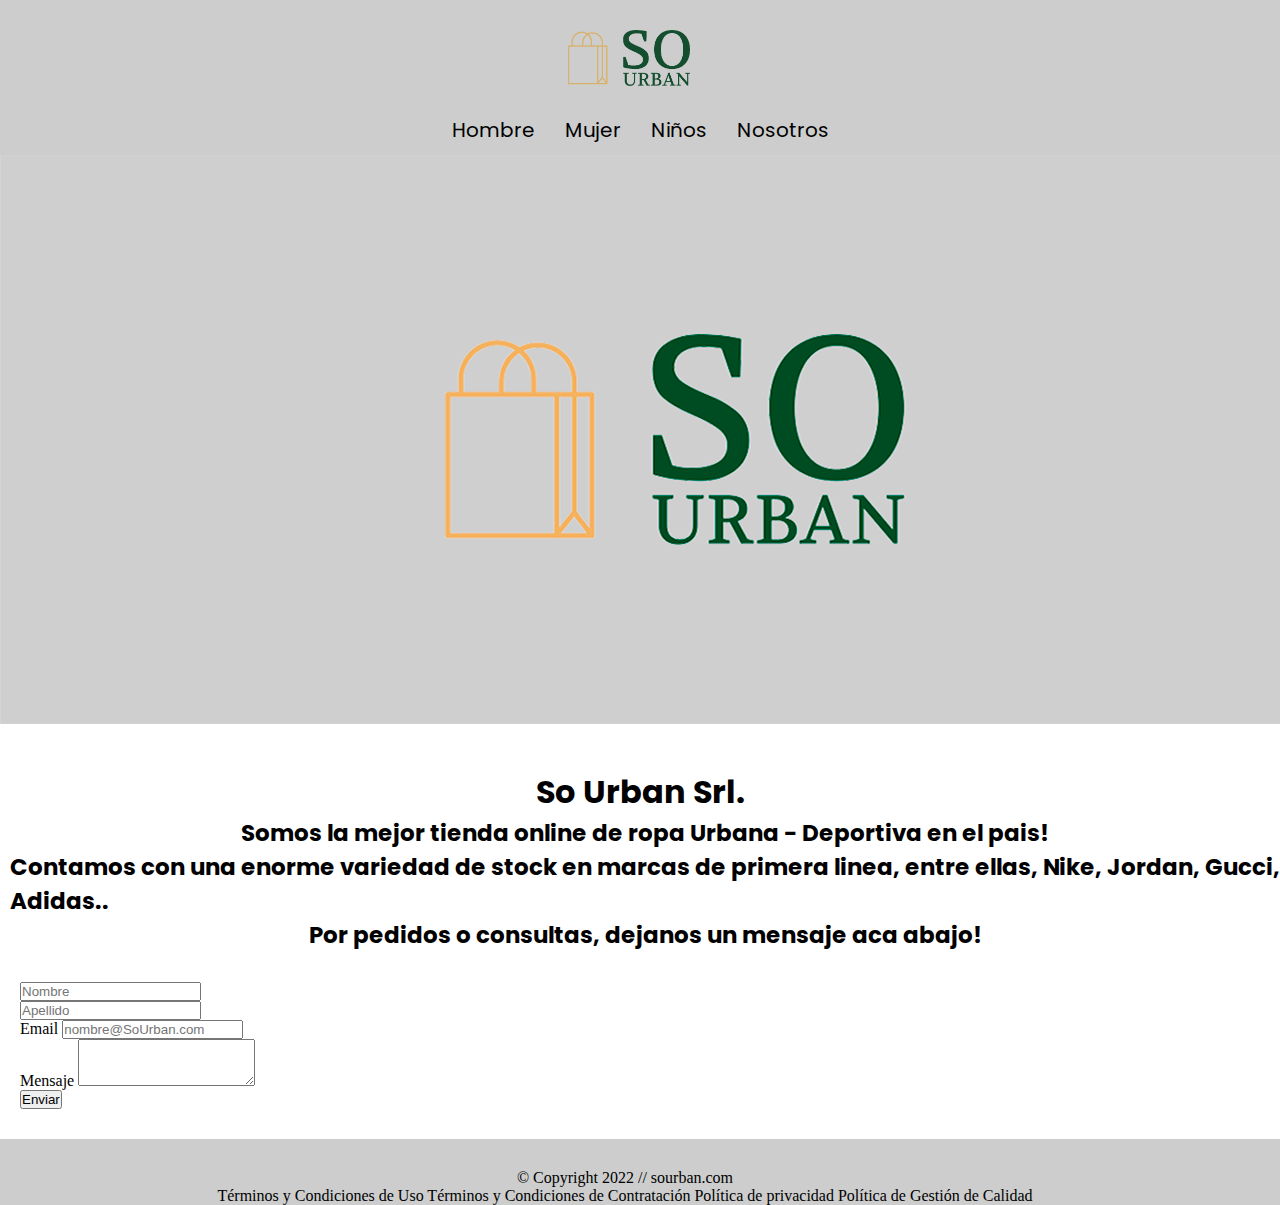
<file: secciones/nosotros.html>
<!DOCTYPE html>
<html lang="en">
<head>
    <meta charset="UTF-8">
    <meta http-equiv="X-UA-Compatible" content="IE=edge">
    <meta name="viewport" content="width=device-width, initial-scale=1.0">
    <meta name="description" content="En este sitio web vas a encontrar las mejores marcas de ropa para tu dia a dia! A comprar!!">
    <meta name="keywords"  content="ROPA, ZAPATILLAS, CAMPERAS, BUZOS, PANTALONES, ADIDAS, NIKE, PUMA">
    <link href="https://unpkg.com/aos@2.3.1/dist/aos.css" rel="stylesheet">
    <link href="https://cdn.jsdelivr.net/npm/bootstrap@5.1.3/dist/css/bootstrap.min.css" rel="stylesheet" integrity="sha384-1BmE4kWBq78iYhFldvKuhfTAU6auU8tT94WrHftjDbrCEXSU1oBoqyl2QvZ6jIW3" crossorigin="anonymous">
    <link rel="stylesheet" href="../estilos/style.css">
    <title>Document</title>
</head>
<body>
    
    <header>
        <li id="logo">
          <a href="../index.html"> <img src="../img/logo_small.png" alt="" width="130px" > </a>
        </li>
    
        <nav> 
          <ul>
                <li>
                    <a href="hombre.html">Hombre</a>
                </li>
                <li>
                    <a href="mujer.html">Mujer</a>
                </li>
                <li>
                    <a href="niños.html">Niños</a>
                </li>
                <li>
                    <a href="nosotros.html">Nosotros</a>
                </li> 
          </ul>
        </nav>
        
      </header>

      
        <div> <img src="../img/logo3.png" class="img-fluid" alt="..."> </div>
       
       <main class="mainNos">
       
         
         <h1 class="h1Nos">So Urban Srl.</h1>
       
         <h3 class="h3Nos">Somos la mejor tienda online de ropa Urbana - Deportiva en el pais!</h3>
         <h3 class="h3Nos">Contamos con una enorme variedad de stock en marcas de primera linea, entre ellas, Nike, Jordan, Gucci, Adidas..</h3>
         <h4 class="h4Nos">Por pedidos o consultas, dejanos un mensaje aca abajo!</h4>
       </main>
       
       <form action="#" class="form">
         <div class="row">
           <div class="col">
             <input type="text" class="form-control" placeholder="Nombre" aria-label="First name">
           </div>
           <div class="col">
             <input type="text" class="form-control" placeholder="Apellido" aria-label="Last name">
           </div>
         </div>
         <div class="mb-3">
           <label for="exampleFormControlInput1" class="form-label">Email</label>
           <input type="email" class="form-control" id="exampleFormControlInput1" placeholder="nombre@SoUrban.com">
         </div>
         <div class="mb-3">
           <label for="exampleFormControlTextarea1" class="form-label">Mensaje</label>
           <textarea class="form-control" id="exampleFormControlTextarea1" rows="3"></textarea>
         </div>
        </div>
        <div class="d-grid gap-2 col-6 mx-auto">
         <button class="btn btn-secondary" type="button">Enviar</button>
       </div>
       </form>
       
       






      <footer>
        <P class="p1">© Copyright 2022 // sourban.com</P>
        <p class="p2">Términos y Condiciones de Uso Términos y Condiciones de Contratación Política de privacidad Política de Gestión de Calidad</P>
    </footer>

    <script src="https://cdn.jsdelivr.net/npm/bootstrap@5.1.3/dist/js/bootstrap.bundle.min.js" integrity="sha384-ka7Sk0Gln4gmtz2MlQnikT1wXgYsOg+OMhuP+IlRH9sENBO0LRn5q+8nbTov4+1p" crossorigin="anonymous"></script>
    <script src="https://unpkg.com/aos@2.3.1/dist/aos.js"></script>     
    <script>
        AOS.init();
      </script>

</body>
</html>
</file>
<file: estilos/style.css>
@import url("https://fonts.googleapis.com/css2?family=Poppins:wght@200&display=swap");
@import url("https://fonts.googleapis.com/css2?family=Oswald:wght@300&family=Poppins:wght@200&display=swap");
@import url("https://fonts.googleapis.com/css2?family=Barlow+Condensed:wght@200&family=Oswald:wght@300&family=Poppins:wght@200&display=swap");
@import url("https://fonts.googleapis.com/css2?family=Barlow+Condensed:wght@200&family=DM+Serif+Display&family=Oswald:wght@300&family=Poppins:wght@200&display=swap");
@import url("https://fonts.googleapis.com/css2?family=Barlow+Condensed:wght@200&family=DM+Serif+Display&family=Oswald:wght@300&family=Poppins:wght@200&family=Source+Sans+Pro:wght@600&display=swap");
@import url("https://fonts.googleapis.com/css2?family=Barlow+Condensed:wght@200;400&family=DM+Serif+Display&family=Oswald:wght@300&family=Poppins:wght@200&family=Source+Sans+Pro:wght@600&family=Tiro+Tamil&display=swap");
@import url("https://fonts.googleapis.com/css2?family=Barlow+Condensed:wght@200;400&family=DM+Serif+Display&family=Oswald:wght@300&family=Poppins:wght@200;300&family=Source+Sans+Pro:wght@600&family=Tiro+Tamil&display=swap");
* {
  margin: 0;
  padding: 0;
}

* {
  margin: 0;
  padding: 0;
}

#logo {
  display: grid;
  justify-content: center;
}

header {
  padding: 30px 50px 0px 20px;
  background-color: #CDCDCD;
  display: grid;
  justify-content: center;
}
header nav {
  display: inline-block;
}
header nav ul {
  display: flex;
  justify-content: space-around;
}
header nav ul li {
  list-style-type: none;
  padding: 5px 0px 10px 30px;
}
header nav ul li a {
  font-family: "Poppins", sans-serif;
  font-size: 20px;
  color: black;
  text-decoration: none;
}

.suscribite {
  background-color: #BEFFCB;
  color: black;
  font-size: 15px;
  font-family: "Poppins", sans-serif;
  text-decoration: none;
  justify-content: center;
  display: flex;
  padding: 1px;
  margin: 0px;
}

footer {
  background-color: #CDCDCD;
  padding: 30px 50px 0px 20px;
  display: grid;
  grid-template-columns: 1fr;
  grid-template-rows: 1fr;
  grid-template-areas: "p1" "p2";
  justify-items: center;
}
footer .p1 {
  grid-area: p1;
}
footer .p1 .p2 {
  grid-area: p2;
}

@media (min-width: 375px) {
  #logo {
    padding-bottom: 20px;
  }
  header nav ul li a {
    font-size: 15px;
  }
}
@media (min-width: 768px) {
  #logo {
    padding-bottom: 20px;
  }
  header nav ul li a {
    font-size: 20px;
  }
}
.h2Ind {
  display: grid;
  justify-content: center;
  padding-top: 30px;
  padding-bottom: 30px;
}

.sectionInd {
  display: grid;
  justify-content: center;
}

.contenedorLogos {
  display: grid;
  grid-template-columns: 1fr 1fr 1fr;
  grid-template-rows: 1fr;
  grid-template-areas: "adidasL nikeL pumaL";
  gap: 0px 70px;
}

.adidasL {
  grid-area: adidasL;
}

.nikeL {
  grid-area: nikeL;
}

.pumaL {
  grid-area: pumaL;
}

.contenedorFotos {
  display: grid;
  grid-template-columns: 1fr 1fr 1fr;
  grid-template-rows: 1fr;
  grid-template-areas: "adidasF nikeF pumaF";
  gap: 0px 70px;
}

.adidasF {
  grid-area: adidasF;
}

.nikeF {
  grid-area: nikeF;
}

.pumaF {
  grid-area: pumaF;
}

.carruselesInd {
  display: grid;
  justify-content: center;
  grid-template-columns: 1fr 1fr 1fr 1fr;
  grid-template-rows: 1fr;
  gap: 0px 40px;
  grid-template-areas: "car1 car2 car3 car4";
  padding-left: 30px;
  padding-right: 30px;
  margin-bottom: 70px;
}

.car1 {
  grid-area: car1;
}

.car2 {
  grid-area: car2;
}

.car3 {
  grid-area: car3;
}

.car4 {
  grid-area: car4;
}

.h5Car1234 {
  color: white;
  background-color: rgba(147, 147, 147, 0.592);
}

.pCar1234 {
  color: white;
  background-color: rgba(147, 147, 147, 0.592);
}

.suscribite2 {
  background-color: #BEFFCB;
  color: black;
  font-size: 25px;
  font-family: "Poppins", sans-serif;
  text-decoration: none;
  justify-content: center;
  display: flex;
  padding: 1px;
  margin: 0px;
}

@media (min-width: 375px) {
  .sectionInd {
    gap: 0px 10px;
  }
  .adidasF {
    width: 70px;
  }
  .nikeF {
    width: 70px;
  }
  .pumaF {
    width: 70px;
  }
  .adidasL {
    width: 70px;
  }
  .nikeL {
    width: 70px;
  }
  .pumaL {
    width: 70px;
  }
  .carruselesInd {
    display: grid;
    justify-content: center;
    align-items: center;
    grid-template-columns: 1fr 1fr;
    grid-template-rows: 1fr 1fr;
    gap: 40px 40px;
    grid-template-areas: "car1 car2" "car3 car4";
  }
  .car1 {
    grid-area: car1;
  }
  .car2 {
    grid-area: car2;
  }
  .car3 {
    grid-area: car3;
  }
  .car4 {
    grid-area: car4;
  }
  .suscribite2 {
    font-size: 15px;
  }
}
@media (min-width: 768px) {
  .adidasF {
    width: 140px;
  }
  .nikeF {
    width: 140px;
  }
  .pumaF {
    width: 140px;
  }
  .adidasL {
    width: 140px;
  }
  .nikeL {
    width: 140px;
  }
  .pumaL {
    width: 140px;
  }
}
@media (min-width: 1024px) {
  .carruselesInd {
    display: grid;
    justify-content: center;
    grid-template-columns: 1fr 1fr 1fr 1fr;
    grid-template-rows: 1fr;
    gap: 0px 40px;
    grid-template-areas: "car1 car2 car3 car4";
    padding-left: 30px;
    padding-right: 30px;
    margin-bottom: 70px;
  }
  .car1 {
    grid-area: car1;
  }
  .car2 {
    grid-area: car2;
  }
  .car3 {
    grid-area: car3;
  }
  .car4 {
    grid-area: car4;
  }
}
.h1Nos {
  display: grid;
  justify-content: center;
  font-family: "Poppins", sans-serif;
  font-weight: bold;
}

.h3Nos {
  font-family: "Poppins", sans-serif;
  display: grid;
  justify-content: center;
}

.h4Nos {
  display: grid;
  justify-content: center;
  font-family: "Poppins", sans-serif;
}

.form {
  padding: 0px 20px 30px 20px;
}

@media (min-width: 375px) {
  .form {
    padding-top: 30px;
  }
  .h1Nos {
    padding-top: 40px;
  }
  .h3Nos {
    font-size: 15px;
    padding-left: 10px;
  }
  .h4Nos {
    font-size: 15px;
    padding-left: 10px;
  }
}
@media (min-width: 768px) {
  .h3Nos {
    font-size: 20px;
  }
  .h4Nos {
    font-size: 20px;
  }
}
@media (min-width: 1024px) {
  .h3Nos {
    font-size: 23px;
  }
  .h4Nos {
    font-size: 23px;
  }
}
.suscribiteH {
  background-color: rgb(103, 103, 255);
  color: black;
  font-size: 15px;
  font-family: "Poppins", sans-serif;
  text-decoration: none;
  justify-content: center;
  display: flex;
  padding: 1px;
  margin: 0px;
  margin-bottom: 30px;
  padding-top: 10px;
}

.carruselesHom {
  display: grid;
  justify-content: center;
  grid-template-columns: 1fr 1fr 1fr 1fr;
  grid-template-rows: 1fr;
  gap: 0px 40px;
  grid-template-areas: "car1 car2 car3 car4";
  padding-left: 30px;
  padding-right: 30px;
  margin-bottom: 20px;
  margin-top: 20px;
}

.car1 {
  grid-area: car1;
}

.car2 {
  grid-area: car2;
}

.car3 {
  grid-area: car3;
}

.car4 {
  grid-area: car4;
}

.separacion {
  background-color: #BEFFCB;
  color: black;
  font-size: 15px;
  font-family: "Poppins", sans-serif;
  text-decoration: none;
  justify-content: center;
  display: flex;
  padding: 1px;
  margin: 0px;
  margin-top: 40px;
  margin-bottom: 40px;
}

.foot {
  margin-top: 30px;
}

@media (min-width: 375px) {
  .carruselesHom {
    display: grid;
    justify-content: center;
    grid-template-columns: 1fr 1fr;
    grid-template-rows: 1fr 1fr;
    gap: 40px 40px;
    grid-template-areas: "car1 car2" "car3 car4";
    padding-left: 30px;
    padding-right: 30px;
    margin-bottom: 20px;
    margin-top: 20px;
  }
  .car1 {
    grid-area: car1;
  }
  .car2 {
    grid-area: car2;
  }
  .car3 {
    grid-area: car3;
  }
  .car4 {
    grid-area: car4;
  }
}
@media (min-width: 1024px) {
  .carruselesHom {
    display: grid;
    justify-content: center;
    grid-template-columns: 1fr 1fr 1fr 1fr;
    grid-template-rows: 1fr;
    gap: 0px 40px;
    grid-template-areas: "car1 car2 car3 car4";
    padding-left: 30px;
    padding-right: 30px;
    margin-bottom: 20px;
    margin-top: 20px;
  }
  .car1 {
    grid-area: car1;
  }
  .car2 {
    grid-area: car2;
  }
  .car3 {
    grid-area: car3;
  }
  .car4 {
    grid-area: car4;
  }
}
.suscribiteM {
  background-color: rgb(103, 103, 255);
  color: black;
  font-size: 15px;
  font-family: "Poppins", sans-serif;
  text-decoration: none;
  justify-content: center;
  display: flex;
  padding: 1px;
  margin: 0px;
  margin-bottom: 30px;
  padding-top: 10px;
}

.carruselesMuj {
  display: grid;
  justify-content: center;
  grid-template-columns: 1fr 1fr 1fr 1fr;
  grid-template-rows: 1fr;
  gap: 0px 40px;
  grid-template-areas: "car1 car2 car3 car4";
  padding-left: 30px;
  padding-right: 30px;
  margin-bottom: 20px;
  margin-top: 20px;
}

.car1 {
  grid-area: car1;
}

.car2 {
  grid-area: car2;
}

.car3 {
  grid-area: car3;
}

.car4 {
  grid-area: car4;
}

.separacion {
  background-color: #BEFFCB;
  color: black;
  font-size: 15px;
  font-family: "Poppins", sans-serif;
  text-decoration: none;
  justify-content: center;
  display: flex;
  padding: 1px;
  margin: 0px;
  margin-top: 40px;
  margin-bottom: 40px;
}

.foot {
  margin-top: 30px;
}

@media (min-width: 375px) {
  .carruselesMuj {
    display: grid;
    justify-content: center;
    grid-template-columns: 1fr 1fr;
    grid-template-rows: 1fr 1fr;
    gap: 40px 40px;
    grid-template-areas: "car1 car2" "car3 car4";
    padding-left: 30px;
    padding-right: 30px;
    margin-bottom: 20px;
    margin-top: 20px;
  }
  .car1 {
    grid-area: car1;
  }
  .car2 {
    grid-area: car2;
  }
  .car3 {
    grid-area: car3;
  }
  .car4 {
    grid-area: car4;
  }
}
@media (min-width: 1024px) {
  .carruselesMuj {
    display: grid;
    justify-content: center;
    grid-template-columns: 1fr 1fr 1fr 1fr;
    grid-template-rows: 1fr;
    gap: 0px 40px;
    grid-template-areas: "car1 car2 car3 car4";
    padding-left: 30px;
    padding-right: 30px;
    margin-bottom: 20px;
    margin-top: 20px;
  }
  .car1 {
    grid-area: car1;
  }
  .car2 {
    grid-area: car2;
  }
  .car3 {
    grid-area: car3;
  }
  .car4 {
    grid-area: car4;
  }
}
.suscribiteN {
  background-color: rgb(103, 103, 255);
  color: black;
  font-size: 15px;
  font-family: "Poppins", sans-serif;
  text-decoration: none;
  justify-content: center;
  display: flex;
  padding: 1px;
  margin: 0px;
  margin-bottom: 30px;
  padding-top: 10px;
}

.carruselesNi {
  display: grid;
  justify-content: center;
  grid-template-columns: 1fr 1fr 1fr 1fr;
  grid-template-rows: 1fr;
  gap: 0px 40px;
  grid-template-areas: "car1 car2 car3 car4";
  padding-left: 30px;
  padding-right: 30px;
  margin-bottom: 20px;
  margin-top: 20px;
}

.car1 {
  grid-area: car1;
}

.car2 {
  grid-area: car2;
}

.car3 {
  grid-area: car3;
}

.car4 {
  grid-area: car4;
}

.separacion {
  background-color: #BEFFCB;
  color: black;
  font-size: 15px;
  font-family: "Poppins", sans-serif;
  text-decoration: none;
  justify-content: center;
  display: flex;
  padding: 1px;
  margin: 0px;
  margin-top: 40px;
  margin-bottom: 40px;
}

.foot {
  margin-top: 30px;
}

@media (min-width: 375px) {
  .carruselesNi {
    display: grid;
    justify-content: center;
    grid-template-columns: 1fr 1fr;
    grid-template-rows: 1fr 1fr;
    gap: 40px 40px;
    grid-template-areas: "car1 car2" "car3 car4";
    padding-left: 30px;
    padding-right: 30px;
    margin-bottom: 20px;
    margin-top: 20px;
  }
  .car1 {
    grid-area: car1;
  }
  .car2 {
    grid-area: car2;
  }
  .car3 {
    grid-area: car3;
  }
  .car4 {
    grid-area: car4;
  }
}
@media (min-width: 1024px) {
  .carruselesNi {
    display: grid;
    justify-content: center;
    grid-template-columns: 1fr 1fr 1fr 1fr;
    grid-template-rows: 1fr;
    gap: 0px 40px;
    grid-template-areas: "car1 car2 car3 car4";
    padding-left: 30px;
    padding-right: 30px;
    margin-bottom: 20px;
    margin-top: 20px;
  }
  .car1 {
    grid-area: car1;
  }
  .car2 {
    grid-area: car2;
  }
  .car3 {
    grid-area: car3;
  }
  .car4 {
    grid-area: car4;
  }
}/*# sourceMappingURL=style.css.map */
</file>
